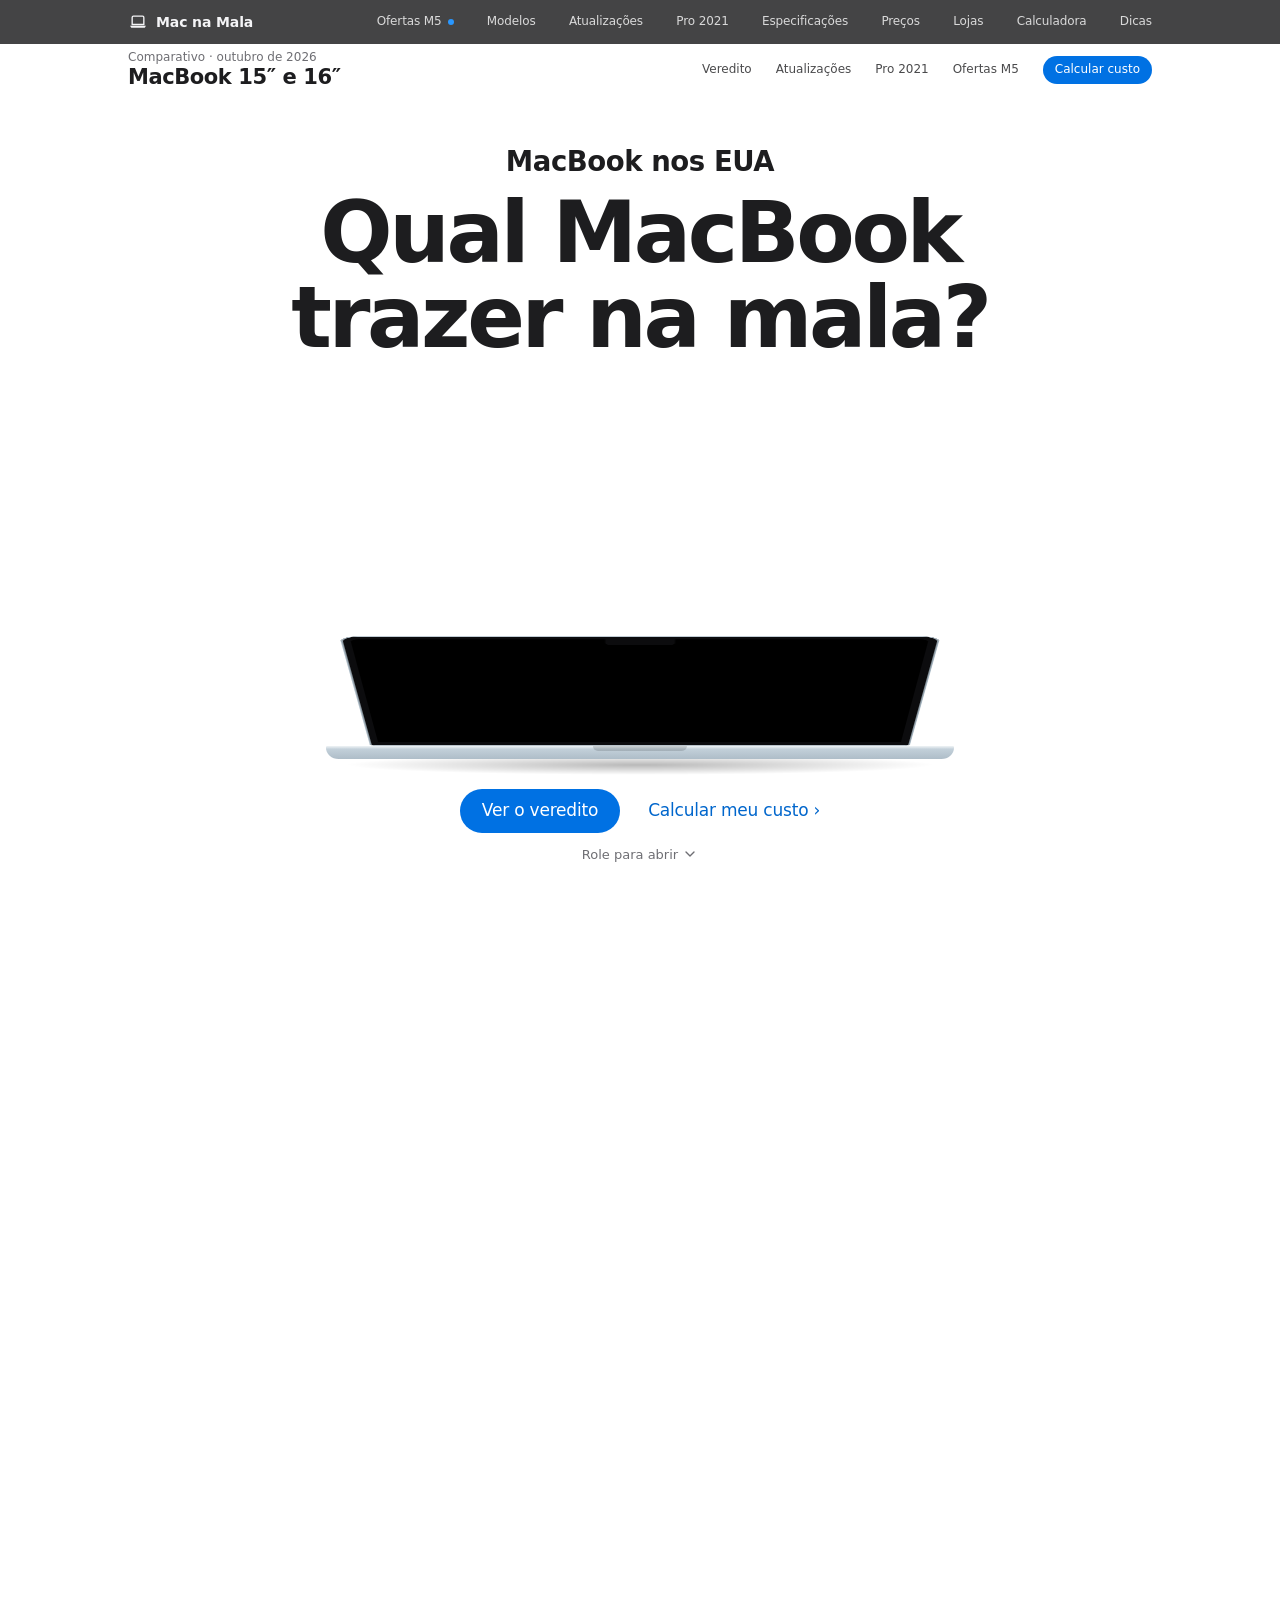
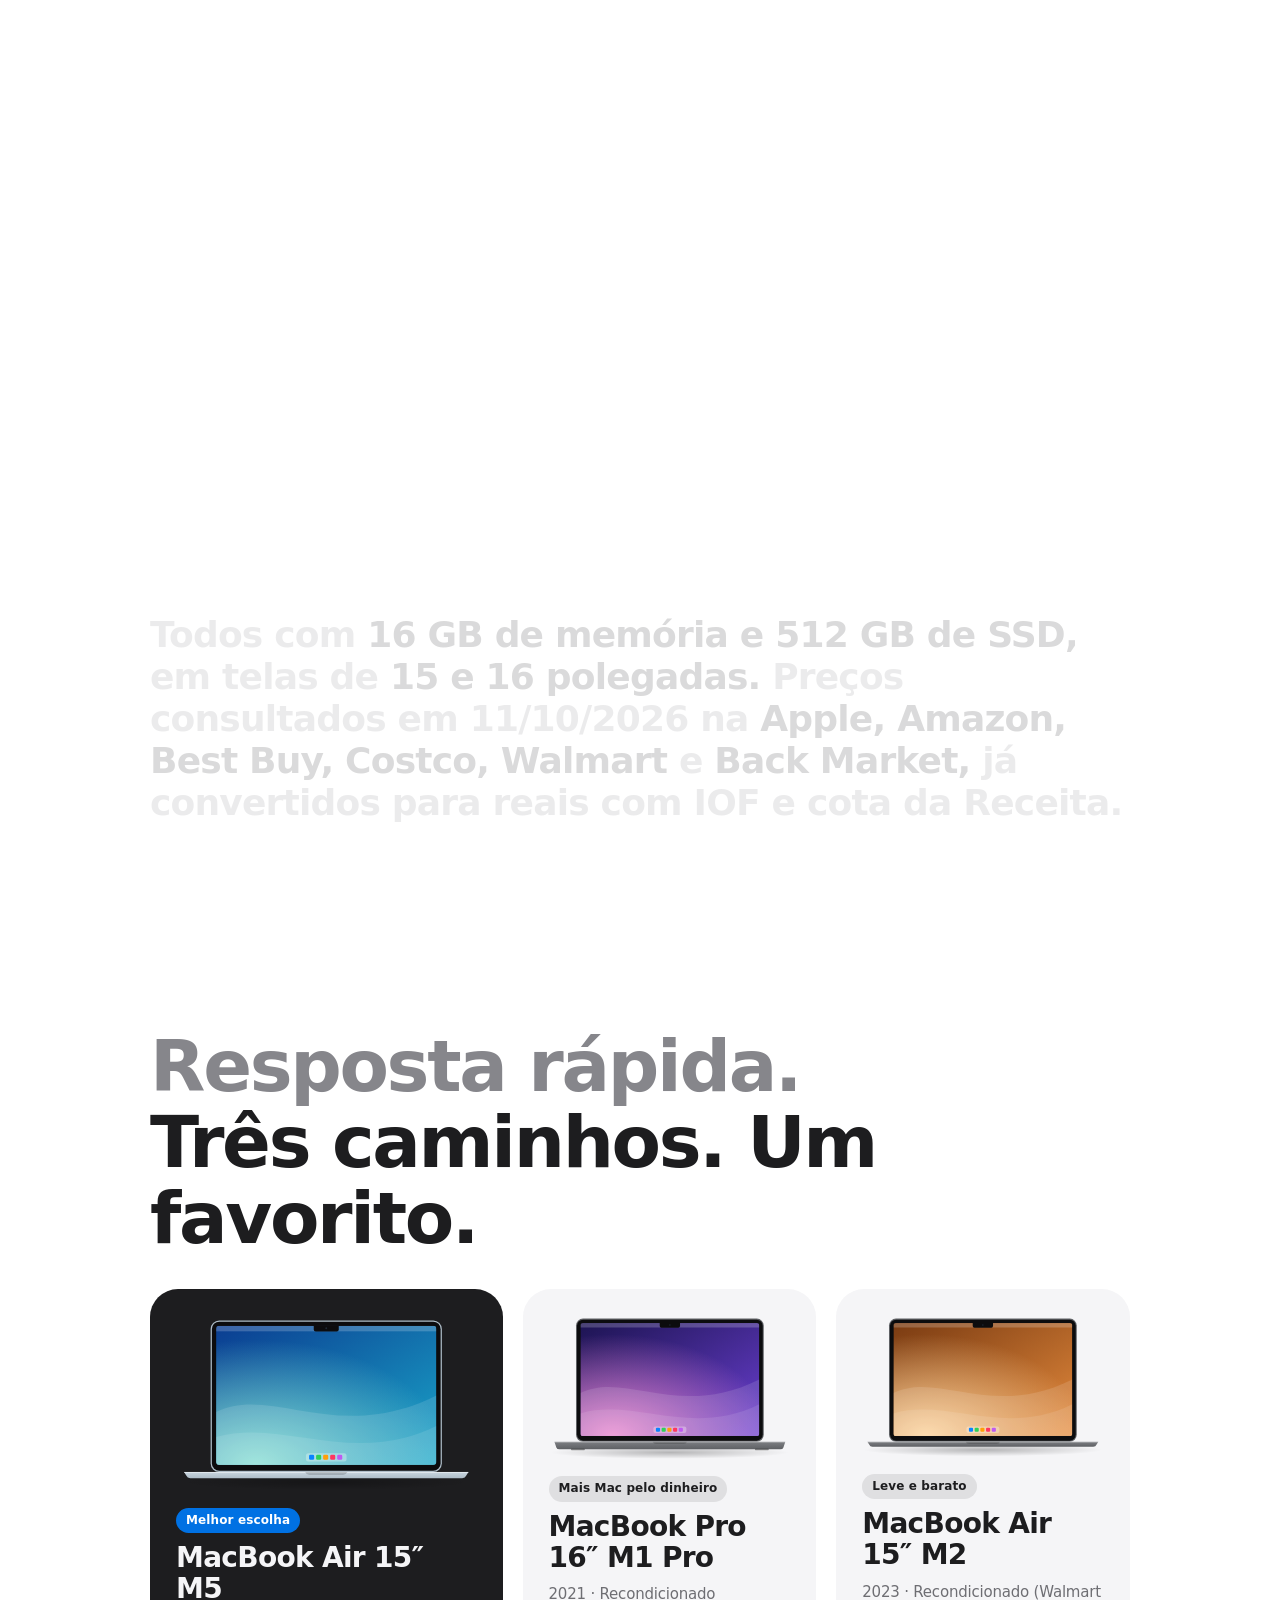
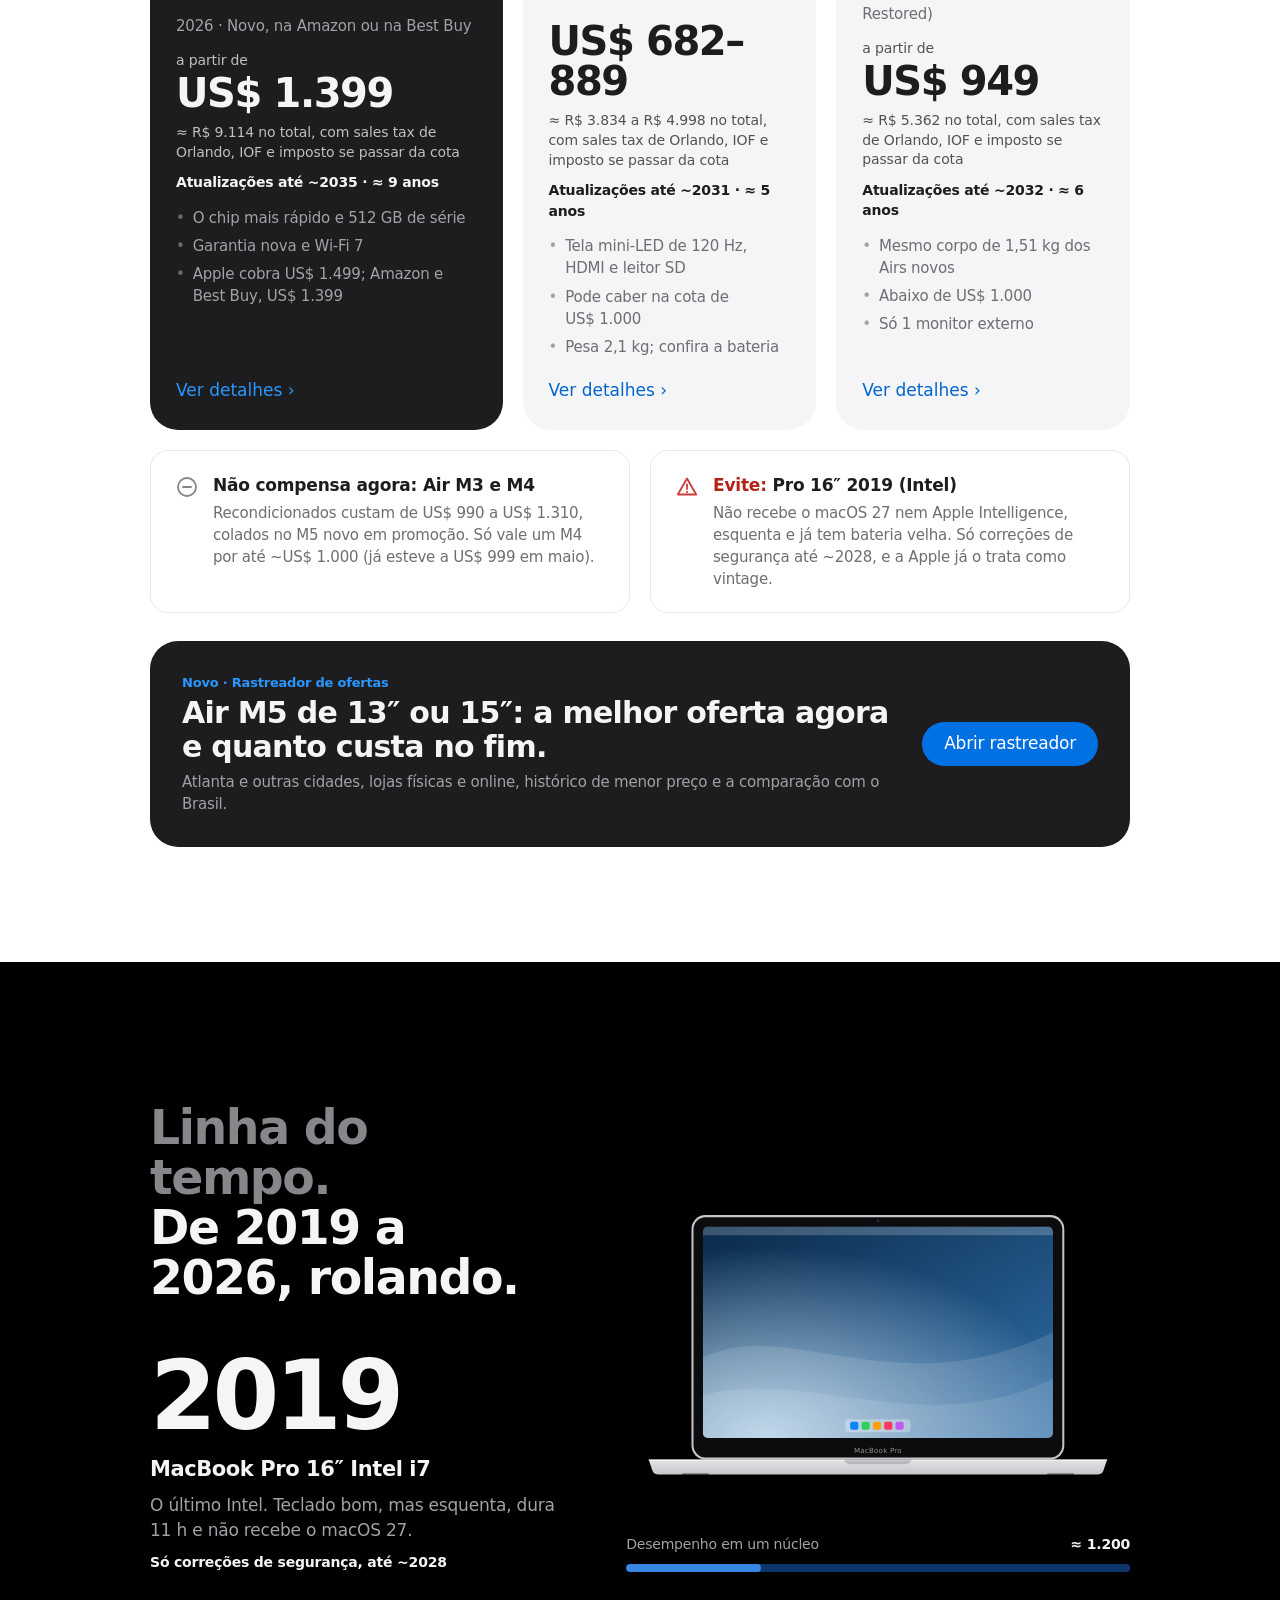
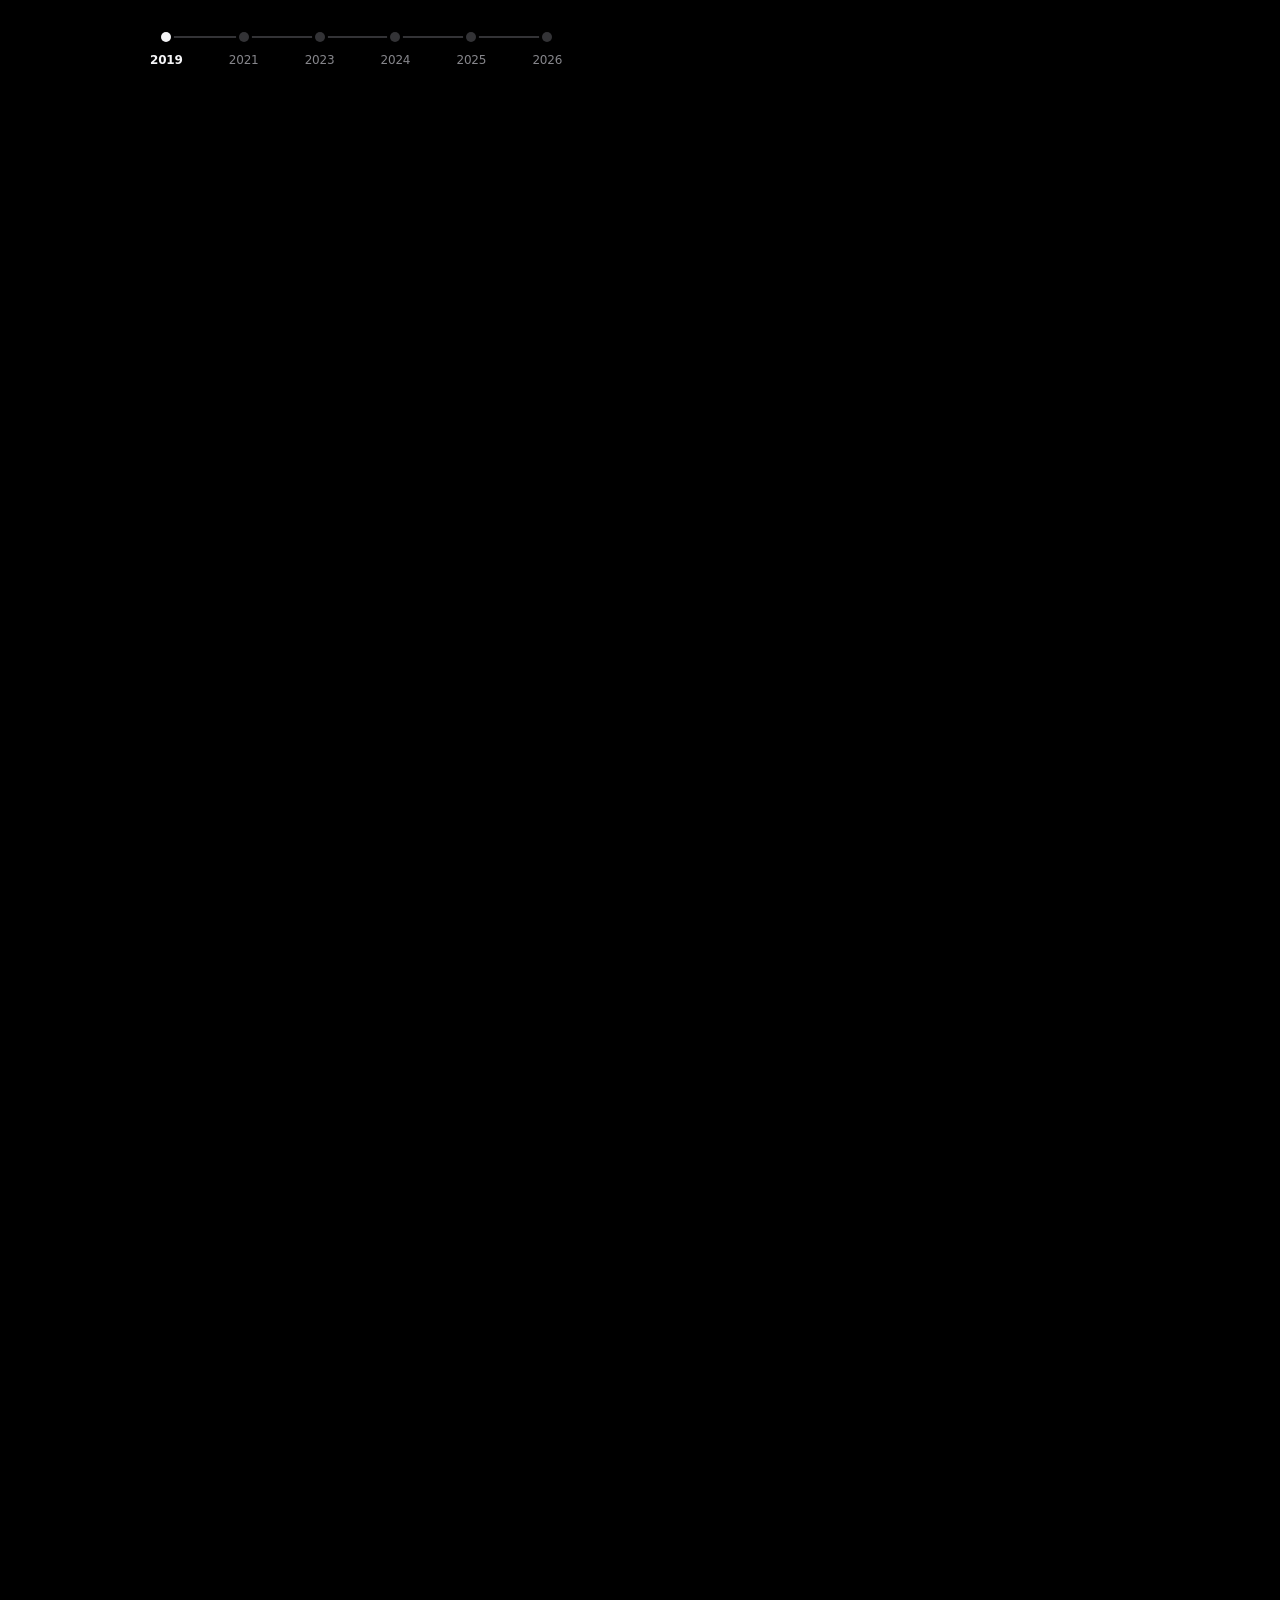
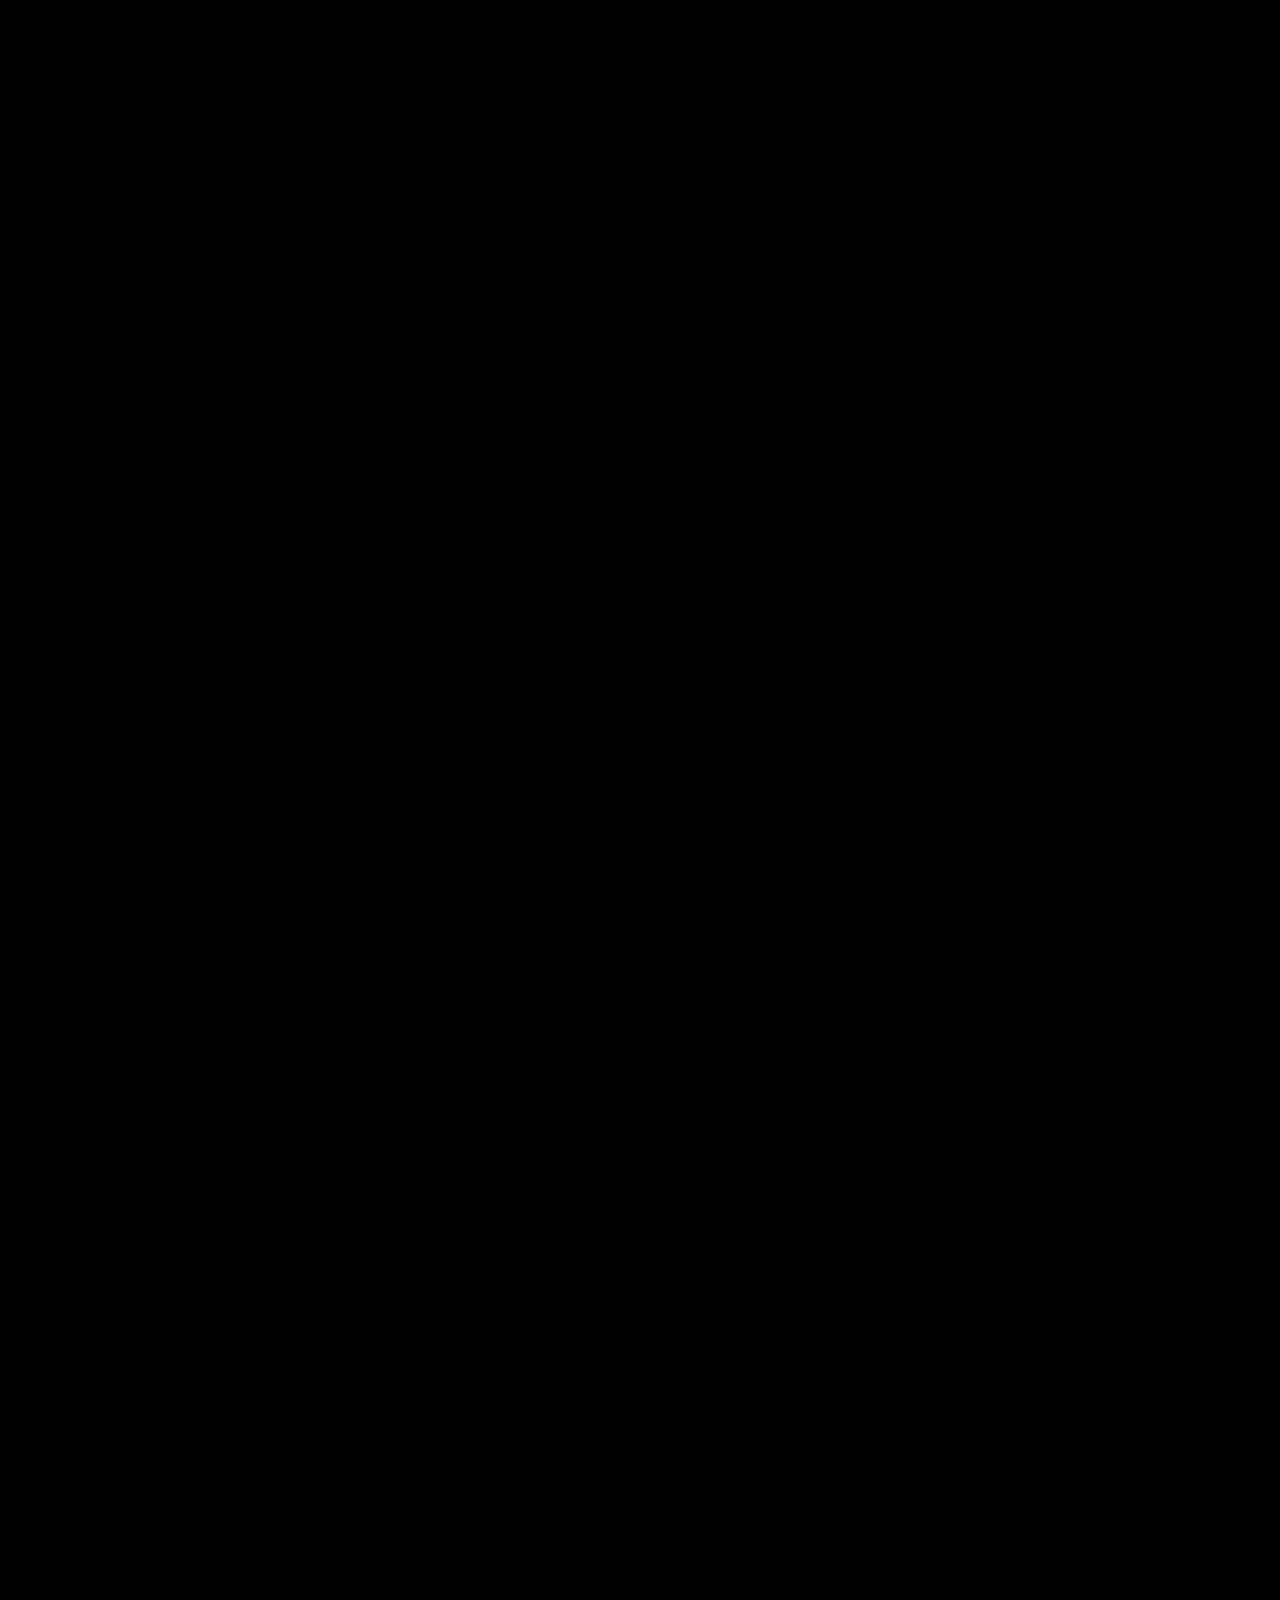
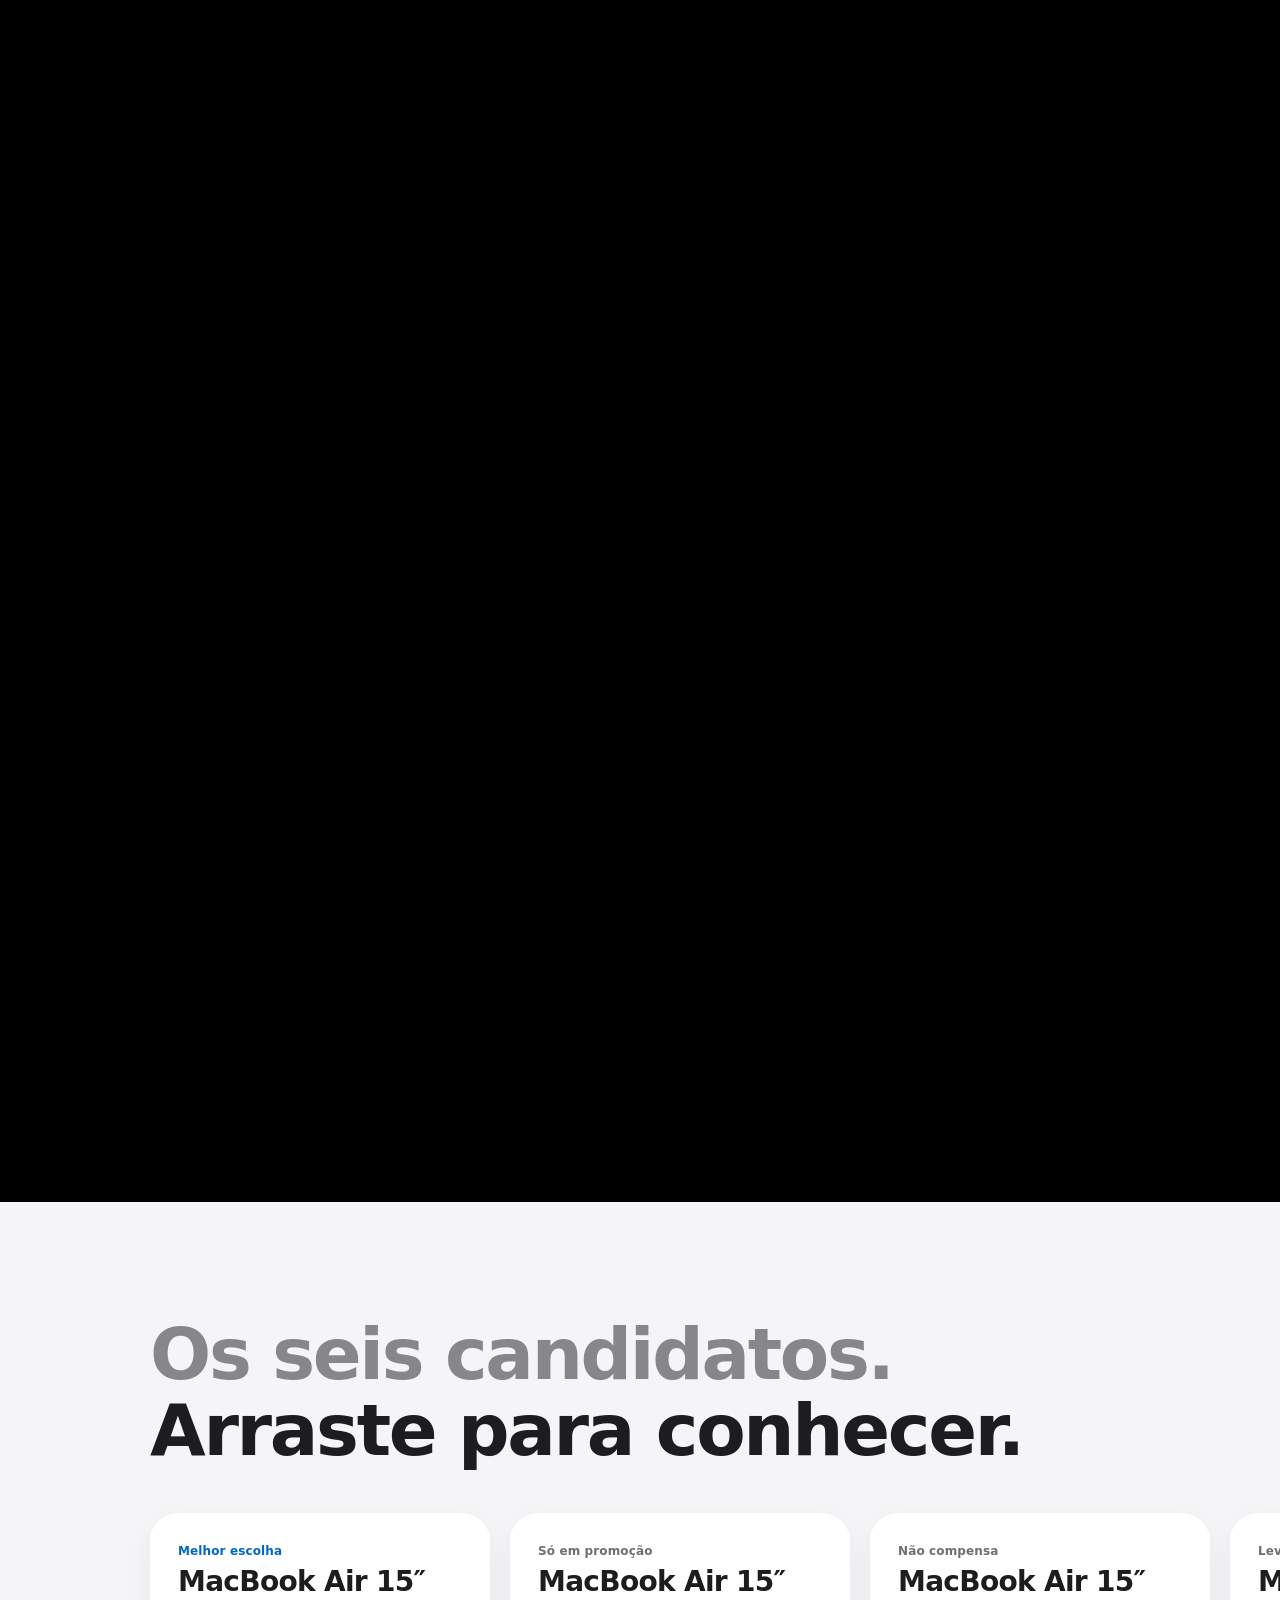
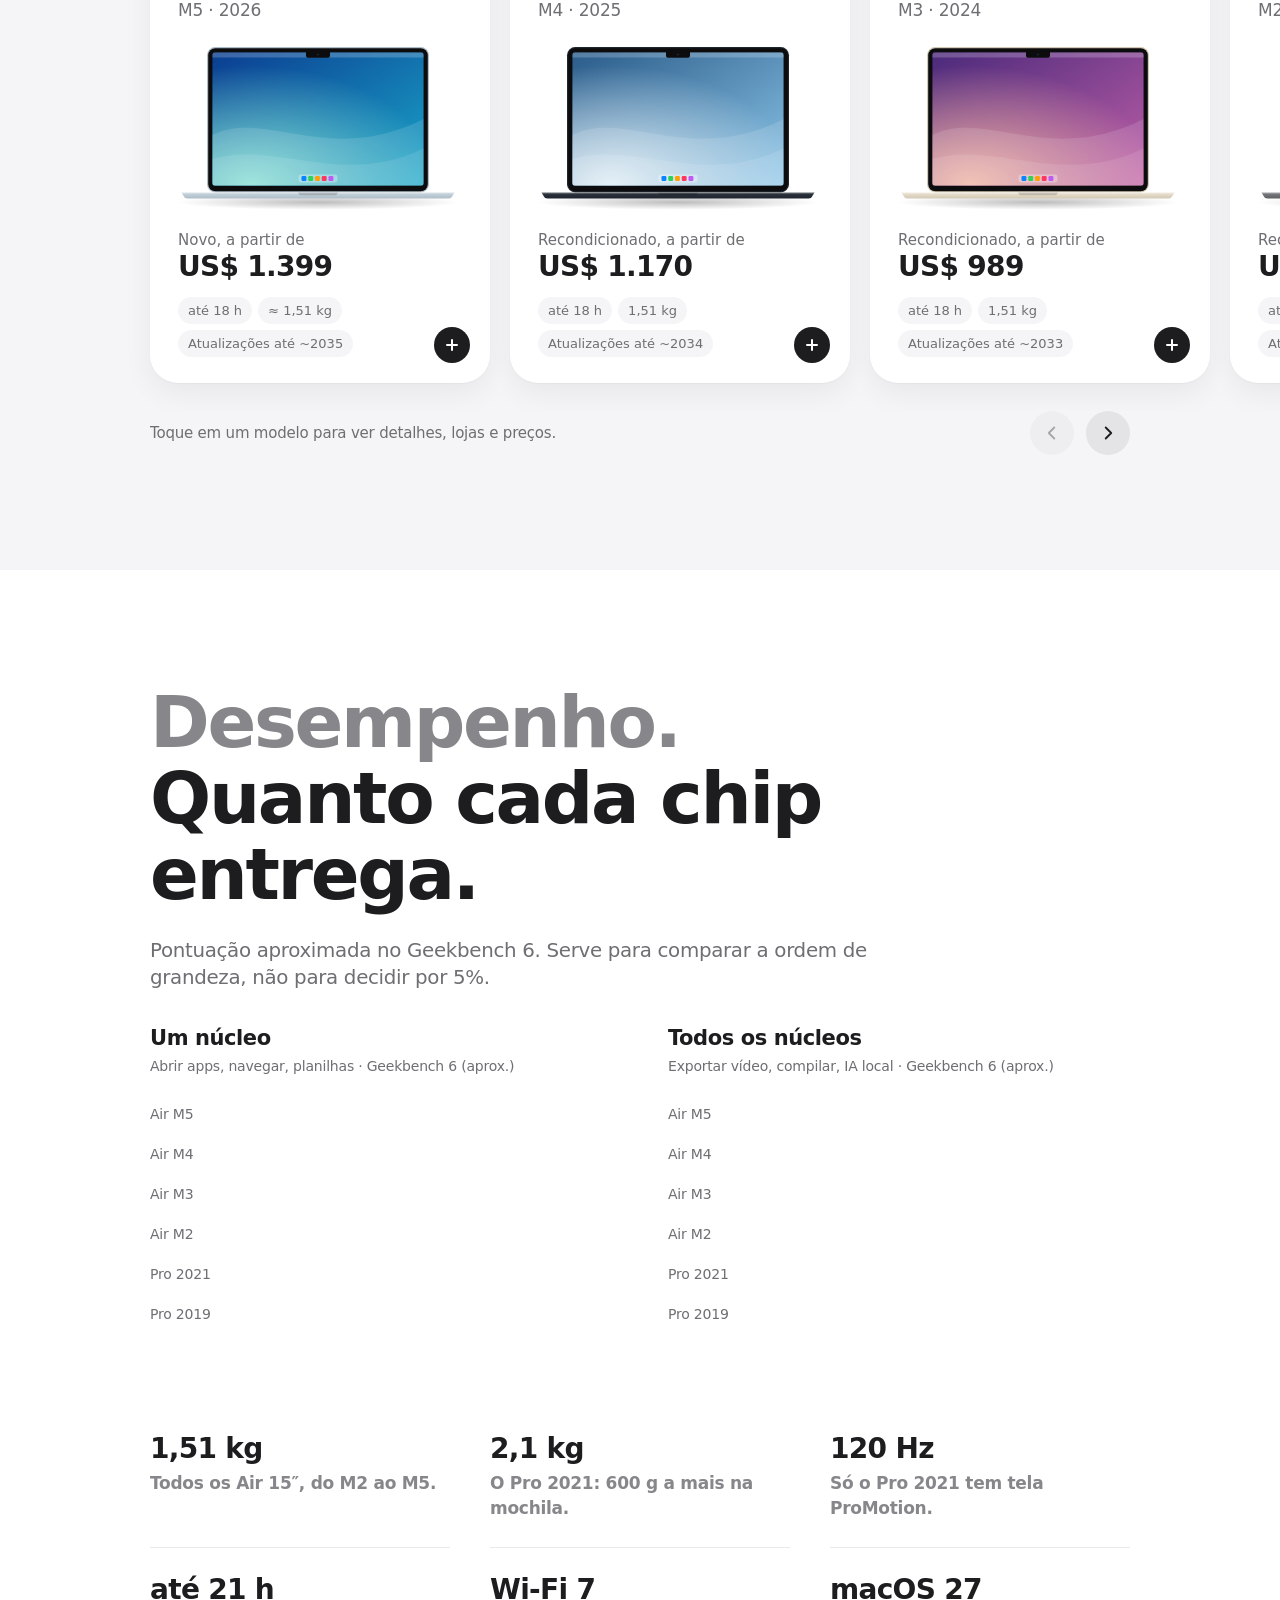
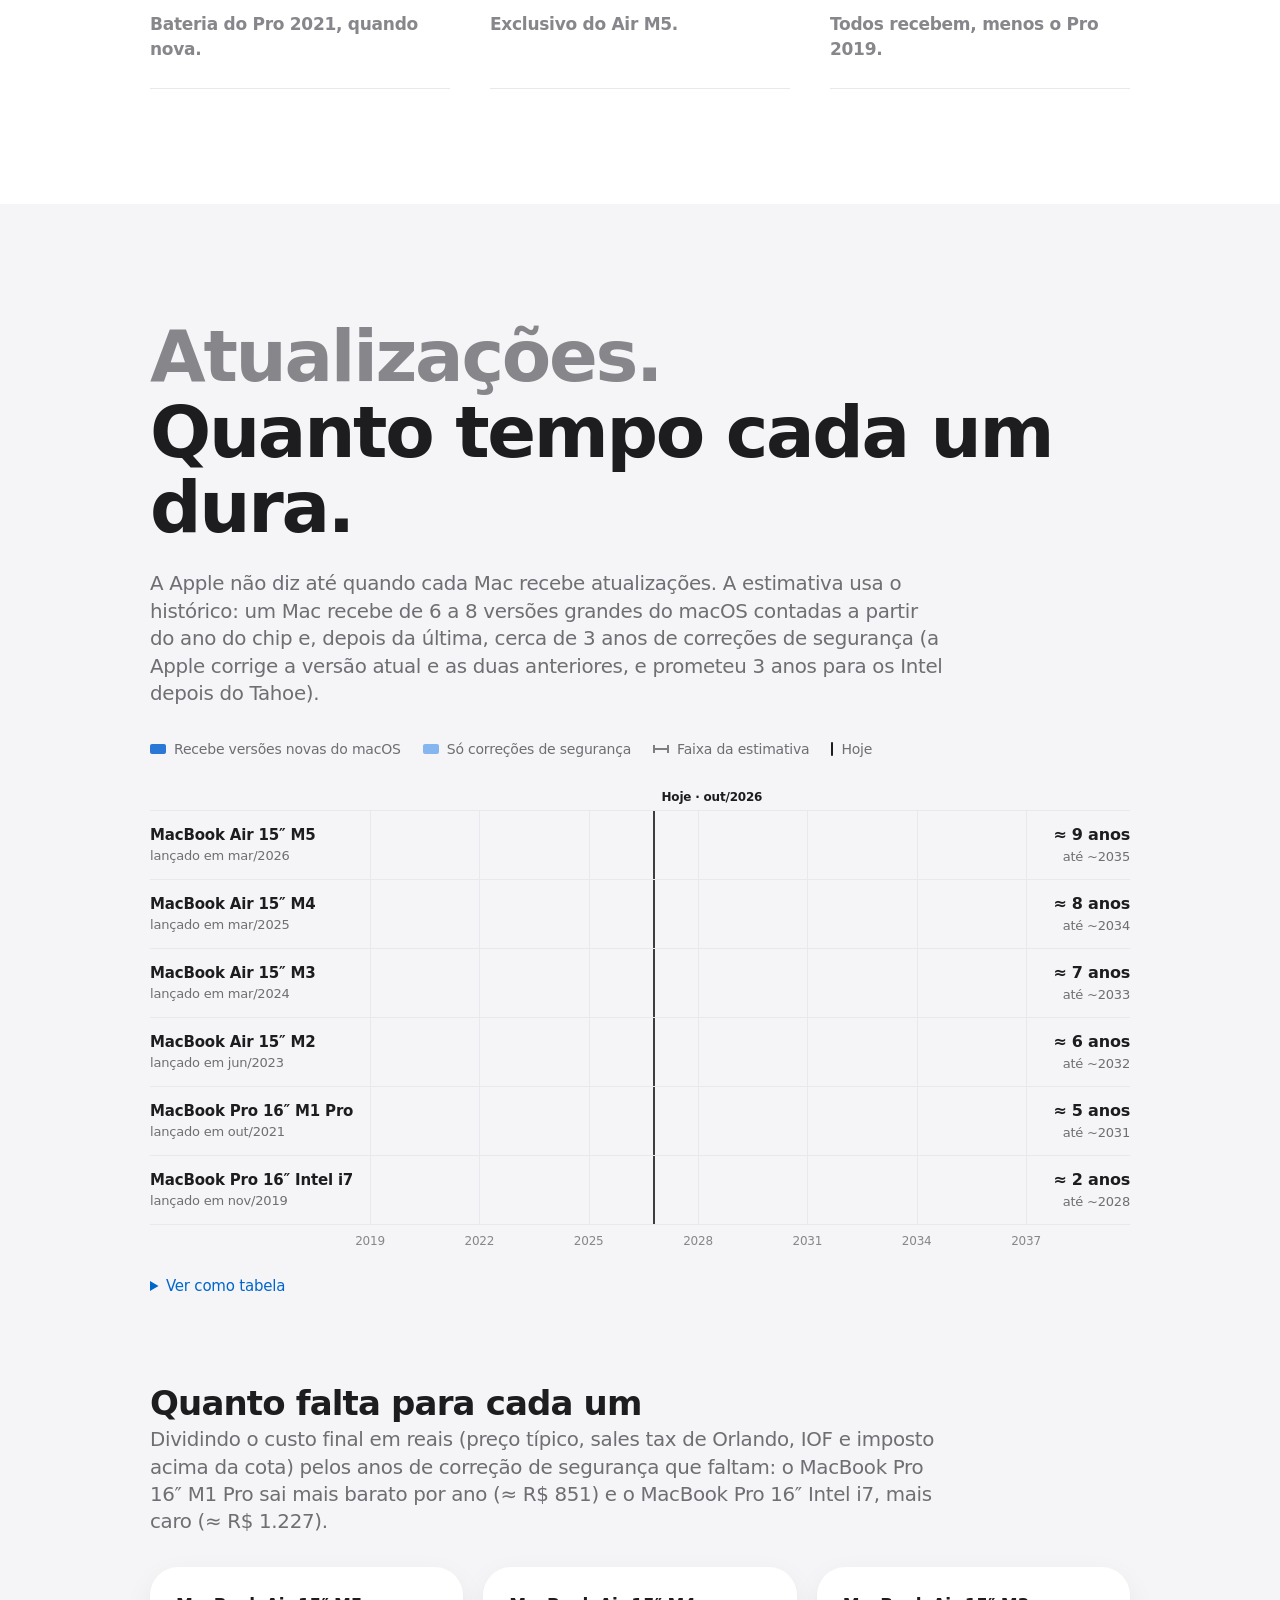
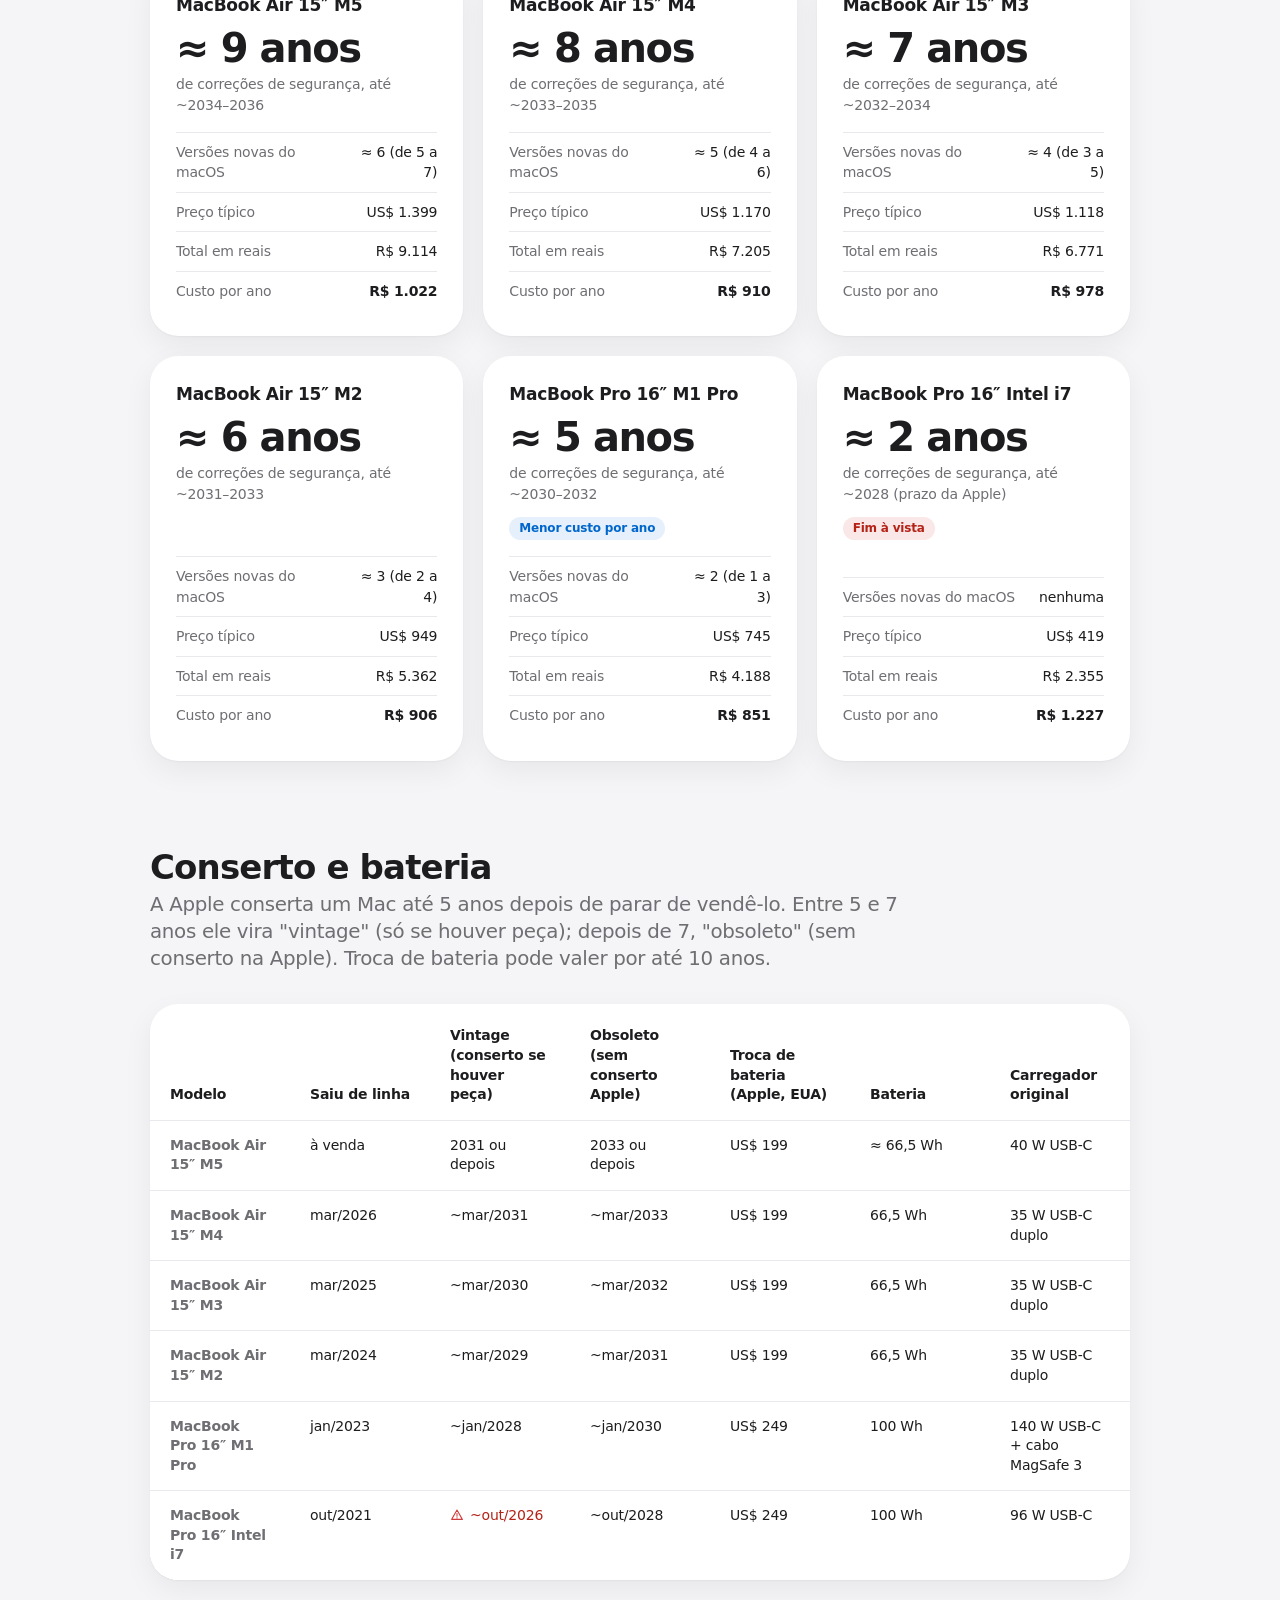
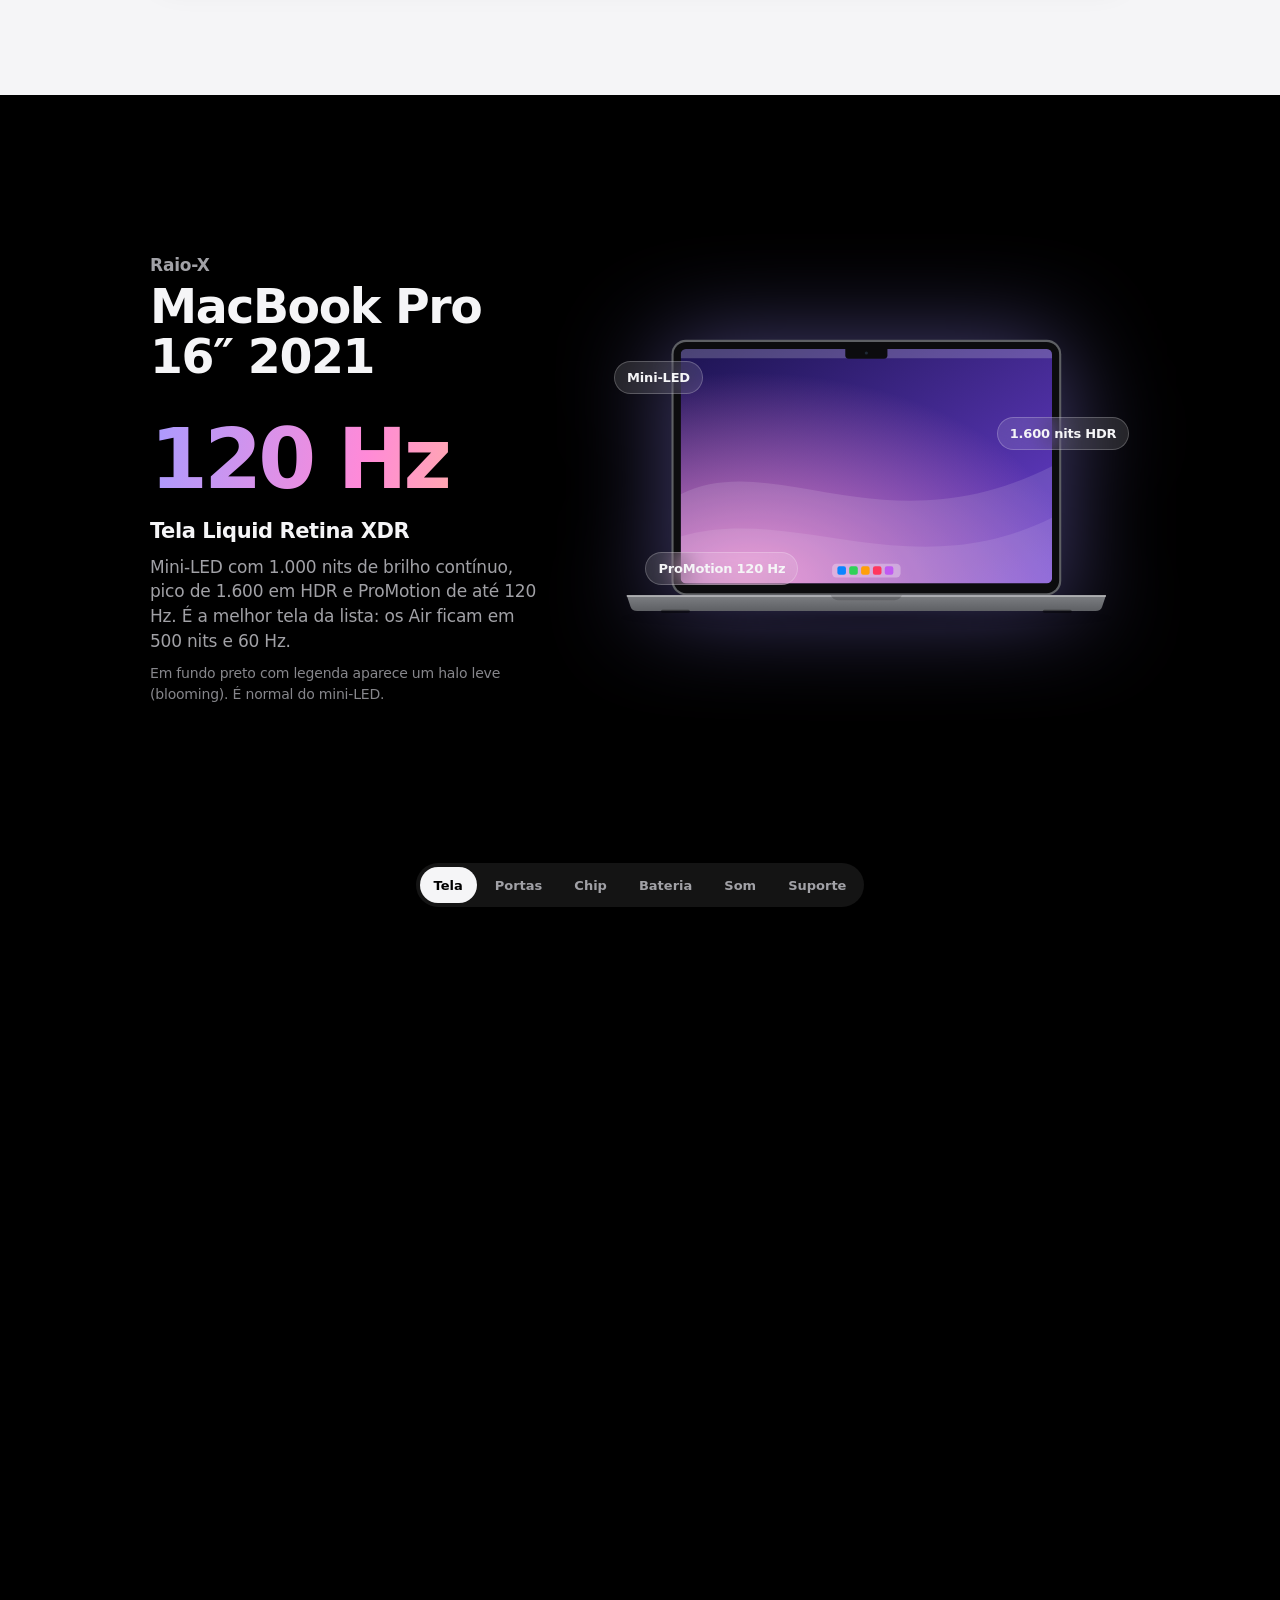
<file: index.html>
<!doctype html>
<html lang="pt-BR">
<head>
  <meta charset="utf-8">
  <meta name="viewport" content="width=device-width, initial-scale=1, viewport-fit=cover">
  <title>Mac na Mala · Qual MacBook comprar nos EUA</title>
  <meta name="description" content="Comparativo visual de seis MacBooks de 15 e 16 polegadas (Air M2, M3, M4, M5 e Pro 2019 e 2021) com preços nos EUA, lojas oficiais e de recondicionados e calculadora de custo em reais.">
  <meta property="og:title" content="Mac na Mala · Qual MacBook comprar nos EUA">
  <meta property="og:description" content="Seis MacBooks, preços reais em lojas americanas e o custo final em reais com IOF e cota da Receita.">
  <meta property="og:type" content="website">
  <meta name="theme-color" content="#161617">
  <script>document.documentElement.classList.add('js')</script>
  <link rel="icon" href="assets/img/favicon.svg" type="image/svg+xml">
  <link rel="stylesheet" href="assets/css/style.css">
  <script type="module" src="assets/js/app.js"></script>
</head>
<body>
  <a class="skip-link" href="#veredito">Pular para o veredito</a>

  <!-- Navegação global (escura e translúcida, como no site base) -->
  <header class="globalnav" id="globalnav">
    <div class="globalnav-inner">
      <a class="brand" href="#inicio" aria-label="Mac na Mala, início">
        <svg class="brand-mark" viewBox="0 0 24 24" aria-hidden="true"><path d="M5 6.5A1.5 1.5 0 0 1 6.5 5h11A1.5 1.5 0 0 1 19 6.5V15H5z" fill="none" stroke="currentColor" stroke-width="1.6"/><path d="M2.5 16.5h19l-1 1.8a1.5 1.5 0 0 1-1.3.7H4.8a1.5 1.5 0 0 1-1.3-.7z" fill="currentColor"/></svg>
        <span>Mac na Mala</span>
      </a>
      <nav class="globalnav-links" aria-label="Seções">
        <a class="globalnav-new" href="ofertas.html">Ofertas M5</a>
        <a href="#modelos">Modelos</a>
        <a href="#suporte">Atualizações</a>
        <a href="#pro-2021">Pro 2021</a>
        <a href="#comparar">Especificações</a>
        <a href="#precos">Preços</a>
        <a href="#lojas">Lojas</a>
        <a href="#calculadora">Calculadora</a>
        <a href="#dicas">Dicas</a>
      </nav>
      <button class="menu-button" type="button" aria-expanded="false" aria-controls="menu-panel" aria-label="Abrir menu">
        <span></span><span></span>
      </button>
    </div>
    <div class="menu-panel" id="menu-panel" hidden>
      <nav aria-label="Seções">
        <a href="ofertas.html">Rastreador de ofertas do Air M5<span class="new-badge">Novo</span></a>
        <a href="#veredito">Veredito</a>
        <a href="#modelos">Modelos</a>
        <a href="#desempenho">Desempenho</a>
        <a href="#suporte">Atualizações</a>
        <a href="#pro-2021">Raio-X do Pro 2021</a>
        <a href="#comparar">Especificações</a>
        <a href="#precos">Preços</a>
        <a href="#lojas">Lojas</a>
        <a href="#calculadora">Calculadora</a>
        <a href="#dicas">Dicas</a>
      </nav>
    </div>
  </header>

  <!-- Sub-navegação fixa com o botão azul, como o "Buy" do site base -->
  <nav class="localnav" id="localnav" aria-label="Atalhos do comparativo">
    <div class="localnav-inner">
      <a class="localnav-title" href="#inicio">
        <span class="localnav-eyebrow">Comparativo · outubro de 2026</span>
        <span class="localnav-name">MacBook 15″ e 16″</span>
      </a>
      <div class="localnav-actions">
        <a class="localnav-link" href="#veredito">Veredito</a>
        <a class="localnav-link" href="#suporte">Atualizações</a>
        <a class="localnav-link" href="#pro-2021">Pro 2021</a>
        <a class="localnav-link" href="ofertas.html">Ofertas M5</a>
        <a class="pill-button pill-button--small" href="#calculadora">Calcular custo</a>
      </div>
    </div>
  </nav>

  <main id="conteudo">
    <!-- HERO: a tampa abre conforme a rolagem -->
    <section class="hero" id="inicio" aria-labelledby="hero-title">
      <div class="hero-sticky">
        <div class="hero-copy">
          <p class="hero-eyebrow">MacBook nos EUA</p>
          <h1 id="hero-title" class="hero-title">Qual MacBook<br>trazer na mala?</h1>
        </div>
        <div class="hero-stage" aria-hidden="true">
          <div class="hero-mac" id="hero-mac">
            <div class="hm-lid">
              <div class="hm-face hm-front">
                <div class="hm-screen">
                  <div class="hm-wallpaper"></div>
                  <div class="hm-menubar"><b>Mac na Mala</b><span>Comparar</span><span>Preços</span><span>Lojas</span></div>
                  <div class="hm-widget">
                    <span class="hm-widget-eyebrow">16 GB · 512 GB</span>
                    <span class="hm-widget-title">6 modelos</span>
                    <span class="hm-widget-sub">8 lojas · preços de 11/10/2026</span>
                  </div>
                  <div class="hm-notch"></div>
                </div>
              </div>
              <div class="hm-face hm-back"><div class="hm-back-mark"></div></div>
            </div>
            <div class="hm-base"><div class="hm-base-lip"></div></div>
            <div class="hm-shadow"></div>
          </div>
        </div>
        <div class="hero-cta">
          <a class="pill-button" href="#veredito">Ver o veredito</a>
          <a class="text-link" href="#calculadora">Calcular meu custo <span aria-hidden="true">›</span></a>
        </div>
        <p class="hero-hint" id="hero-hint" aria-hidden="true">Role para abrir
          <svg viewBox="0 0 24 24"><path d="m6 9 6 6 6-6" fill="none" stroke="currentColor" stroke-width="2" stroke-linecap="round" stroke-linejoin="round"/></svg>
        </p>
      </div>
    </section>

    <section class="section section--tight" aria-label="Sobre o comparativo">
      <div class="container">
        <p class="lede" id="lede" data-scrub>
          <span class="muted">Todos com</span> 16 GB de memória e 512 GB de SSD,
          <span class="muted">em telas de</span> 15 e 16 polegadas.
          <span class="muted">Preços consultados em 11/10/2026 na</span> Apple, Amazon, Best Buy, Costco, Walmart <span class="muted">e</span> Back Market,
          <span class="muted">já convertidos para reais com IOF e cota da Receita.</span>
        </p>
      </div>
    </section>

    <!-- VEREDITO -->
    <section class="section" id="veredito" aria-labelledby="veredito-title">
      <div class="container">
        <h2 class="headline reveal" id="veredito-title"><span class="muted">Resposta rápida.</span><br>Três caminhos. Um favorito.</h2>
        <div class="verdict-grid" id="verdict-grid"></div>
        <div class="verdict-notes" id="verdict-notes"></div>
        <a class="tracker-promo reveal" href="ofertas.html">
          <div>
            <p class="tracker-promo-eyebrow">Novo · Rastreador de ofertas</p>
            <p class="tracker-promo-title">Air M5 de 13″ ou 15″: a melhor oferta agora e quanto custa no fim.</p>
            <p class="tracker-promo-text">Atlanta e outras cidades, lojas físicas e online, histórico de menor preço e a comparação com o Brasil.</p>
          </div>
          <span class="pill-button">Abrir rastreador</span>
        </a>
      </div>
    </section>

    <!-- LINHA DO TEMPO: seção fixa, cada rolada troca o modelo -->
    <section class="timeline" id="linha-do-tempo" aria-labelledby="tl-title" data-nav-dark>
      <div class="timeline-sticky">
        <div class="container timeline-grid">
          <div class="timeline-copy">
            <h2 class="timeline-heading" id="tl-title"><span class="tl-muted">Linha do tempo.</span><br>De 2019 a 2026, rolando.</h2>
            <div class="tl-steps" id="tl-steps"></div>
            <div class="tl-rail" id="tl-rail" aria-hidden="true"></div>
          </div>
          <div class="timeline-visual" aria-hidden="true">
            <div class="tl-macs" id="tl-macs"></div>
            <div class="tl-meter">
              <div class="tl-meter-head"><span>Desempenho em um núcleo</span><strong id="tl-score">≈ 0</strong></div>
              <div class="tl-meter-track"><span class="tl-meter-fill" id="tl-fill"></span></div>
            </div>
          </div>
        </div>
      </div>
    </section>

    <!-- MODELOS: carrossel arrastável -->
    <section class="section section--alt" id="modelos" aria-labelledby="modelos-title">
      <div class="container">
        <h2 class="headline reveal" id="modelos-title"><span class="muted">Os seis candidatos.</span><br>Arraste para conhecer.</h2>
      </div>
      <div class="carousel" id="carousel" role="region" aria-roledescription="carrossel" aria-label="Modelos de MacBook">
        <div class="carousel-viewport">
          <ul class="carousel-track" id="carousel-track"></ul>
        </div>
        <div class="container carousel-controls">
          <p class="carousel-hint">Toque em um modelo para ver detalhes, lojas e preços.</p>
          <div class="carousel-buttons">
            <button class="round-button" type="button" data-dir="-1" aria-label="Modelo anterior">
              <svg viewBox="0 0 24 24" aria-hidden="true"><path d="M14.5 6 8.5 12l6 6" fill="none" stroke="currentColor" stroke-width="2" stroke-linecap="round" stroke-linejoin="round"/></svg>
            </button>
            <button class="round-button" type="button" data-dir="1" aria-label="Próximo modelo">
              <svg viewBox="0 0 24 24" aria-hidden="true"><path d="m9.5 6 6 6-6 6" fill="none" stroke="currentColor" stroke-width="2" stroke-linecap="round" stroke-linejoin="round"/></svg>
            </button>
          </div>
        </div>
      </div>
    </section>

    <!-- DESEMPENHO -->
    <section class="section" id="desempenho" aria-labelledby="desempenho-title">
      <div class="container">
        <h2 class="headline reveal" id="desempenho-title"><span class="muted">Desempenho.</span><br>Quanto cada chip entrega.</h2>
        <p class="section-intro reveal">Pontuação aproximada no Geekbench 6. Serve para comparar a ordem de grandeza, não para decidir por 5%.</p>
        <div class="perf-grid" id="perf-grid"></div>
        <div class="feature-rows reveal" id="feature-rows"></div>
      </div>
    </section>

    <!-- ATUALIZAÇÕES: quanto tempo cada um dura -->
    <section class="section section--alt" id="suporte" aria-labelledby="suporte-title">
      <div class="container">
        <h2 class="headline reveal" id="suporte-title"><span class="muted">Atualizações.</span><br>Quanto tempo cada um dura.</h2>
        <p class="section-intro reveal" id="support-note"></p>
        <figure class="support-chart reveal" id="support-chart"></figure>
        <h3 class="subhead reveal">Quanto falta para cada um</h3>
        <p class="section-intro reveal" id="longevity-intro"></p>
        <div class="longevity" id="longevity"></div>
        <h3 class="subhead reveal">Conserto e bateria</h3>
        <p class="section-intro reveal">A Apple conserta um Mac até 5 anos depois de parar de vendê-lo. Entre 5 e 7 anos ele vira "vintage" (só se houver peça); depois de 7, "obsoleto" (sem conserto na Apple). Troca de bateria pode valer por até 10 anos.</p>
        <div class="spec-table-wrap" id="service-table" tabindex="0" aria-label="Tabela de conserto e bateria (role para o lado no celular)"></div>
      </div>
    </section>

    <!-- RAIO-X DO PRO 2021: seção fixa, cada rolada mostra uma parte -->
    <section class="xray" id="pro-2021" aria-labelledby="xray-title" data-nav-dark>
      <div class="xray-sticky">
        <div class="container xray-grid">
          <div class="xray-copy">
            <p class="xray-eyebrow">Raio-X</p>
            <h2 class="xray-heading" id="xray-title">MacBook Pro 16″ 2021</h2>
            <div class="xray-steps" id="xray-steps"></div>
          </div>
          <div class="xray-visual" id="xray-visual" aria-hidden="true"></div>
        </div>
        <div class="container">
          <nav class="xray-rail" id="xray-rail" aria-label="Partes do Raio-X"></nav>
        </div>
      </div>
    </section>

    <!-- PRO 2021: vale a pena? -->
    <section class="section" id="pro-2021-compra" aria-labelledby="pro-buy-title">
      <div class="container">
        <h2 class="headline reveal" id="pro-buy-title"><span class="muted">Gostou do Pro 2021?</span><br>O que saber antes de comprar.</h2>
        <p class="section-intro reveal">Ele contra o irmão mais novo no mesmo corpo (M2 Pro, 2023) e contra o favorito do veredito.</p>
        <div class="pro-compare reveal" id="pro-compare"></div>
        <p class="pro-verdict reveal" id="pro-verdict"></p>
        <h3 class="subhead reveal">Qual versão procurar</h3>
        <div class="variants" id="variants"></div>
        <h3 class="subhead reveal">Checklist na hora da compra</h3>
        <p class="section-intro reveal">Marque conforme for testando. Fica salvo neste aparelho.</p>
        <div class="checklist" id="checklist"></div>
      </div>
    </section>

    <!-- ESPECIFICAÇÕES -->
    <section class="section section--alt" id="comparar" aria-labelledby="comparar-title">
      <div class="container">
        <h2 class="headline reveal" id="comparar-title"><span class="muted">Especificações.</span><br>Lado a lado.</h2>
        <p class="section-intro reveal">Escolha até três modelos.</p>
        <div class="chip-picker" id="chip-picker" role="group" aria-label="Modelos na tabela"></div>
        <div class="spec-table-wrap" id="spec-table-wrap" tabindex="0" aria-label="Tabela de especificações (role para o lado no celular)"></div>
      </div>
    </section>

    <!-- PREÇOS -->
    <section class="section" id="precos" aria-labelledby="precos-title">
      <div class="container">
        <h2 class="headline reveal" id="precos-title"><span class="muted">Preços nos EUA.</span><br>Onde cada um sai mais barato.</h2>
        <p class="section-intro reveal">Cada ponto é um anúncio, sem sales tax. A linha marca a cota de US$ 1.000 da Receita.</p>
        <figure class="price-chart reveal" id="price-chart"></figure>
        <a class="tracker-promo reveal" href="ofertas.html">
          <div>
            <p class="tracker-promo-eyebrow">Novo · Rastreador de ofertas</p>
            <p class="tracker-promo-title">Air M5 de 13″ ou 15″: a melhor oferta agora e quanto custa no fim.</p>
            <p class="tracker-promo-text">Para o Air M5, acompanhe o preço de cada loja, o histórico desde o lançamento e o teto para entrar na cota.</p>
          </div>
          <span class="pill-button">Abrir rastreador</span>
        </a>
      </div>
    </section>

    <!-- LOJAS -->
    <section class="section section--alt" id="lojas" aria-labelledby="lojas-title">
      <div class="container">
        <h2 class="headline reveal" id="lojas-title"><span class="muted">Onde comprar.</span><br>Lojas oficiais e recondicionados.</h2>
        <div class="segmented" id="store-filter" role="radiogroup" aria-label="Filtrar lojas">
          <span class="segmented-pill" aria-hidden="true"></span>
          <button type="button" role="radio" aria-checked="true" data-value="all">Todas</button>
          <button type="button" role="radio" aria-checked="false" data-value="oficial">Oficiais</button>
          <button type="button" role="radio" aria-checked="false" data-value="varejo">Varejo</button>
          <button type="button" role="radio" aria-checked="false" data-value="refurb">Recondicionados</button>
        </div>
        <div class="store-grid" id="store-grid"></div>
      </div>
    </section>

    <!-- CALCULADORA -->
    <section class="section" id="calculadora" aria-labelledby="calc-title">
      <div class="container">
        <h2 class="headline reveal" id="calc-title"><span class="muted">Calculadora.</span><br>Quanto custa em reais.</h2>
        <div class="calc" id="calc">
          <form class="calc-form" id="calc-form" autocomplete="off">
            <div class="field">
              <label for="calc-model">Modelo</label>
              <select id="calc-model" name="model"></select>
            </div>
            <fieldset class="field">
              <legend>Preço na loja</legend>
              <div class="price-options" id="calc-prices"></div>
              <div class="field-inline" id="calc-custom-wrap" hidden>
                <label for="calc-custom">Outro valor (US$)</label>
                <input id="calc-custom" name="custom" type="number" inputmode="decimal" min="0" step="1" value="1000">
              </div>
            </fieldset>
            <div class="field">
              <label for="calc-state">Onde vai comprar (sales tax)</label>
              <select id="calc-state" name="state"></select>
            </div>
            <div class="field-pair">
              <div class="field">
                <label for="calc-fx">Dólar no cartão (R$)</label>
                <input id="calc-fx" name="fx" type="number" inputmode="decimal" min="1" max="20" step="0.01">
              </div>
              <div class="field">
                <label for="calc-iof">IOF (%)</label>
                <input id="calc-iof" name="iof" type="number" inputmode="decimal" min="0" max="10" step="0.01">
              </div>
            </div>
            <div class="field">
              <label for="calc-other">Outras compras na viagem <output id="calc-other-out" for="calc-other">US$ 0</output></label>
              <input id="calc-other" name="other" type="range" min="0" max="3000" step="50" value="0">
              <p class="field-hint">A cota de US$ 1.000 vale para tudo o que você trouxer, não só para o MacBook.</p>
            </div>
          </form>
          <div class="calc-result" id="calc-result" aria-live="polite"></div>
        </div>
      </div>
    </section>

    <!-- DICAS -->
    <section class="section section--alt" id="dicas" aria-labelledby="dicas-title">
      <div class="container">
        <h2 class="headline reveal" id="dicas-title"><span class="muted">Antes de passar o cartão.</span><br>O checklist da viagem.</h2>
        <div class="tips-grid" id="tips-grid"></div>
      </div>
    </section>
  </main>

  <footer class="footer" id="fontes">
    <div class="container">
      <h2 class="footer-title">Fontes</h2>
      <ol class="sources" id="sources"></ol>
      <p class="footer-note">Projeto pessoal, sem vínculo com a Apple ou com as lojas citadas. Preços consultados entre 11 e 18/10/2026 e mudam todos os dias: confira o anúncio antes de comprar. Pontuações de desempenho são aproximadas.</p>
      <p class="footer-note">Mac na Mala · versão 1.2 · estimativas de suporte baseadas no histórico da Apple, que não divulga prazos</p>
    </div>
  </footer>

  <!-- Painel de detalhes (arraste para baixo para fechar) -->
  <div class="sheet-root" id="sheet" hidden>
    <div class="sheet-scrim" data-close></div>
    <div class="sheet" role="dialog" aria-modal="true" aria-labelledby="sheet-title" tabindex="-1">
      <div class="sheet-header" id="sheet-header">
        <div class="sheet-grabber" aria-hidden="true"></div>
        <button class="sheet-close" type="button" data-close aria-label="Fechar detalhes">
          <svg viewBox="0 0 24 24" aria-hidden="true"><path d="m7 7 10 10M17 7 7 17" fill="none" stroke="currentColor" stroke-width="2" stroke-linecap="round"/></svg>
        </button>
        <div class="sheet-visual" id="sheet-visual"></div>
      </div>
      <div class="sheet-body" id="sheet-body"></div>
    </div>
  </div>

  <div class="tooltip" id="tooltip" role="tooltip" hidden></div>

  <noscript><p class="noscript">Este comparativo precisa de JavaScript para montar os gráficos e a calculadora.</p></noscript>
</body>
</html>
</file>
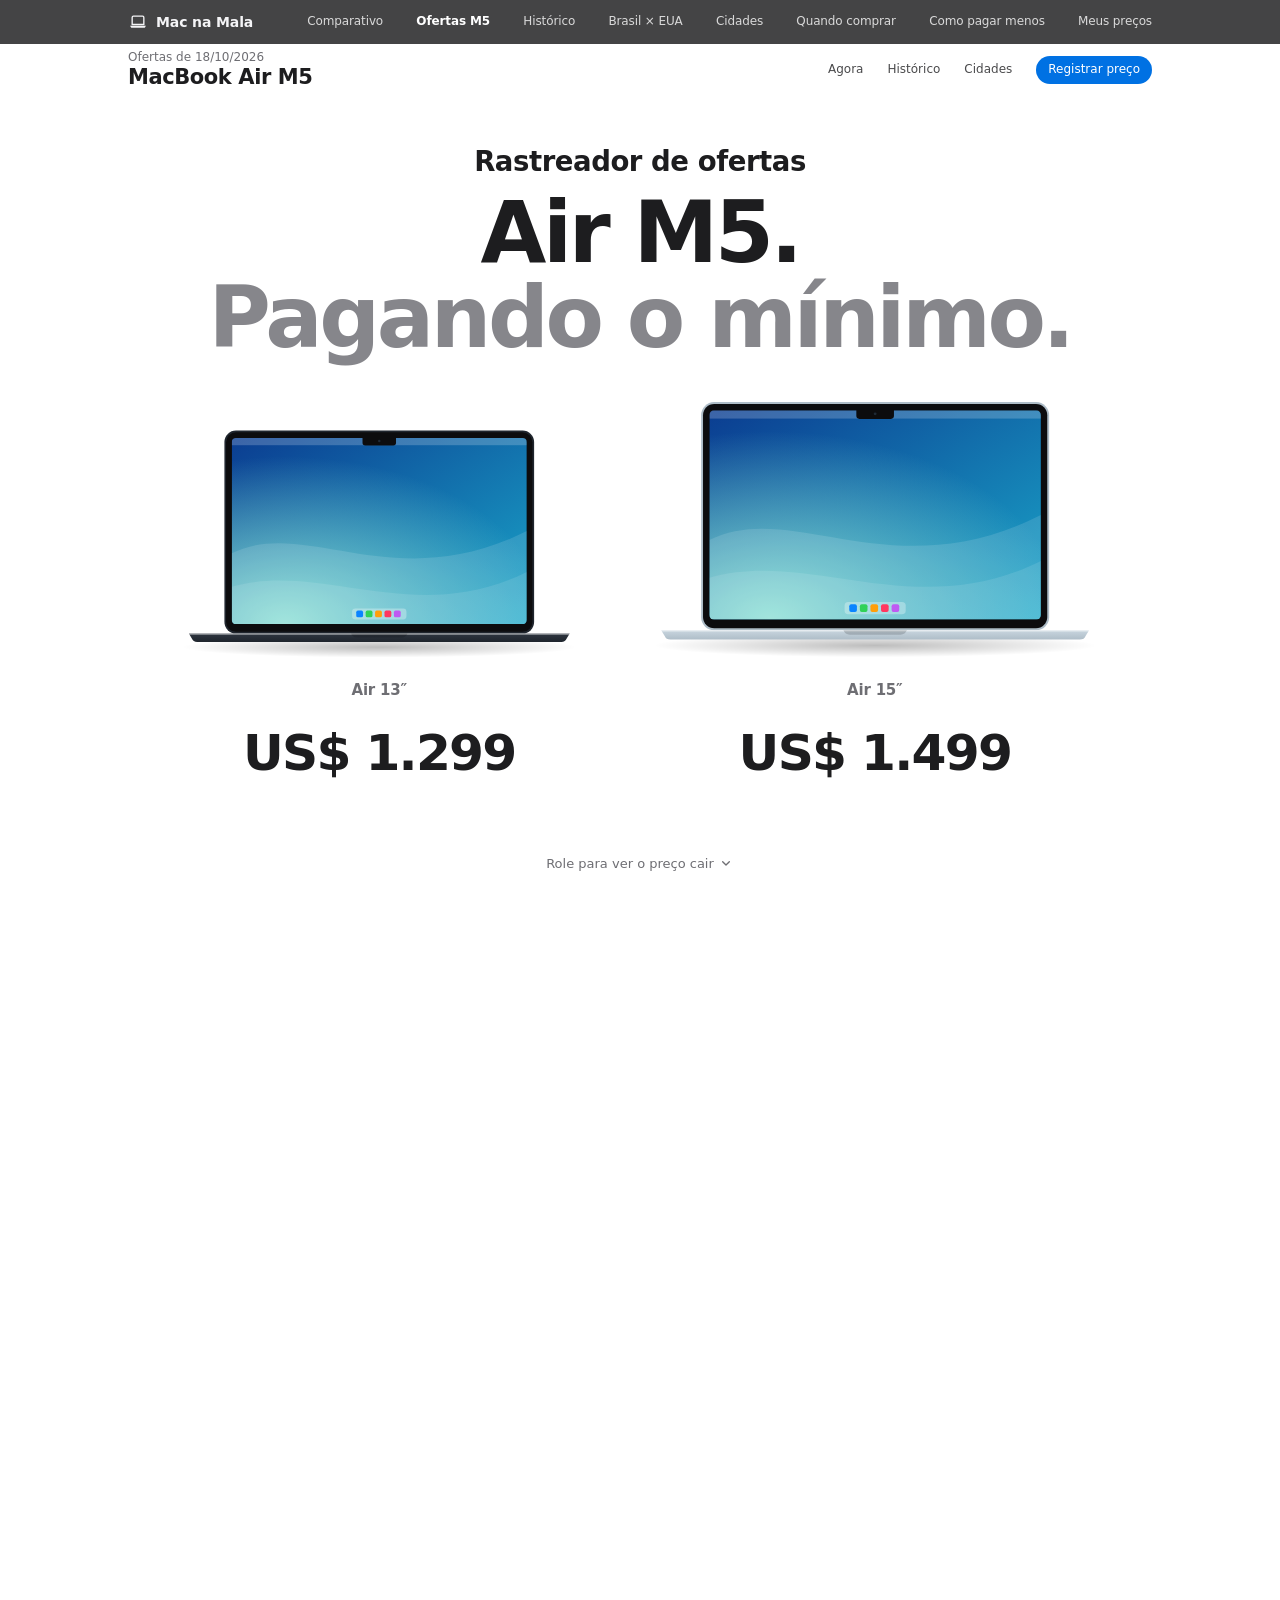
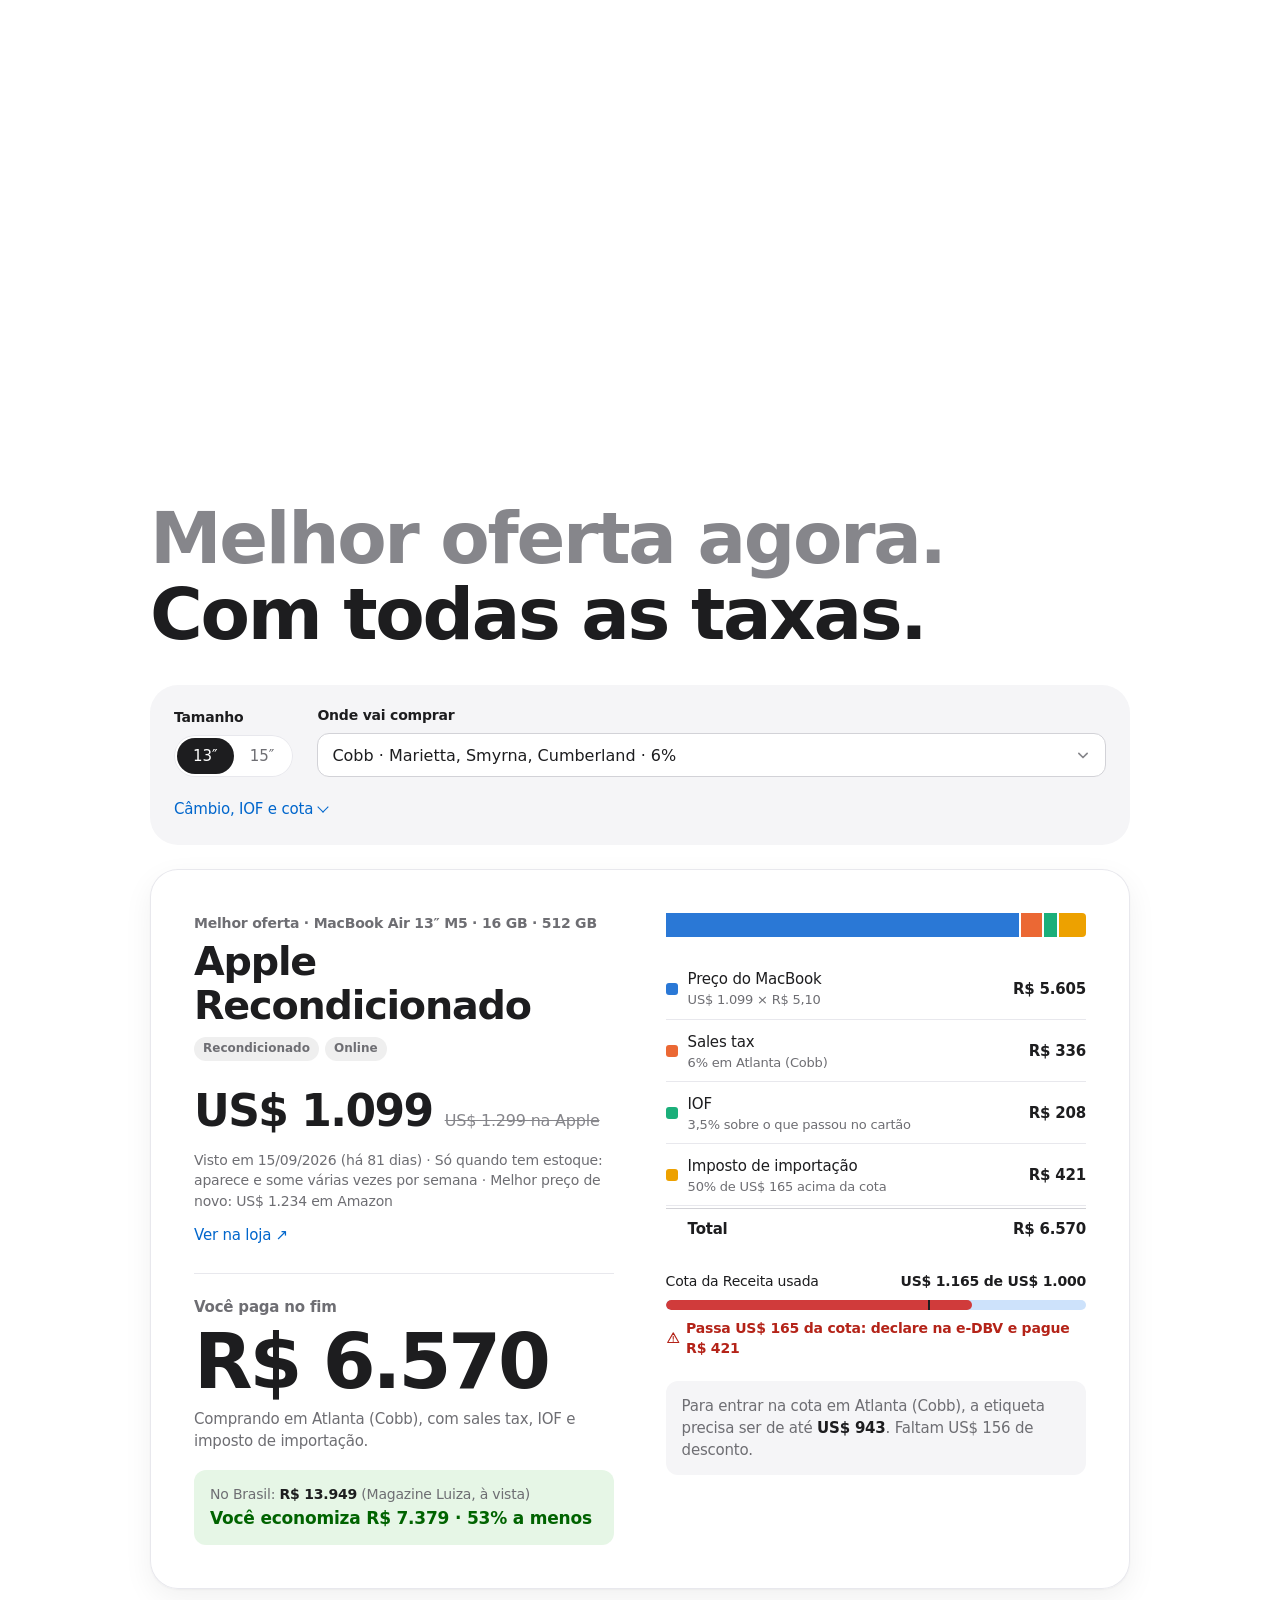
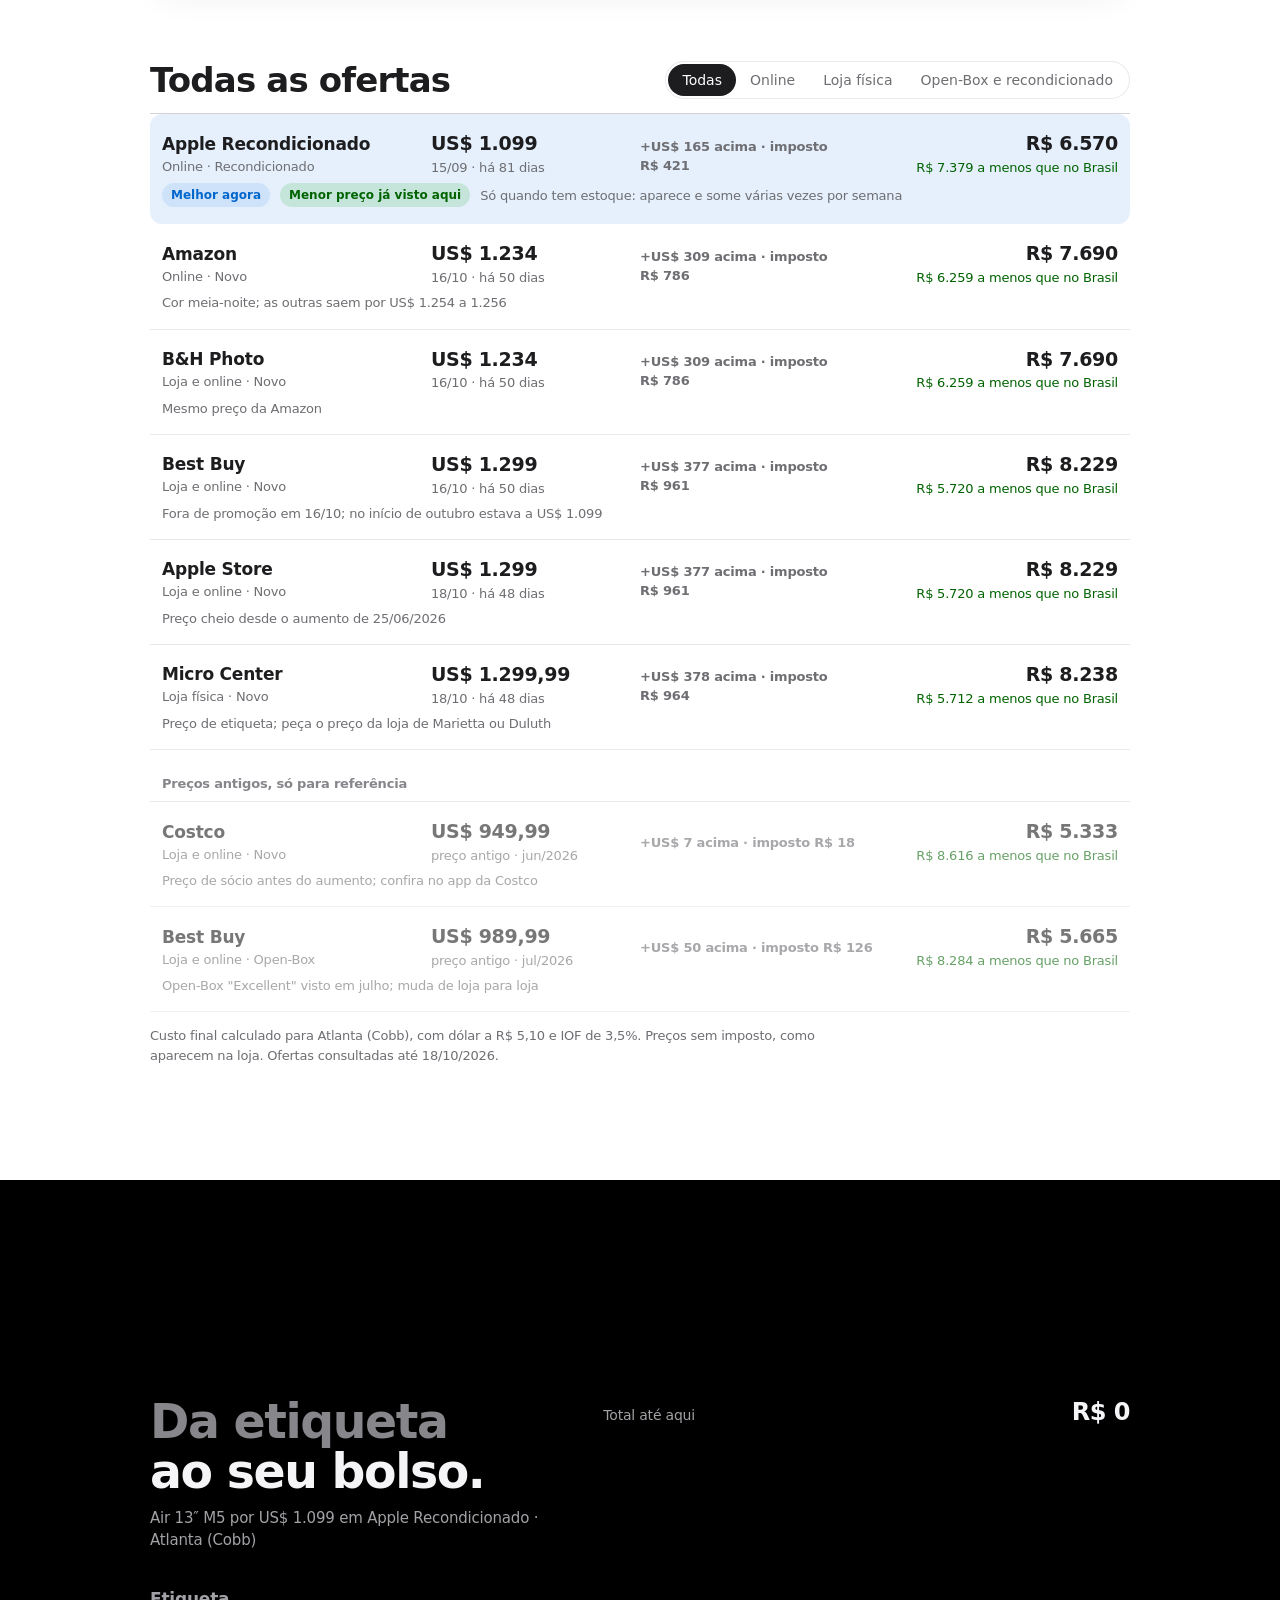
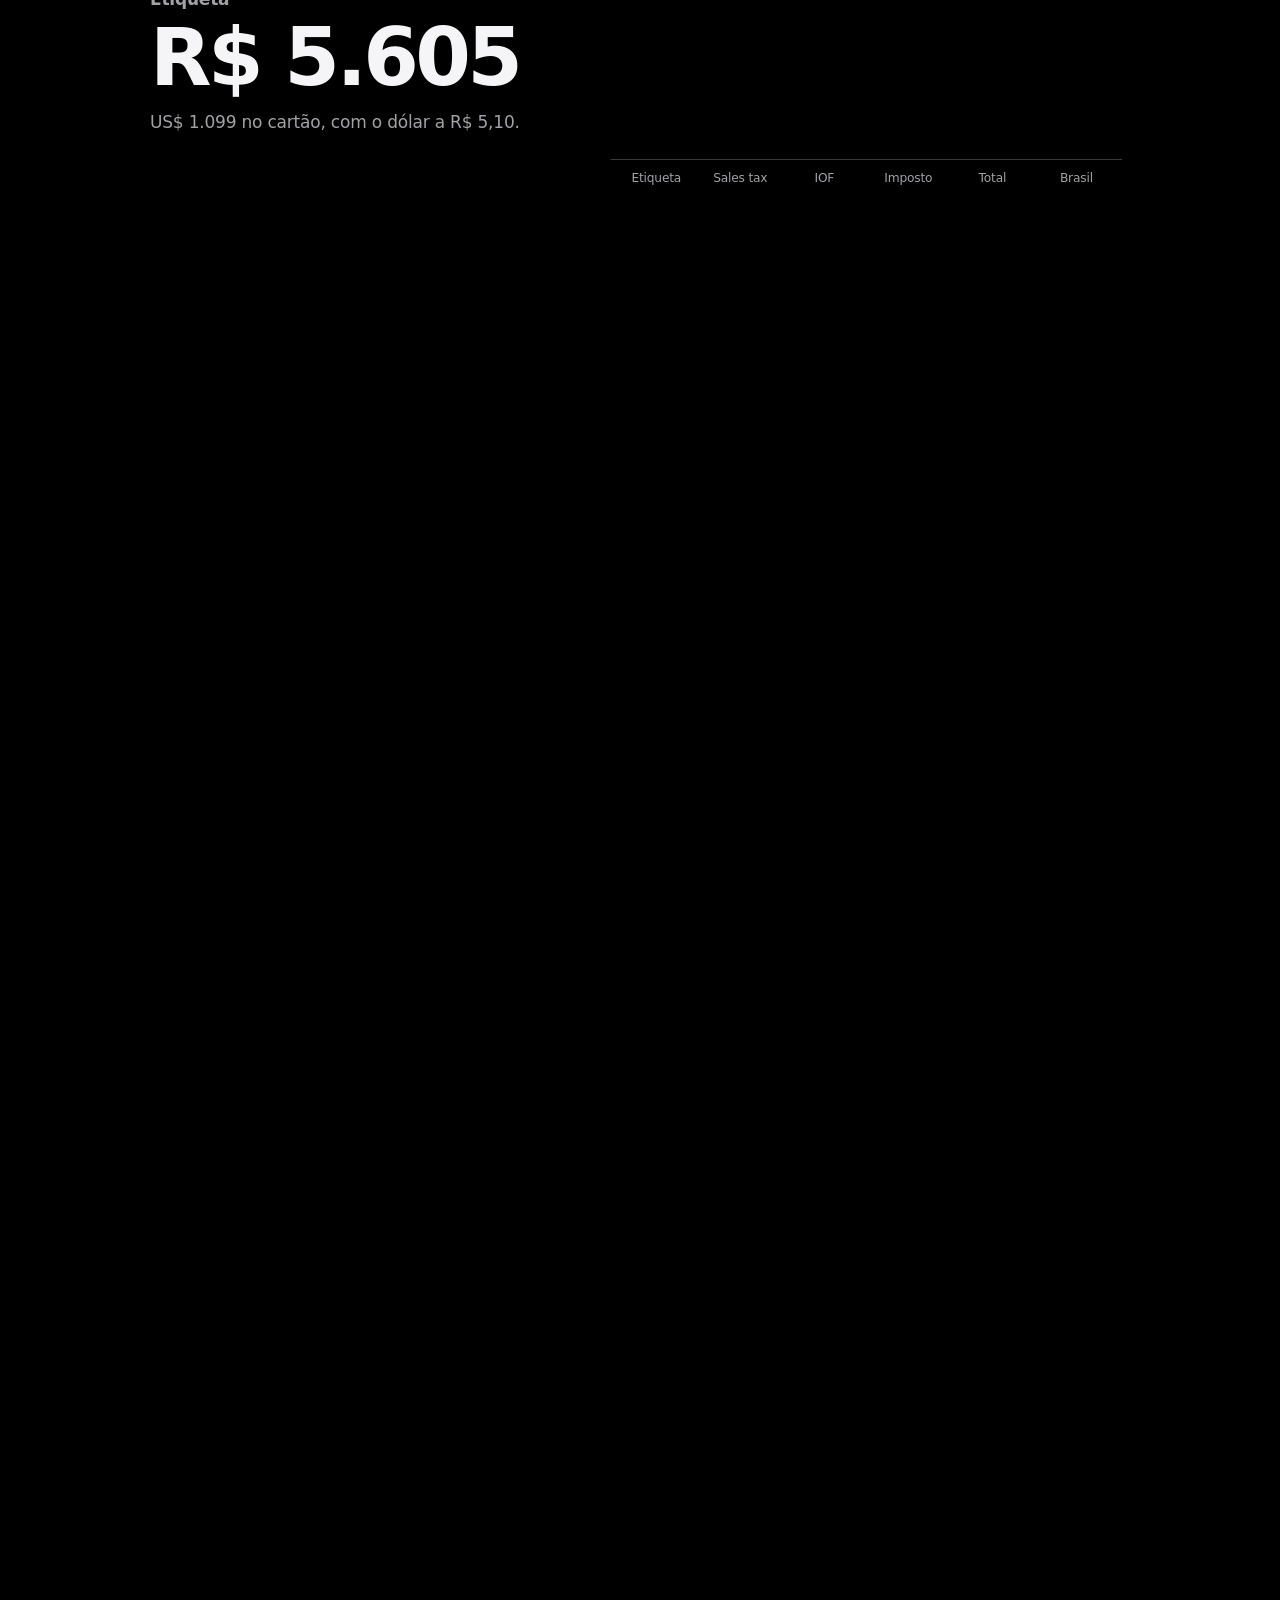
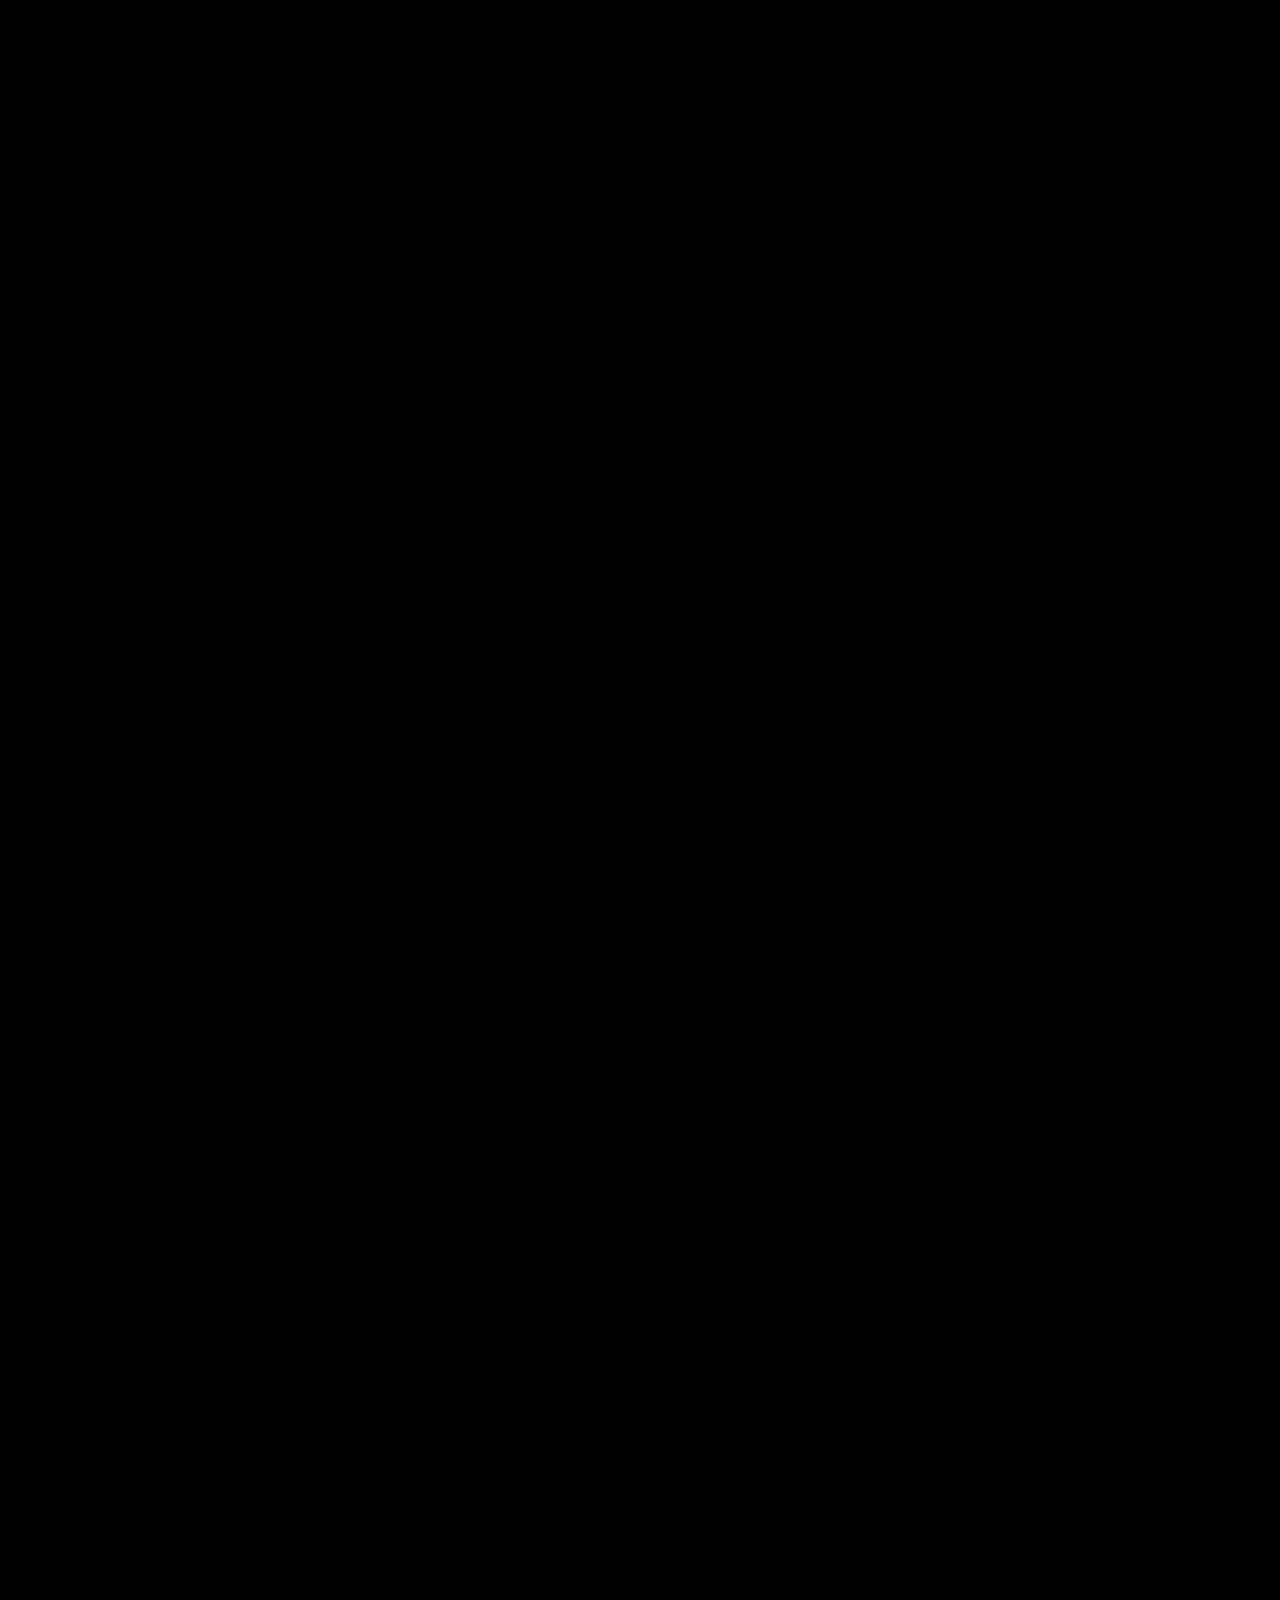
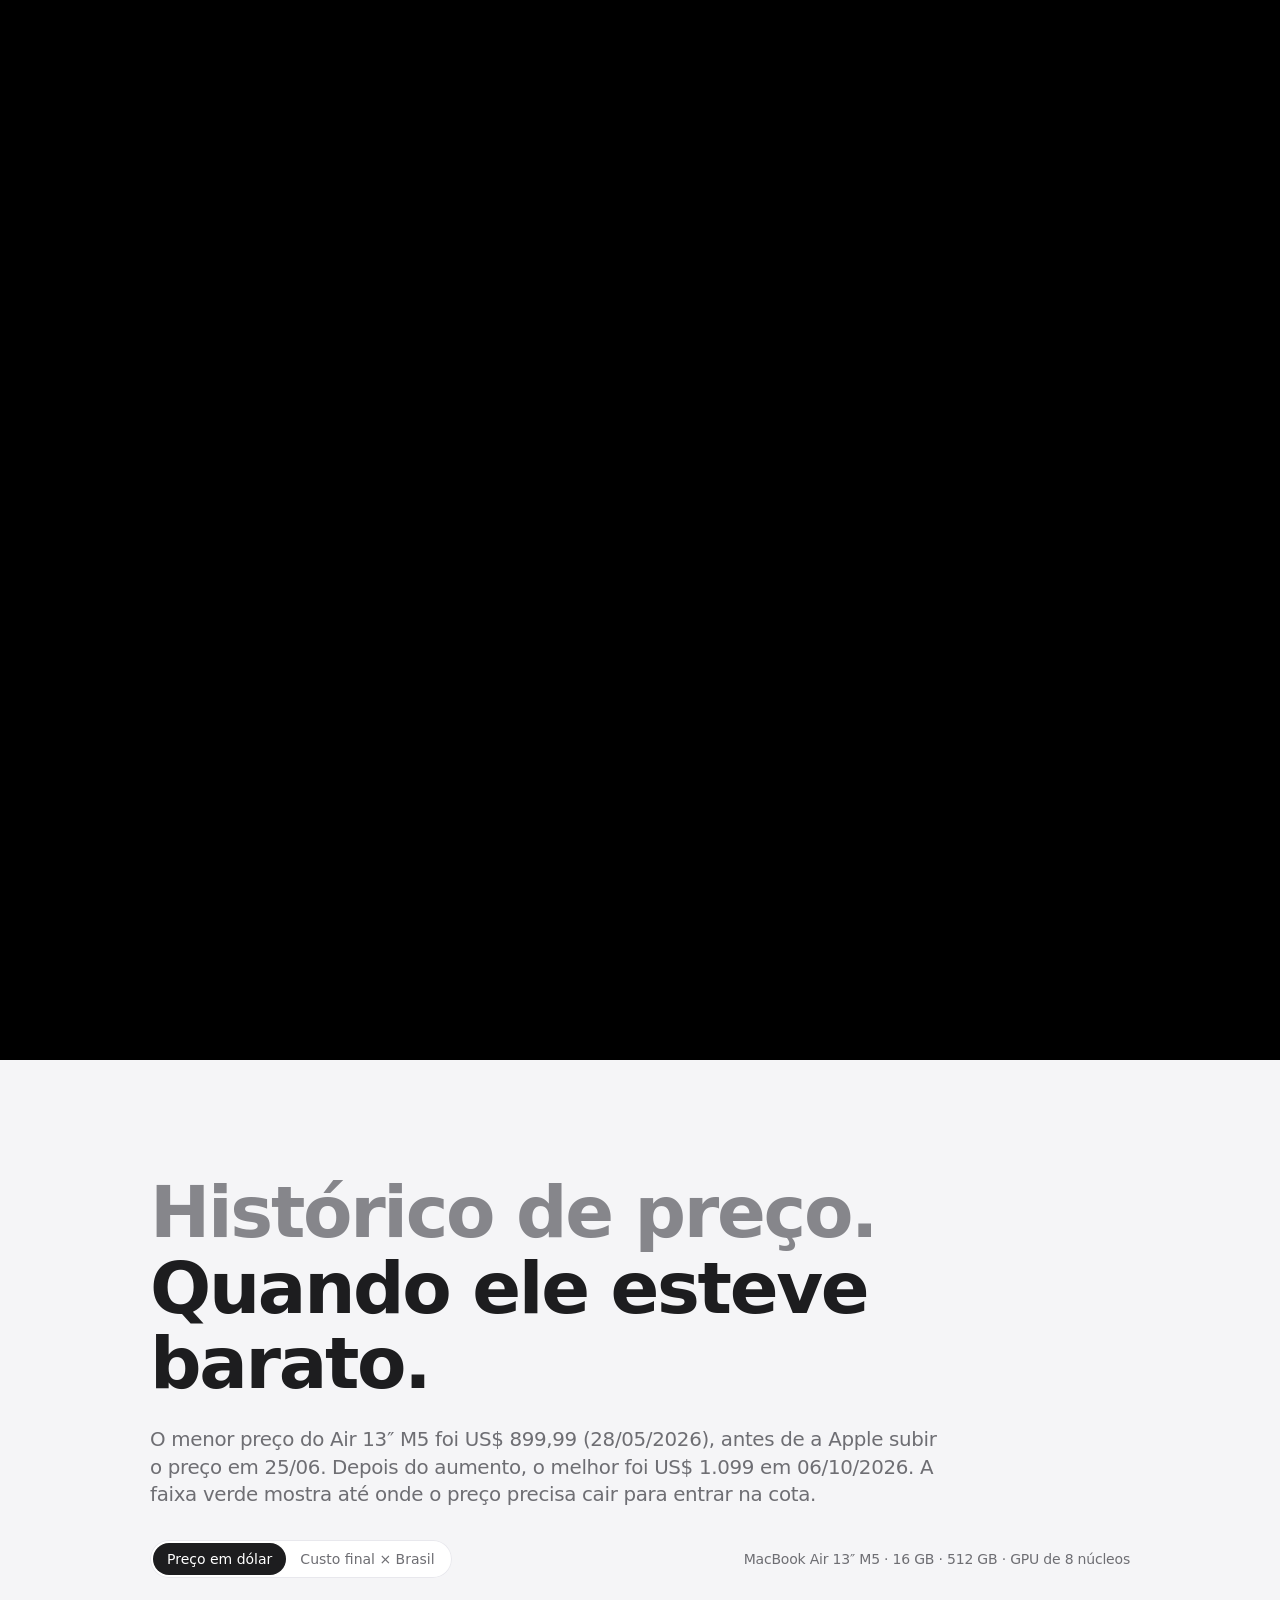
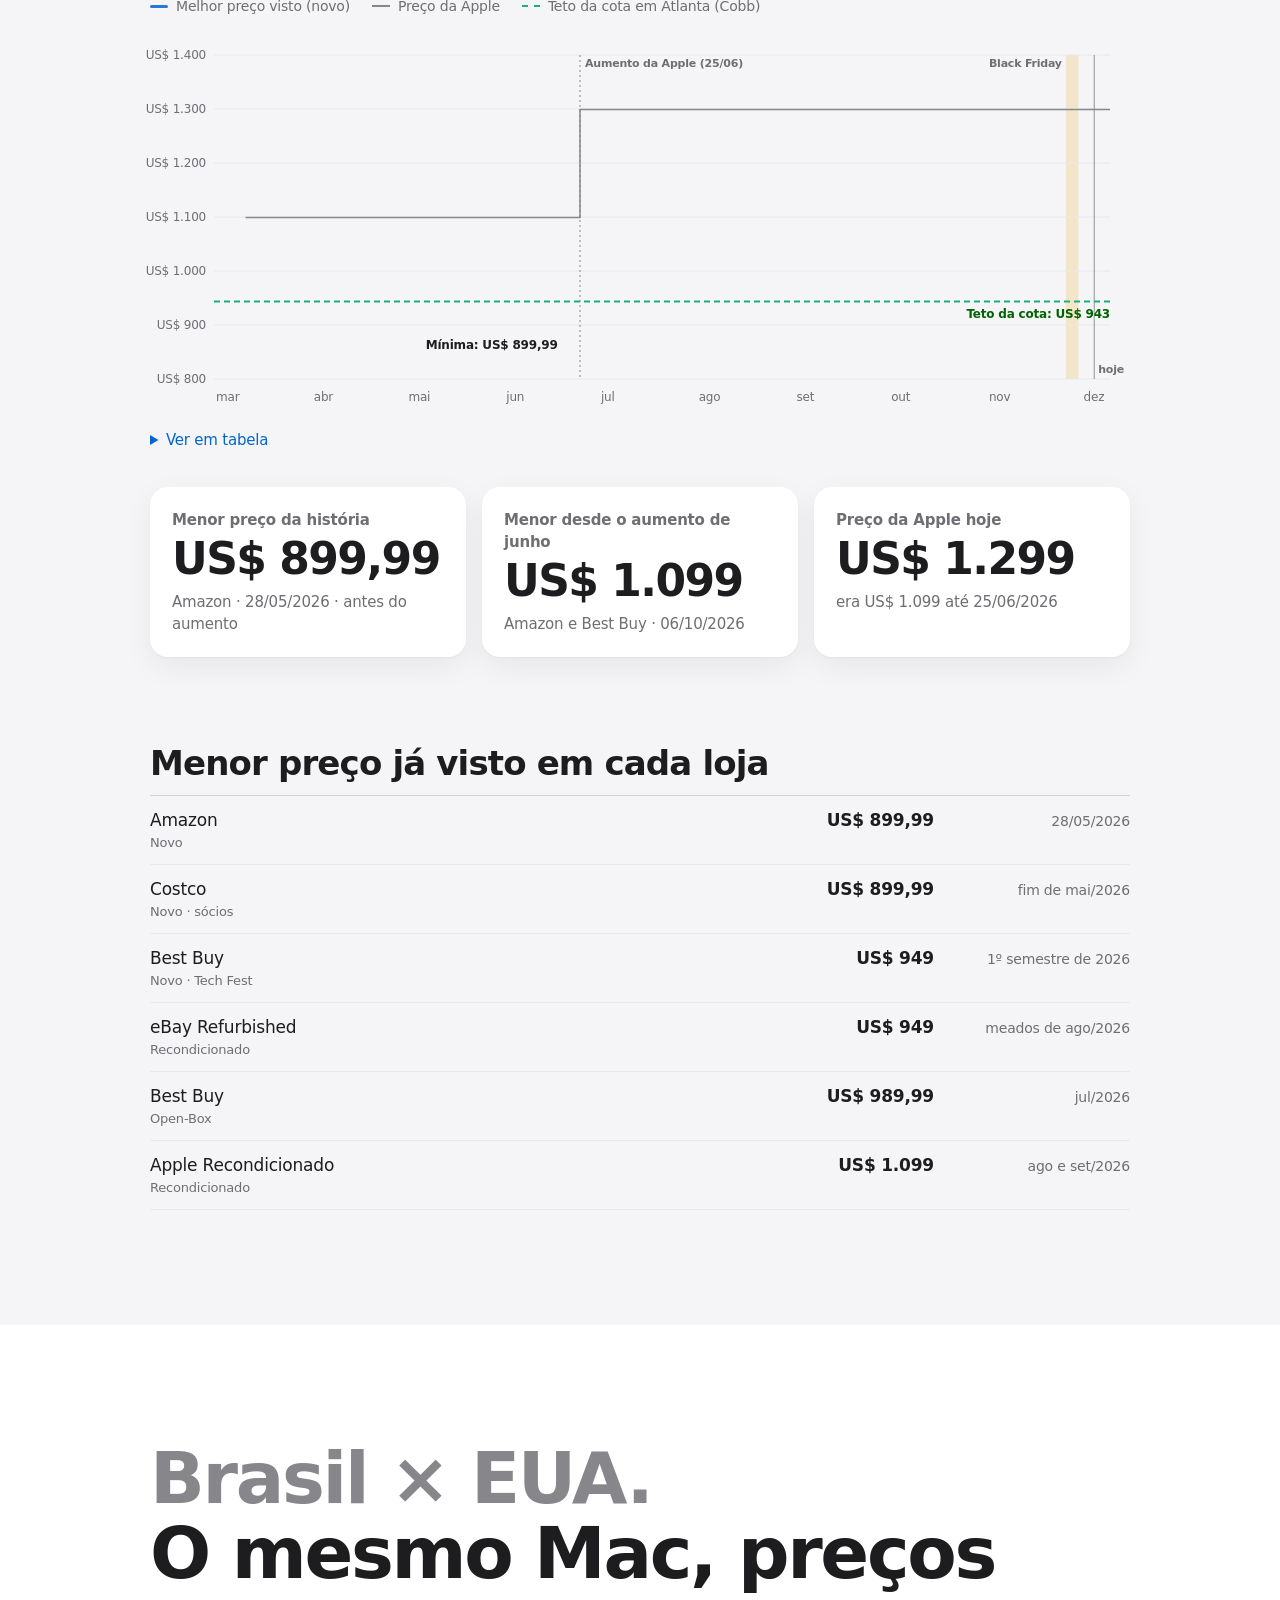
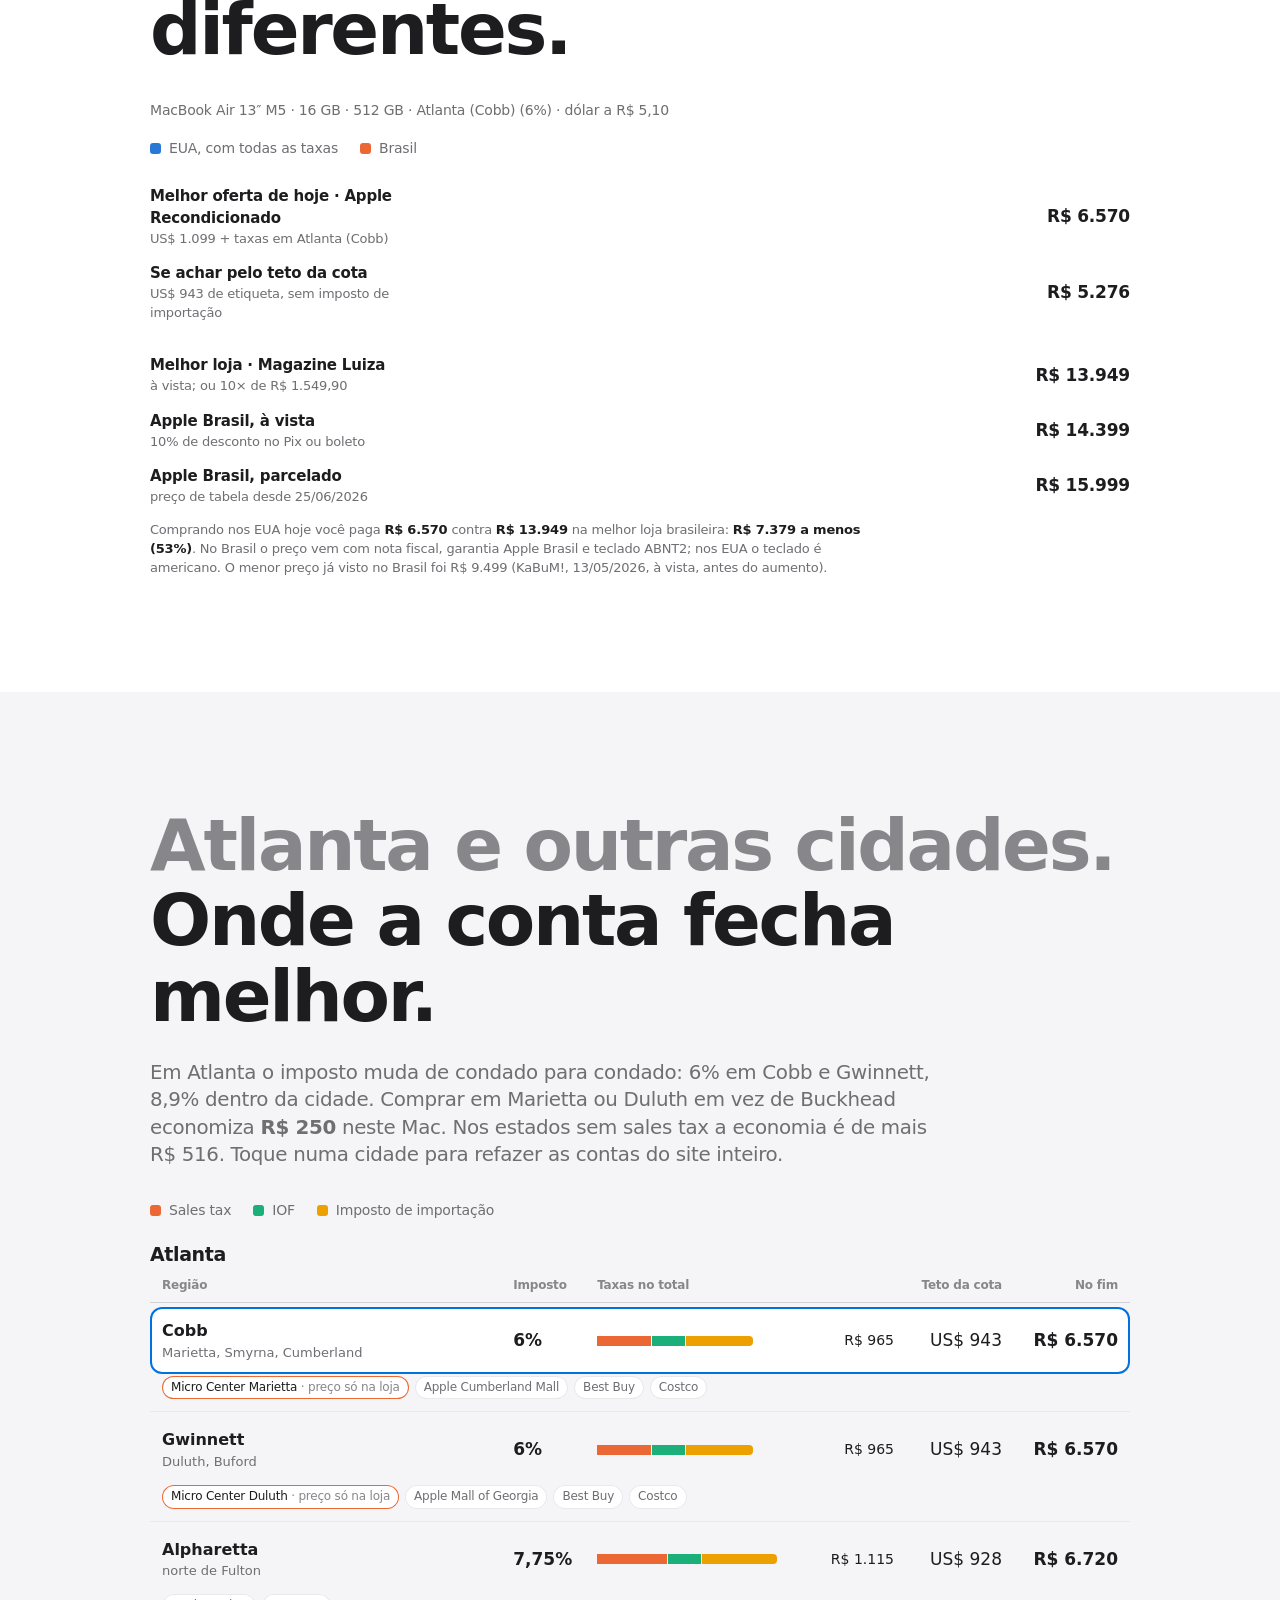
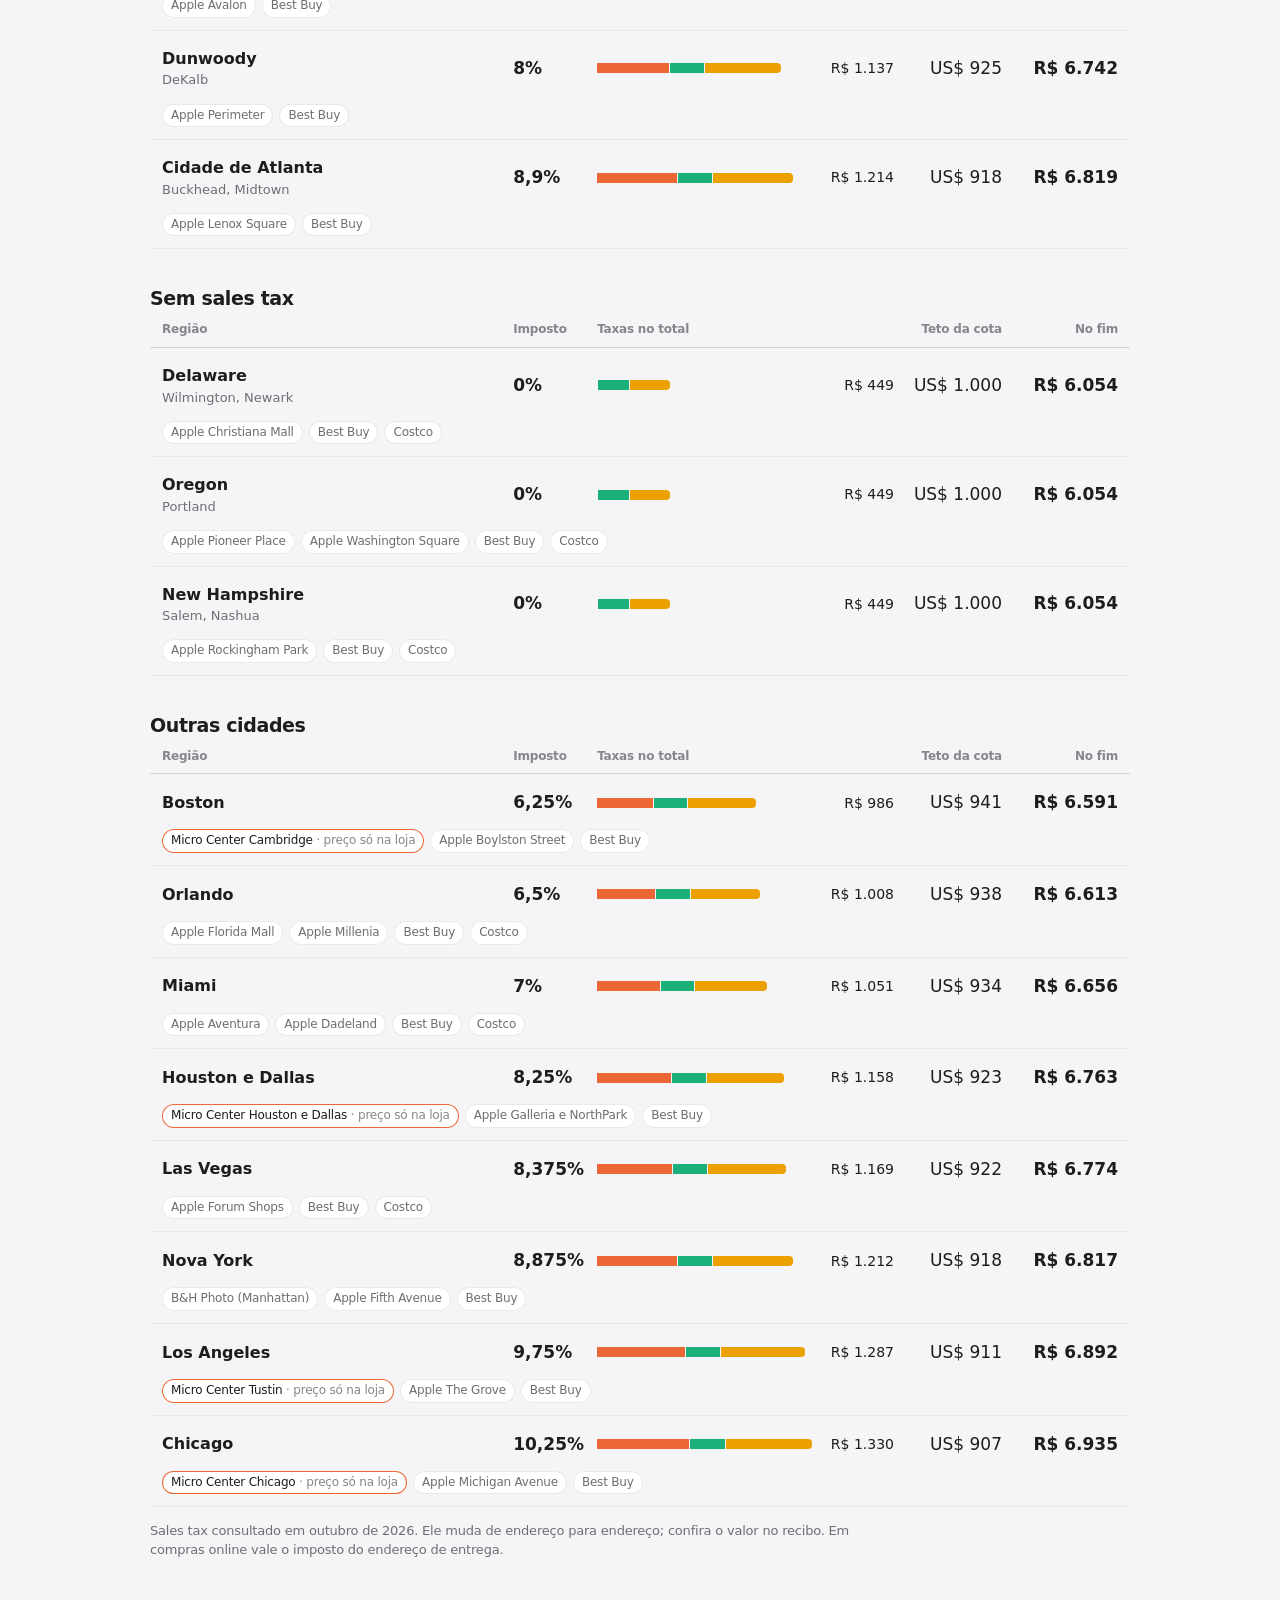
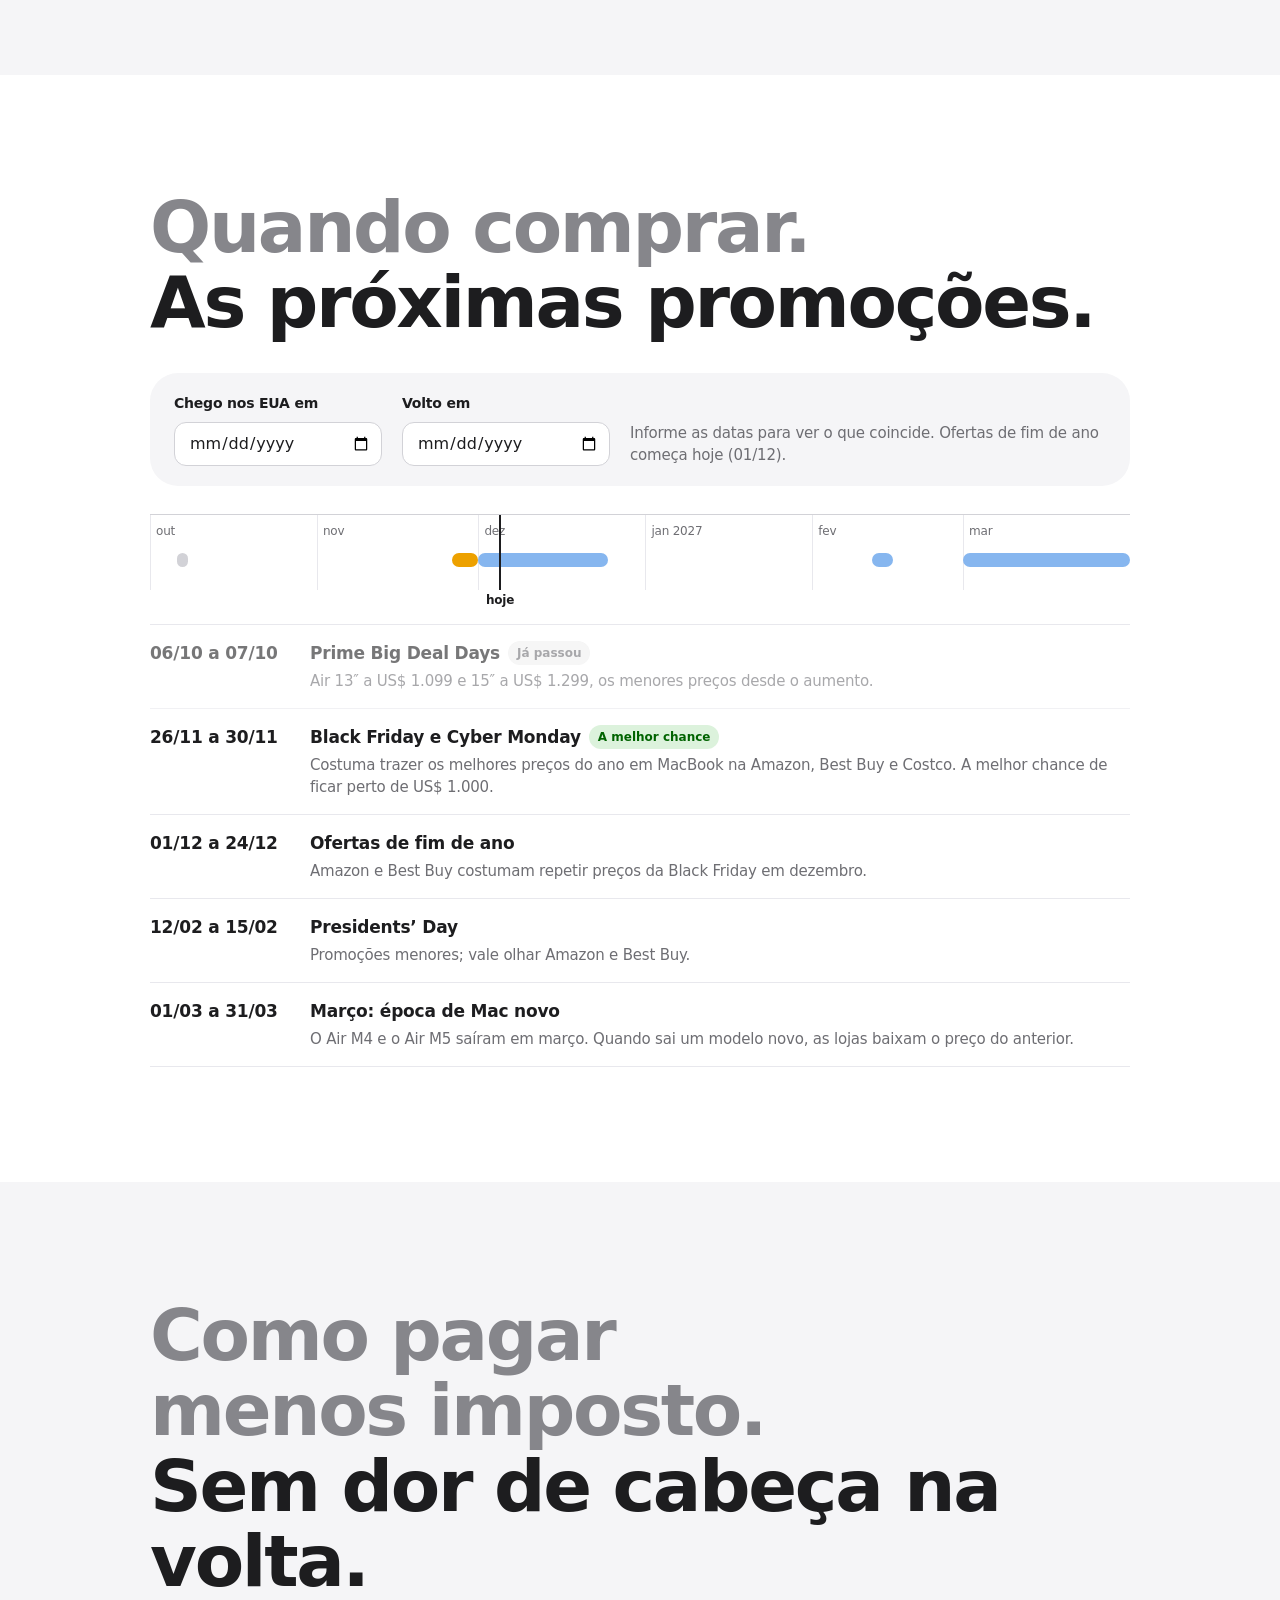
<file: ofertas.html>
<!doctype html>
<html lang="pt-BR">
<head>
  <meta charset="utf-8">
  <meta name="viewport" content="width=device-width, initial-scale=1, viewport-fit=cover">
  <title>Mac na Mala · Rastreador do Air M5</title>
  <meta name="description" content="Rastreador de ofertas do MacBook Air M5 de 13 e 15 polegadas nos EUA: lojas físicas e online em Atlanta e outras cidades, histórico de menor preço, custo final em reais com todas as taxas e comparação com o preço no Brasil.">
  <meta property="og:title" content="Mac na Mala · Rastreador do Air M5">
  <meta property="og:description" content="Melhor oferta do Air M5 agora, histórico de preço e quanto você paga no fim, com sales tax, IOF e cota da Receita.">
  <meta property="og:type" content="website">
  <meta name="theme-color" content="#161617">
  <script>document.documentElement.classList.add('js')</script>
  <link rel="icon" href="assets/img/favicon.svg" type="image/svg+xml">
  <link rel="stylesheet" href="assets/css/style.css">
  <script type="module" src="assets/js/tracker.js"></script>
</head>
<body class="page-tracker">
  <a class="skip-link" href="#agora">Pular para a melhor oferta</a>

  <header class="globalnav" id="globalnav">
    <div class="globalnav-inner">
      <a class="brand" href="index.html" aria-label="Mac na Mala, comparativo">
        <svg class="brand-mark" viewBox="0 0 24 24" aria-hidden="true"><path d="M5 6.5A1.5 1.5 0 0 1 6.5 5h11A1.5 1.5 0 0 1 19 6.5V15H5z" fill="none" stroke="currentColor" stroke-width="1.6"/><path d="M2.5 16.5h19l-1 1.8a1.5 1.5 0 0 1-1.3.7H4.8a1.5 1.5 0 0 1-1.3-.7z" fill="currentColor"/></svg>
        <span>Mac na Mala</span>
      </a>
      <nav class="globalnav-links" aria-label="Páginas e seções">
        <a href="index.html">Comparativo</a>
        <a href="ofertas.html" aria-current="page">Ofertas M5</a>
        <a href="#historico">Histórico</a>
        <a href="#brasil">Brasil × EUA</a>
        <a href="#cidades">Cidades</a>
        <a href="#calendario">Quando comprar</a>
        <a href="#estrategias">Como pagar menos</a>
        <a href="#meus-precos">Meus preços</a>
      </nav>
      <button class="menu-button" type="button" aria-expanded="false" aria-controls="menu-panel" aria-label="Abrir menu">
        <span></span><span></span>
      </button>
    </div>
    <div class="menu-panel" id="menu-panel" hidden>
      <nav aria-label="Páginas e seções">
        <a href="index.html">Comparativo dos seis MacBooks</a>
        <a href="#agora">Melhor oferta agora</a>
        <a href="#conta">A conta completa</a>
        <a href="#historico">Histórico de preço</a>
        <a href="#brasil">Brasil × EUA</a>
        <a href="#cidades">Cidades e lojas</a>
        <a href="#calendario">Quando comprar</a>
        <a href="#estrategias">Como pagar menos imposto</a>
        <a href="#meus-precos">Meus preços</a>
      </nav>
    </div>
  </header>

  <nav class="localnav" id="localnav" aria-label="Atalhos do rastreador">
    <div class="localnav-inner">
      <a class="localnav-title" href="#inicio">
        <span class="localnav-eyebrow" id="tk-checked">Rastreador de ofertas</span>
        <span class="localnav-name">MacBook Air M5</span>
      </a>
      <div class="localnav-actions">
        <a class="localnav-link" href="#agora">Agora</a>
        <a class="localnav-link" href="#historico">Histórico</a>
        <a class="localnav-link" href="#cidades">Cidades</a>
        <a class="pill-button pill-button--small" href="#meus-precos">Registrar preço</a>
      </div>
    </div>
  </nav>

  <main id="conteudo">
    <!-- HERO: o preço cai com a rolagem -->
    <section class="tk-hero" id="inicio" aria-labelledby="tk-hero-title">
      <div class="tk-hero-sticky">
        <div class="hero-copy">
          <p class="hero-eyebrow">Rastreador de ofertas</p>
          <h1 class="hero-title" id="tk-hero-title">Air M5.<br><span class="muted">Pagando o mínimo.</span></h1>
        </div>
        <div class="tk-hero-stage" id="tk-hero-stage"></div>
        <p class="hero-hint" id="tk-hero-hint" aria-hidden="true">Role para ver o preço cair
          <svg viewBox="0 0 24 24"><path d="m7 10 5 5 5-5" fill="none" stroke="currentColor" stroke-width="2" stroke-linecap="round" stroke-linejoin="round"/></svg>
        </p>
      </div>
    </section>

    <!-- AGORA -->
    <section class="section" id="agora" aria-labelledby="agora-title">
      <div class="container">
        <h2 class="headline reveal" id="agora-title"><span class="muted">Melhor oferta agora.</span><br>Com todas as taxas.</h2>
        <form class="tk-controls" id="tk-controls" autocomplete="off">
          <div class="tk-control">
            <span class="tk-control-label" id="tk-size-label">Tamanho</span>
            <div class="segmented segmented--flush" role="radiogroup" aria-labelledby="tk-size-label" id="tk-size">
              <span class="segmented-pill" aria-hidden="true"></span>
              <button type="button" role="radio" data-value="13" aria-checked="true">13″</button>
              <button type="button" role="radio" data-value="15" aria-checked="false">15″</button>
            </div>
          </div>
          <div class="tk-control tk-control--grow">
            <label class="tk-control-label" for="tk-city">Onde vai comprar</label>
            <select class="tk-select" id="tk-city"></select>
          </div>
          <details class="tk-settings" id="tk-settings">
            <summary>Câmbio, IOF e cota</summary>
            <div class="tk-settings-body">
              <div class="field">
                <label for="tk-fx">Dólar no cartão (R$)</label>
                <input class="tk-input" id="tk-fx" type="number" inputmode="decimal" min="1" max="20" step="0.01">
              </div>
              <div class="field">
                <label for="tk-iof">IOF (%)</label>
                <input class="tk-input" id="tk-iof" type="number" inputmode="decimal" min="0" max="10" step="0.01">
              </div>
              <div class="field">
                <label for="tk-other">Outras compras na viagem <output id="tk-other-out" for="tk-other">US$ 0</output></label>
                <input id="tk-other" type="range" min="0" max="1000" step="25" value="0">
              </div>
              <label class="tk-check">
                <input id="tk-taxquota" type="checkbox" checked>
                <span>Contar o sales tax na cota<span class="field-hint">A Receita olha o valor da nota, que já vem com o imposto. Deixe marcado para não ter surpresa.</span></span>
              </label>
            </div>
          </details>
        </form>

        <div class="tk-best" id="tk-best" aria-live="polite"></div>

        <div class="tk-offers-head">
          <h3 class="subhead" id="tk-offers-title">Todas as ofertas</h3>
          <div class="segmented segmented--flush segmented--small" role="radiogroup" aria-label="Filtrar ofertas" id="tk-filter">
            <span class="segmented-pill" aria-hidden="true"></span>
            <button type="button" role="radio" data-value="all" aria-checked="true">Todas</button>
            <button type="button" role="radio" data-value="online" aria-checked="false">Online</button>
            <button type="button" role="radio" data-value="loja" aria-checked="false">Loja física</button>
            <button type="button" role="radio" data-value="usado" aria-checked="false">Open-Box e recondicionado</button>
          </div>
        </div>
        <ol class="tk-offers" id="tk-offers" aria-labelledby="tk-offers-title"></ol>
        <p class="tk-footnote" id="tk-offers-note"></p>
      </div>
    </section>

    <!-- A CONTA: cascata fixa, cada rolada soma uma taxa -->
    <section class="wf" id="conta" data-nav-dark aria-labelledby="wf-title">
      <div class="wf-sticky">
        <div class="container wf-grid">
          <div class="wf-copy">
            <h2 class="wf-heading" id="wf-title"><span class="wf-muted">Da etiqueta</span><br>ao seu bolso.</h2>
            <p class="wf-context" id="wf-context"></p>
            <div class="wf-steps" id="wf-steps"></div>
          </div>
          <figure class="wf-visual" id="wf-visual"></figure>
        </div>
      </div>
    </section>

    <!-- HISTÓRICO -->
    <section class="section section--alt" id="historico" aria-labelledby="hist-title">
      <div class="container">
        <h2 class="headline reveal" id="hist-title"><span class="muted">Histórico de preço.</span><br>Quando ele esteve barato.</h2>
        <p class="section-intro reveal" id="hist-intro"></p>
        <div class="tk-hist-tools">
          <div class="segmented segmented--flush segmented--small" role="radiogroup" aria-label="Unidade do gráfico" id="tk-unit">
            <span class="segmented-pill" aria-hidden="true"></span>
            <button type="button" role="radio" data-value="usd" aria-checked="true">Preço em dólar</button>
            <button type="button" role="radio" data-value="brl" aria-checked="false">Custo final × Brasil</button>
          </div>
          <p class="tk-context" id="hist-context"></p>
        </div>
        <figure class="tk-chart" id="tk-chart"></figure>
        <div class="tk-records" id="tk-records"></div>
      </div>
    </section>

    <!-- BRASIL × EUA -->
    <section class="section" id="brasil" aria-labelledby="br-title">
      <div class="container">
        <h2 class="headline reveal" id="br-title"><span class="muted">Brasil × EUA.</span><br>O mesmo Mac, preços diferentes.</h2>
        <p class="tk-context" id="br-context"></p>
        <div class="tk-bars" id="tk-bars"></div>
        <p class="tk-footnote" id="br-note"></p>
      </div>
    </section>

    <!-- CIDADES -->
    <section class="section section--alt" id="cidades" aria-labelledby="city-title">
      <div class="container">
        <h2 class="headline reveal" id="city-title"><span class="muted">Atlanta e outras cidades.</span><br>Onde a conta fecha melhor.</h2>
        <p class="section-intro reveal" id="city-intro"></p>
        <div class="tk-cities" id="tk-cities"></div>
        <p class="tk-footnote">Sales tax consultado em outubro de 2026. Ele muda de endereço para endereço; confira o valor no recibo. Em compras online vale o imposto do endereço de entrega.</p>
      </div>
    </section>

    <!-- CALENDÁRIO -->
    <section class="section" id="calendario" aria-labelledby="cal-title">
      <div class="container">
        <h2 class="headline reveal" id="cal-title"><span class="muted">Quando comprar.</span><br>As próximas promoções.</h2>
        <form class="tk-trip" id="tk-trip" autocomplete="off">
          <div class="field">
            <label for="tk-trip-from">Chego nos EUA em</label>
            <input class="tk-input" id="tk-trip-from" type="date" min="2026-10-01" max="2027-12-31">
          </div>
          <div class="field">
            <label for="tk-trip-to">Volto em</label>
            <input class="tk-input" id="tk-trip-to" type="date" min="2026-10-01" max="2027-12-31">
          </div>
          <p class="tk-trip-status" id="tk-trip-status" aria-live="polite"></p>
        </form>
        <div class="tk-cal" id="tk-cal"></div>
      </div>
    </section>

    <!-- ESTRATÉGIAS -->
    <section class="section section--alt" id="estrategias" aria-labelledby="strat-title">
      <div class="container">
        <h2 class="headline reveal" id="strat-title"><span class="muted">Como pagar menos imposto.</span><br>Sem dor de cabeça na volta.</h2>
        <div class="tips-grid tk-strats" id="tk-strats"></div>
        <h3 class="subhead">Mitos que custam caro</h3>
        <div class="tk-myths" id="tk-myths"></div>
      </div>
    </section>

    <!-- MEUS PREÇOS -->
    <section class="section" id="meus-precos" aria-labelledby="mine-title">
      <div class="container">
        <h2 class="headline reveal" id="mine-title"><span class="muted">Meus preços.</span><br>Viu uma oferta? Anote aqui.</h2>
        <p class="section-intro reveal">O que você registrar entra na lista de ofertas e no gráfico, com a conta completa. Fica salvo só neste aparelho.</p>
        <div class="tk-mine">
          <form class="tk-mine-form" id="tk-mine-form" autocomplete="off">
            <div class="field-pair">
              <div class="field">
                <label for="mine-size">Tamanho</label>
                <select class="tk-select" id="mine-size"><option value="13">Air 13″</option><option value="15">Air 15″</option></select>
              </div>
              <div class="field">
                <label for="mine-condition">Estado</label>
                <select class="tk-select" id="mine-condition"></select>
              </div>
            </div>
            <div class="field-pair">
              <div class="field">
                <label for="mine-store">Loja</label>
                <select class="tk-select" id="mine-store"></select>
              </div>
              <div class="field">
                <label for="mine-channel">Onde</label>
                <select class="tk-select" id="mine-channel"><option value="loja">Loja física</option><option value="online">Online</option></select>
              </div>
            </div>
            <div class="field-pair">
              <div class="field">
                <label for="mine-price">Preço (US$, sem imposto)</label>
                <input class="tk-input" id="mine-price" type="number" inputmode="decimal" min="100" max="5000" step="0.01" required placeholder="999">
              </div>
              <div class="field">
                <label for="mine-date">Data</label>
                <input class="tk-input" id="mine-date" type="date" required>
              </div>
            </div>
            <div class="field">
              <label for="mine-note">Observação <span class="field-hint">opcional</span></label>
              <input class="tk-input" id="mine-note" type="text" maxlength="80" placeholder="Ex.: Micro Center Duluth, cor prateada">
            </div>
            <button class="pill-button" type="submit">Adicionar ao rastreador</button>
          </form>
          <div class="tk-mine-side">
            <ol class="tk-mine-list" id="tk-mine-list"></ol>
            <h3 class="subhead">Alertas automáticos</h3>
            <p class="tk-footnote">Este site não consulta as lojas sozinho. Para receber aviso quando o preço cair, crie alertas nestes serviços:</p>
            <ul class="tk-alerts" id="tk-alerts"></ul>
          </div>
        </div>
      </div>
    </section>
  </main>

  <footer class="footer" id="fontes">
    <div class="container">
      <h2 class="footer-title">Fontes</h2>
      <ol class="sources" id="sources"></ol>
      <p class="footer-note" id="tk-footer-note">Projeto pessoal, sem vínculo com a Apple ou com as lojas citadas. Preços mudam todos os dias: confira o anúncio antes de comprar. O imposto de importação é estimado pelo câmbio do cartão; a Receita usa o câmbio oficial do dia.</p>
      <p class="footer-note"><a class="text-link" href="index.html">← Voltar ao comparativo dos seis MacBooks</a></p>
    </div>
  </footer>

  <div class="tooltip" id="tooltip" role="tooltip" hidden></div>

  <noscript><p class="noscript">Este rastreador precisa de JavaScript para montar as ofertas, os gráficos e a conta.</p></noscript>
</body>
</html>
</file>
<file: assets/css/style.css>
/* Mac na Mala — estilos
   Base visual: o clone da página do MacBook Pro 16″ (Webflow) — fundo branco, cinza #86868b,
   preto #1d1d1f, azul #0071e3, títulos grandes com a primeira linha em cinza. */

/* ---------- Tokens ---------- */
:root {
  color-scheme: light;
  --bg: #ffffff;
  --bg-alt: #f5f5f7;
  --card: #ffffff;
  --ink: #1d1d1f;
  --ink-2: #6e6e73;
  --ink-3: #86868b;
  --hairline: #d2d2d7;
  --hairline-soft: #e8e8ed;
  --accent: #0071e3;
  --accent-hover: #0077ed;
  --accent-tint: rgba(0, 113, 227, 0.1);
  --link: #0066cc;
  --focus: #0071e3;
  --globalnav-bg: rgba(22, 22, 23, 0.8);
  --globalnav-solid: #161617;
  --localnav-bg: rgba(255, 255, 255, 0.72);
  --scrim: rgba(0, 0, 0, 0.42);
  --shadow-card: 0 1px 2px rgba(0, 0, 0, 0.04), 0 10px 30px rgba(0, 0, 0, 0.06);
  --shadow-float: 0 4px 12px rgba(0, 0, 0, 0.08), 0 18px 48px rgba(0, 0, 0, 0.16);
  --best-bg: #1d1d1f;
  --best-ink: #f5f5f7;
  --best-ink-2: #a1a1a6;

  /* Gráficos (paleta validada para daltonismo; ver README) */
  --series-1: #2a78d6;
  --series-2: #eb6834;
  --series-3: #1baf7a;
  --series-4: #eda100;
  --grid: #e8e8ed;
  --axis: #c7c7cc;
  --meter-track: #cde2fb;
  --seq-soft: #86b6ef;

  /* Status: sempre com ícone + texto */
  --good: #0ca30c;
  --good-text: #006300;
  --critical: #d03b3b;
  --critical-text: #b42318;

  --radius-lg: 28px;
  --radius-md: 18px;
  --radius-sm: 12px;
  --gutter: clamp(16px, 4vw, 24px);
  --content: 980px;
  --globalnav-h: 44px;
  --localnav-h: 52px;
  --ease-out: cubic-bezier(0.22, 1, 0.36, 1);
}

@media (prefers-color-scheme: dark) {
  :root:not([data-theme="light"]) {
    color-scheme: dark;
    --bg: #000000;
    --bg-alt: #111113;
    --card: #1d1d1f;
    --ink: #f5f5f7;
    --ink-2: #a1a1a6;
    --ink-3: #86868b;
    --hairline: #424245;
    --hairline-soft: #2c2c2e;
    --accent-tint: rgba(41, 151, 255, 0.16);
    --link: #2997ff;
    --focus: #2997ff;
    --localnav-bg: rgba(22, 22, 23, 0.72);
    --scrim: rgba(0, 0, 0, 0.6);
    --shadow-card: 0 0 0 1px rgba(255, 255, 255, 0.06);
    --shadow-float: 0 0 0 1px rgba(255, 255, 255, 0.08), 0 18px 48px rgba(0, 0, 0, 0.6);
    --best-bg: #f5f5f7;
    --best-ink: #1d1d1f;
    --best-ink-2: #6e6e73;
    --series-1: #3987e5;
    --series-2: #d95926;
    --series-3: #199e70;
    --series-4: #c98500;
    --grid: #2c2c2e;
    --axis: #48484a;
    --meter-track: #184f95;
    --seq-soft: #184f95;
    --good-text: #0ca30c;
    --critical-text: #ff6b6b;
  }
}
:root[data-theme="dark"] {
  color-scheme: dark;
  --bg: #000000;
  --bg-alt: #111113;
  --card: #1d1d1f;
  --ink: #f5f5f7;
  --ink-2: #a1a1a6;
  --ink-3: #86868b;
  --hairline: #424245;
  --hairline-soft: #2c2c2e;
  --accent-tint: rgba(41, 151, 255, 0.16);
  --link: #2997ff;
  --focus: #2997ff;
  --localnav-bg: rgba(22, 22, 23, 0.72);
  --scrim: rgba(0, 0, 0, 0.6);
  --shadow-card: 0 0 0 1px rgba(255, 255, 255, 0.06);
  --shadow-float: 0 0 0 1px rgba(255, 255, 255, 0.08), 0 18px 48px rgba(0, 0, 0, 0.6);
  --best-bg: #f5f5f7;
  --best-ink: #1d1d1f;
  --best-ink-2: #6e6e73;
  --series-1: #3987e5;
  --series-2: #d95926;
  --series-3: #199e70;
  --series-4: #c98500;
  --grid: #2c2c2e;
  --axis: #48484a;
  --meter-track: #184f95;
  --seq-soft: #184f95;
  --good-text: #0ca30c;
  --critical-text: #ff6b6b;
}

/* ---------- Base ---------- */
*,
*::before,
*::after { box-sizing: border-box; }

html {
  -webkit-text-size-adjust: 100%;
  scroll-behavior: smooth;
  scroll-padding-top: calc(var(--localnav-h) + 12px);
  background: var(--bg);
}
html.sheet-open { overflow: hidden; }

body {
  margin: 0;
  background: var(--bg);
  color: var(--ink);
  font: 400 1.0625rem/1.47 system-ui, -apple-system, BlinkMacSystemFont, "SF Pro Text", "Segoe UI", Roboto, "Helvetica Neue", Arial, sans-serif;
  letter-spacing: -0.012em;
  -webkit-font-smoothing: antialiased;
  -moz-osx-font-smoothing: grayscale;
  font-optical-sizing: auto;
  overflow-x: clip;
}

h1, h2, h3, h4, p { margin: 0; }
[hidden]:not(.menu-panel) { display: none !important; }
a { color: var(--link); }
img, svg { display: block; max-width: 100%; }
button { font: inherit; color: inherit; }
:focus-visible { outline: 2px solid var(--focus); outline-offset: 3px; border-radius: 6px; }

.skip-link {
  position: absolute;
  left: 12px;
  top: -60px;
  z-index: 200;
  padding: 10px 16px;
  border-radius: 999px;
  background: var(--accent);
  color: #fff;
  text-decoration: none;
}
.skip-link:focus { top: 8px; }

.container {
  width: min(var(--content), 100% - 2 * var(--gutter));
  margin-inline: auto;
}

.muted { color: var(--ink-3); }

.visually-hidden {
  position: absolute !important;
  width: 1px;
  height: 1px;
  margin: -1px;
  padding: 0;
  overflow: hidden;
  clip: rect(0 0 0 0);
  white-space: nowrap;
  border: 0;
}

/* ---------- Tipografia: tracking e entrelinha por tamanho ---------- */
.hero-title {
  font-size: clamp(2.75rem, 1rem + 5.4vw, 5.5rem);
  line-height: 1;
  letter-spacing: -0.04em;
  font-weight: 700;
}
.headline {
  font-size: clamp(2.5rem, 1.4rem + 4.6vw, 4.5rem);
  line-height: 1.05;
  letter-spacing: -0.032em;
  font-weight: 700;
  margin-bottom: 0.45em;
  text-wrap: balance;
}
.lede {
  font-size: clamp(1.375rem, 0.95rem + 1.9vw, 2.25rem);
  line-height: 1.17;
  letter-spacing: -0.022em;
  font-weight: 600;
  text-wrap: pretty;
}
.section-intro {
  font-size: clamp(1.0625rem, 1rem + 0.3vw, 1.3125rem);
  line-height: 1.38;
  letter-spacing: -0.016em;
  color: var(--ink-2);
  max-width: 40em;
  margin: -0.4em 0 1.6em;
}

/* ---------- Botões ---------- */
.pill-button {
  position: relative;
  display: inline-flex;
  align-items: center;
  justify-content: center;
  min-height: 44px;
  padding: 0 22px;
  border-radius: 999px;
  background: var(--accent);
  color: #fff;
  font-size: 1.0625rem;
  font-weight: 500;
  text-decoration: none;
  white-space: nowrap;
  transition: background-color 0.2s ease, transform 0.1s ease-out;
}
.pill-button:hover { background: var(--accent-hover); }
.pill-button:active { transform: scale(0.97); }
.pill-button--small {
  min-height: 28px;
  padding: 0 12px;
  font-size: 0.75rem;
  font-weight: 400;
  letter-spacing: 0;
}
.pill-button--small::after { content: ""; position: absolute; inset: -8px -4px; }

.text-link {
  color: var(--link);
  font-size: 1.0625rem;
  text-decoration: none;
}
.text-link:hover { text-decoration: underline; }

.round-button {
  display: grid;
  place-items: center;
  width: 44px;
  height: 44px;
  border: 0;
  border-radius: 50%;
  background: color-mix(in srgb, var(--ink) 8%, transparent);
  color: var(--ink);
  cursor: pointer;
  transition: background-color 0.2s ease, opacity 0.2s ease, transform 0.1s ease-out;
}
.round-button svg { width: 22px; height: 22px; }
.round-button:hover { background: color-mix(in srgb, var(--ink) 14%, transparent); }
.round-button:active { transform: scale(0.94); }
.round-button[disabled] { opacity: 0.36; cursor: default; }
.round-button[disabled]:active { transform: none; }

/* ---------- Navegação global ---------- */
.globalnav {
  position: relative;
  z-index: 60;
  background: var(--globalnav-bg);
  -webkit-backdrop-filter: saturate(180%) blur(20px);
  backdrop-filter: saturate(180%) blur(20px);
  color: #e8e8ed;
}
.globalnav-inner {
  display: flex;
  align-items: center;
  justify-content: space-between;
  gap: 16px;
  height: var(--globalnav-h);
  width: min(1024px, 100% - 2 * var(--gutter));
  margin-inline: auto;
  font-size: 0.75rem;
  letter-spacing: -0.01em;
}
.brand {
  display: inline-flex;
  align-items: center;
  gap: 8px;
  color: #f5f5f7;
  text-decoration: none;
  font-size: 0.875rem;
  font-weight: 600;
}
.brand-mark { width: 20px; height: 20px; }
.globalnav-links { display: flex; gap: clamp(12px, 2.6vw, 34px); }
.globalnav-links a {
  color: rgba(255, 255, 255, 0.8);
  text-decoration: none;
  transition: color 0.2s ease;
  padding: 12px 0;
}
.globalnav-links a:hover { color: #fff; }

.menu-button {
  display: none;
  position: relative;
  width: 44px;
  height: 44px;
  margin-right: -12px;
  border: 0;
  background: none;
  cursor: pointer;
}
.menu-button span {
  position: absolute;
  left: 14px;
  width: 16px;
  height: 1.5px;
  border-radius: 1px;
  background: #f5f5f7;
  transition: transform 0.3s var(--ease-out);
}
.menu-button span:first-child { top: 18px; }
.menu-button span:last-child { top: 25px; }
.menu-button[aria-expanded="true"] span:first-child { transform: translateY(3.5px) rotate(45deg); }
.menu-button[aria-expanded="true"] span:last-child { transform: translateY(-3.5px) rotate(-45deg); }

.menu-panel {
  position: absolute;
  left: 0;
  right: 0;
  top: var(--globalnav-h);
  background: var(--globalnav-solid);
  padding: 8px var(--gutter) 28px;
  transform-origin: top center;
  transition: opacity 0.25s ease, transform 0.35s var(--ease-out);
}
.menu-panel[hidden] { display: block; visibility: hidden; opacity: 0; transform: translateY(-8px) scaleY(0.98); pointer-events: none; }
.menu-panel nav { display: grid; gap: 2px; }
.menu-panel a {
  color: #f5f5f7;
  text-decoration: none;
  font-size: 1.5rem;
  font-weight: 600;
  letter-spacing: -0.02em;
  padding: 8px 0;
}

/* ---------- Sub-navegação ---------- */
.localnav {
  position: sticky;
  top: 0;
  z-index: 50;
  height: var(--localnav-h);
  background: var(--localnav-bg);
  -webkit-backdrop-filter: saturate(180%) blur(20px);
  backdrop-filter: saturate(180%) blur(20px);
}
/* Borda só quando há conteúdo passando por baixo (efeito de borda de rolagem) */
.localnav::after {
  content: "";
  position: absolute;
  left: 0;
  right: 0;
  bottom: 0;
  height: 1px;
  background: var(--hairline);
  opacity: 0;
  transition: opacity 0.3s ease;
}
.localnav.is-stuck::after { opacity: 1; }
.localnav { transition: background-color 0.3s ease, color 0.3s ease; }
.localnav--dark { background: rgba(22, 22, 23, 0.72); }
.localnav--dark::after { background: rgba(255, 255, 255, 0.12); }
.localnav--dark .localnav-title,
.localnav--dark .localnav-link { color: #f5f5f7; }
.localnav--dark .localnav-eyebrow { color: #a1a1a6; }
.localnav-inner {
  display: flex;
  align-items: center;
  justify-content: space-between;
  gap: 16px;
  height: 100%;
  width: min(1024px, 100% - 2 * var(--gutter));
  margin-inline: auto;
}
.localnav-title {
  display: grid;
  color: var(--ink);
  text-decoration: none;
  line-height: 1.15;
}
.localnav-eyebrow { font-size: 0.75rem; color: var(--ink-2); letter-spacing: 0; }
.localnav-name { font-size: 1.3125rem; font-weight: 600; letter-spacing: -0.02em; }
.localnav-actions { display: flex; align-items: center; gap: 24px; }
.localnav-link {
  color: var(--ink);
  font-size: 0.75rem;
  text-decoration: none;
  opacity: 0.8;
  letter-spacing: 0;
}
.localnav-link:hover { color: var(--link); opacity: 1; }

/* ---------- Hero ---------- */
.hero { position: relative; height: 230vh; }
.hero-sticky {
  position: sticky;
  top: var(--localnav-h);
  /* Cabe inteiro na primeira tela, com a navegação global ainda visível */
  height: calc(100vh - var(--localnav-h) - var(--globalnav-h));
  height: calc(100svh - var(--localnav-h) - var(--globalnav-h));
  display: grid;
  grid-template-rows: auto minmax(0, 1fr) auto auto;
  justify-items: center;
  align-items: center;
  gap: 12px;
  padding: clamp(20px, 5vh, 56px) var(--gutter) clamp(20px, 4vh, 40px);
  overflow: hidden;
}
.hero-copy { text-align: center; }
.hero-eyebrow {
  font-size: clamp(1.1875rem, 1rem + 0.9vw, 1.75rem);
  font-weight: 600;
  letter-spacing: -0.016em;
  margin-bottom: 0.3em;
}
.hero-stage {
  width: 100%;
  height: 100%;
  min-height: 0;
  display: grid;
  place-items: center;
  container-type: size;
}
.hero-mac {
  --open: 0;
  --screen: 0;
  --widget: 0;
  --lid: #c9d6df;
  --edge: #aebdc8;
  position: relative;
  width: min(820px, 100cqw, 100cqh * 1.55);
  container-type: inline-size;
  perspective: 3200px;
  perspective-origin: 50% -10%;
  transform-style: preserve-3d;
}
.hm-lid {
  position: relative;
  width: 86cqw;
  height: 56.5cqw;
  margin: 0 auto;
  transform-origin: 50% 100%;
  transform: rotateX(calc((1 - var(--open)) * -86deg));
  transform-style: preserve-3d;
  will-change: transform;
}
.hm-face {
  position: absolute;
  inset: 0;
  border-radius: 2.6cqw 2.6cqw 0.8cqw 0.8cqw;
  -webkit-backface-visibility: hidden;
  backface-visibility: hidden;
}
.hm-front {
  background: #0c0c0e;
  box-shadow: inset 0 0 0 0.28cqw var(--edge);
  padding: 1.5cqw 1.5cqw 2cqw;
}
.hm-back {
  transform: rotateX(180deg);
  background:
    radial-gradient(120% 90% at 50% 0%, rgba(255, 255, 255, 0.45), rgba(255, 255, 255, 0) 60%),
    linear-gradient(180deg, var(--lid), var(--edge));
  display: grid;
  place-items: center;
}
.hm-back-mark {
  width: 6cqw;
  height: 6cqw;
  border-radius: 50%;
  background: radial-gradient(circle at 35% 35%, rgba(255, 255, 255, 0.55), rgba(255, 255, 255, 0.1));
  opacity: 0.7;
}
.hm-screen {
  position: relative;
  height: 100%;
  border-radius: 1.2cqw 1.2cqw 0.3cqw 0.3cqw;
  overflow: hidden;
  background: #000;
}
.hm-wallpaper {
  position: absolute;
  inset: 0;
  background:
    radial-gradient(70% 90% at 85% 0%, rgba(143, 227, 213, 0.9), rgba(143, 227, 213, 0) 60%),
    radial-gradient(90% 120% at 10% 100%, #1aa6c9 0%, rgba(26, 166, 201, 0) 65%),
    linear-gradient(160deg, #0b3d91 0%, #0d5bb5 45%, #1aa6c9 100%);
  opacity: var(--screen);
  transform: scale(calc(1.08 - var(--screen) * 0.08));
}
.hm-menubar {
  position: absolute;
  inset: 0 0 auto 0;
  height: 2.6cqw;
  display: flex;
  align-items: center;
  gap: 2.4cqw;
  padding: 0 2cqw;
  font-size: 1.15cqw;
  letter-spacing: 0;
  color: rgba(255, 255, 255, 0.92);
  background: rgba(255, 255, 255, 0.14);
  -webkit-backdrop-filter: blur(10px);
  backdrop-filter: blur(10px);
  opacity: var(--screen);
}
.hm-menubar span { opacity: 0.85; }
.hm-widget {
  position: absolute;
  left: 50%;
  top: 52%;
  display: grid;
  justify-items: center;
  gap: 0.6cqw;
  padding: 3cqw 5cqw;
  border-radius: 2.4cqw;
  background: rgba(255, 255, 255, 0.16);
  border: 1px solid rgba(255, 255, 255, 0.28);
  -webkit-backdrop-filter: blur(16px) saturate(160%);
  backdrop-filter: blur(16px) saturate(160%);
  color: #fff;
  text-align: center;
  white-space: nowrap;
  opacity: var(--widget);
  transform: translate(-50%, -50%) scale(calc(0.94 + var(--widget) * 0.06));
  filter: blur(calc((1 - var(--widget)) * 6px));
}
.hm-widget-eyebrow { font-size: 1.5cqw; font-weight: 600; opacity: 0.85; letter-spacing: 0.02em; }
.hm-widget-title { font-size: 5.6cqw; font-weight: 700; letter-spacing: -0.04em; line-height: 1; }
.hm-widget-sub { font-size: 1.4cqw; opacity: 0.85; }
.hm-notch {
  position: absolute;
  left: 50%;
  top: 0;
  width: 10cqw;
  height: 2.6cqw;
  transform: translateX(-50%);
  border-radius: 0 0 1cqw 1cqw;
  background: #0c0c0e;
}
.hm-base {
  position: relative;
  width: 100cqw;
  height: 2.1cqw;
  border-radius: 0.2cqw 0.2cqw 2cqw 2cqw / 0.2cqw 0.2cqw 1.8cqw 1.8cqw;
  background:
    linear-gradient(180deg, rgba(255, 255, 255, 0.7) 0, rgba(255, 255, 255, 0) 0.5cqw),
    linear-gradient(180deg, var(--lid), var(--edge));
}
.hm-base-lip {
  position: absolute;
  left: 50%;
  top: 0;
  width: 15cqw;
  height: 0.8cqw;
  transform: translateX(-50%);
  border-radius: 0 0 1.2cqw 1.2cqw;
  background: rgba(0, 0, 0, 0.14);
}
.hm-shadow {
  position: absolute;
  left: 3cqw;
  right: 3cqw;
  bottom: -2.6cqw;
  height: 3.2cqw;
  background: radial-gradient(closest-side, rgba(0, 0, 0, 0.28), rgba(0, 0, 0, 0));
  transform: translateZ(-1px);
}
.hero-cta {
  display: flex;
  flex-wrap: wrap;
  align-items: center;
  justify-content: center;
  gap: 12px 28px;
}

.hero-hint {
  display: flex;
  align-items: center;
  gap: 4px;
  font-size: 0.8125rem;
  color: var(--ink-2);
  letter-spacing: 0;
}
.hero-hint svg { width: 16px; height: 16px; }

/* Parágrafo que acende palavra por palavra com a rolagem */
.lede .w { opacity: var(--o, 1); }

/* ---------- Linha do tempo (seção fixa, sempre escura) ---------- */
.timeline {
  position: relative;
  height: 560vh;
  background: #000;
  color: #f5f5f7;
}
.timeline-sticky {
  position: sticky;
  top: var(--localnav-h);
  height: calc(100vh - var(--localnav-h));
  height: calc(100svh - var(--localnav-h));
  display: grid;
  align-items: center;
  overflow: hidden;
}
.timeline-grid {
  display: grid;
  grid-template-columns: minmax(0, 0.9fr) minmax(0, 1.1fr);
  gap: clamp(24px, 5vw, 72px);
  align-items: center;
}
.timeline-heading {
  font-size: clamp(2rem, 1.2rem + 2.2vw, 3rem);
  line-height: 1.06;
  letter-spacing: -0.03em;
  font-weight: 700;
  margin-bottom: clamp(20px, 5vh, 48px);
}
.tl-muted { color: #86868b; }
.tl-steps { position: relative; min-height: 15.5rem; }
.tl-step { position: absolute; inset: 0 0 auto 0; will-change: opacity, transform; }
.tl-year {
  font-size: clamp(3.5rem, 2rem + 5vw, 6.5rem);
  line-height: 1;
  letter-spacing: -0.045em;
  font-weight: 700;
  font-variant-numeric: tabular-nums;
}
.tl-name { font-size: 1.3125rem; font-weight: 600; letter-spacing: -0.02em; margin-top: 10px; }
.tl-text { font-size: 1.0625rem; line-height: 1.45; color: #a1a1a6; margin-top: 8px; max-width: 28em; }
.tl-rail { position: relative; display: flex; justify-content: space-between; margin-top: clamp(16px, 4vh, 36px); }
.tl-rail-line,
.tl-rail-fill { position: absolute; top: 4px; height: 2px; border-radius: 1px; }
.tl-rail-line { background: #333336; }
.tl-rail-fill { background: #f5f5f7; width: 0; }
.tl-tick {
  position: relative;
  display: grid;
  justify-items: center;
  gap: 10px;
  font-size: 0.75rem;
  color: #86868b;
  font-variant-numeric: tabular-nums;
}
.tl-tick::before {
  content: "";
  width: 10px;
  height: 10px;
  border-radius: 50%;
  background: #333336;
  box-shadow: 0 0 0 3px #000;
}
.tl-tick.is-past::before { background: #f5f5f7; }
.tl-tick.is-active { color: #f5f5f7; font-weight: 600; }
.timeline-visual { min-width: 0; }
.tl-macs { position: relative; aspect-ratio: 400 / 236; }
.tl-mac { position: absolute; inset: 0; will-change: opacity, transform; }
.tl-meter { margin-top: clamp(16px, 4vh, 36px); }
.tl-meter-head { display: flex; justify-content: space-between; gap: 12px; font-size: 0.875rem; color: #a1a1a6; }
.tl-meter-head strong { color: #f5f5f7; font-variant-numeric: tabular-nums; }
.tl-meter-track { height: 8px; margin-top: 10px; border-radius: 4px; background: #0d366b; overflow: hidden; }
.tl-meter-fill { display: block; height: 100%; width: 0; border-radius: 4px; background: #3987e5; }

/* ---------- Seções ---------- */
.section { padding-block: clamp(72px, 9vw, 140px); }
.section--tight { padding-block: clamp(24px, 4vw, 48px) clamp(56px, 7vw, 100px); }
.section--alt { background: var(--bg-alt); }

.js .reveal {
  opacity: 0;
  transform: translateY(28px);
  transition: opacity 0.9s var(--ease-out), transform 0.9s var(--ease-out);
}
.js .reveal.is-visible { opacity: 1; transform: none; }

/* ---------- Veredito ---------- */
.verdict-grid {
  display: grid;
  grid-template-columns: 1.2fr 1fr 1fr;
  gap: 20px;
  margin-top: 8px;
}
.vcard {
  position: relative;
  display: flex;
  flex-direction: column;
  gap: 10px;
  padding: 28px 26px 26px;
  border-radius: var(--radius-lg);
  background: var(--bg-alt);
  color: var(--ink);
  min-width: 0;
}
.vcard--best { background: var(--best-bg); color: var(--best-ink); }
.vcard--best .vcard-sub,
.vcard--best .vcard-list { color: var(--best-ink-2); }
.vcard-from { display: block; font-size: 0.875rem; font-weight: 400; letter-spacing: -0.01em; opacity: 0.75; margin-bottom: 6px; }
.vcard-visual { margin: -6px -6px 6px; }
.vcard-badge {
  align-self: flex-start;
  padding: 4px 10px;
  border-radius: 999px;
  font-size: 0.75rem;
  font-weight: 600;
  letter-spacing: 0.01em;
  background: color-mix(in srgb, currentColor 10%, transparent);
}
.vcard--best .vcard-badge { background: var(--accent); color: #fff; }
.vcard-name { font-size: 1.75rem; line-height: 1.1; letter-spacing: -0.025em; font-weight: 700; }
.vcard-sub { font-size: 0.9375rem; color: var(--ink-2); }
.vcard-price { font-size: 2.5rem; line-height: 1; letter-spacing: -0.035em; font-weight: 700; margin-top: 6px; }
.vcard-price small { display: block; font-size: 0.875rem; line-height: 1.4; font-weight: 400; letter-spacing: -0.01em; margin-top: 10px; opacity: 0.75; }
.vcard-list { margin: 4px 0 0; padding: 0; list-style: none; font-size: 0.9375rem; color: var(--ink-2); display: grid; gap: 6px; }
.vcard-list li { display: flex; gap: 8px; }
.vcard-list li::before { content: "•"; opacity: 0.6; }
.vcard-more {
  margin-top: auto;
  padding-top: 10px;
  align-self: flex-start;
  border: 0;
  background: none;
  padding-inline: 0;
  color: var(--link);
  font-size: 1.0625rem;
  cursor: pointer;
}
.vcard--best .vcard-more { color: #2997ff; }
:root[data-theme="dark"] .vcard--best .vcard-more { color: var(--accent); }
@media (prefers-color-scheme: dark) {
  :root:not([data-theme="light"]) .vcard--best .vcard-more { color: var(--accent); }
}
.vcard-more:hover { text-decoration: underline; }

.verdict-notes { display: grid; grid-template-columns: 1fr 1fr; gap: 20px; margin-top: 20px; }
.vnote {
  display: grid;
  grid-template-columns: auto 1fr;
  gap: 14px;
  align-items: start;
  padding: 22px 24px;
  border-radius: var(--radius-md);
  border: 1px solid var(--hairline-soft);
}
.vnote svg { width: 24px; height: 24px; margin-top: 2px; }
.vnote--avoid svg { color: var(--critical); }
.vnote--skip svg { color: var(--ink-3); }
.vnote strong { display: block; font-size: 1.0625rem; margin-bottom: 4px; }
.vnote p { font-size: 0.9375rem; color: var(--ink-2); }
.status-label { font-weight: 600; }
.vnote--avoid .status-label { color: var(--critical-text); }

/* ---------- Carrossel ---------- */
.carousel { margin-top: 12px; }
.carousel-viewport {
  overflow: hidden;
  touch-action: pan-y pinch-zoom;
  cursor: grab;
  padding-block: 12px 28px;
}
.carousel.is-dragging .carousel-viewport { cursor: grabbing; }
.carousel.is-dragging .mcard-hit { pointer-events: none; }
.carousel-track {
  display: flex;
  gap: 20px;
  margin: 0;
  padding: 0 max(var(--gutter), (100% - var(--content)) / 2);
  list-style: none;
  width: max-content;
  will-change: transform;
}
.mcard { width: min(340px, 78vw); flex: none; }
.mcard-hit {
  position: relative;
  display: flex;
  flex-direction: column;
  width: 100%;
  min-height: 470px;
  height: 100%;
  padding: 30px 28px 26px;
  border: 0;
  border-radius: var(--radius-lg);
  background: var(--card);
  box-shadow: var(--shadow-card);
  color: var(--ink);
  text-align: left;
  cursor: inherit;
  -webkit-user-select: none;
  user-select: none;
  -webkit-touch-callout: none;
  transition: transform 0.12s ease-out;
}
.mcard-hit:active { transform: scale(0.98); }
.mcard-tag {
  align-self: flex-start;
  font-size: 0.75rem;
  font-weight: 600;
  letter-spacing: 0.01em;
  color: var(--ink-2);
}
.mcard-tag--best { color: var(--link); }
.mcard-tag--avoid { color: var(--critical-text); }
.mcard-name { font-size: 1.75rem; line-height: 1.1; letter-spacing: -0.025em; font-weight: 700; margin-top: 6px; }
.mcard-name span { display: block; font-size: 1.0625rem; font-weight: 500; letter-spacing: -0.012em; color: var(--ink-2); margin-top: 4px; }
.mcard-visual { margin: 18px -10px 8px; pointer-events: none; }
.mcard-price { font-size: 0.9375rem; color: var(--ink-2); margin-top: auto; }
.mcard-price strong { display: block; font-size: 1.75rem; color: var(--ink); letter-spacing: -0.025em; line-height: 1.15; }
.mcard-facts {
  display: flex;
  flex-wrap: wrap;
  gap: 6px;
  margin-top: 14px;
  padding-right: 44px;
}
.mcard-facts > span {
  padding: 4px 10px;
  border-radius: 999px;
  background: var(--bg-alt);
  font-size: 0.8125rem;
  color: var(--ink-2);
  white-space: nowrap;
}
.mcard-plus {
  position: absolute;
  right: 20px;
  bottom: 20px;
  display: grid;
  place-items: center;
  width: 36px;
  height: 36px;
  border-radius: 50%;
  background: var(--ink);
  color: var(--bg);
  transition: transform 0.2s var(--ease-out);
}
.mcard-plus svg { width: 16px; height: 16px; }
.mcard-hit:hover .mcard-plus { transform: scale(1.08); }

.carousel-controls {
  display: flex;
  align-items: center;
  justify-content: space-between;
  gap: 16px;
}
.carousel-hint { font-size: 0.9375rem; color: var(--ink-2); }
.carousel-buttons { display: flex; gap: 12px; }

/* ---------- Desempenho ---------- */
.perf-grid {
  display: grid;
  grid-template-columns: 1fr 1fr;
  gap: 32px 56px;
}
.bars-title { font-size: 1.3125rem; font-weight: 600; letter-spacing: -0.02em; }
.bars-sub { font-size: 0.875rem; color: var(--ink-2); margin: 2px 0 18px; }
.bar-row {
  display: grid;
  grid-template-columns: 88px minmax(0, 1fr);
  align-items: center;
  gap: 14px;
  min-height: 40px;
}
.bar-label { font-size: 0.875rem; color: var(--ink-2); white-space: nowrap; }
.bar-track { position: relative; height: 22px; margin-right: 64px; }
.bar {
  position: absolute;
  left: 0;
  top: 1px;
  height: 20px;
  width: 0;
  border-radius: 0 4px 4px 0;
  background: var(--series-1);
}
.bar-value {
  position: absolute;
  top: 50%;
  left: 0;
  transform: translate(8px, -50%);
  font-size: 0.875rem;
  font-weight: 600;
  font-variant-numeric: tabular-nums;
  white-space: nowrap;
}

.feature-rows {
  display: grid;
  grid-template-columns: repeat(3, 1fr);
  gap: 0 40px;
  margin-top: 72px;
}
.feature-row {
  padding: 26px 0;
  border-bottom: 1px solid var(--hairline-soft);
}
.feature-row strong {
  display: block;
  font-size: 1.75rem;
  line-height: 1.15;
  letter-spacing: -0.025em;
}
.feature-row span { display: block; font-size: 1.0625rem; color: var(--ink-3); margin-top: 6px; font-weight: 600; letter-spacing: -0.016em; }

/* ---------- Especificações ---------- */
.chip-picker { display: flex; flex-wrap: wrap; gap: 10px; margin-bottom: 28px; }
.chip {
  display: inline-flex;
  align-items: center;
  gap: 8px;
  min-height: 40px;
  padding: 0 16px;
  border: 1px solid var(--hairline);
  border-radius: 999px;
  background: var(--card);
  color: var(--ink);
  font-size: 0.9375rem;
  cursor: pointer;
  transition: background-color 0.2s ease, color 0.2s ease, border-color 0.2s ease, transform 0.1s ease-out;
}
.chip:active { transform: scale(0.96); }
.chip[aria-pressed="true"] { background: var(--ink); border-color: var(--ink); color: var(--bg); }
.chip-check { width: 14px; height: 14px; margin-left: -4px; }
.chip:not([aria-pressed="true"]) .chip-check { display: none; }

.spec-table-wrap {
  overflow-x: auto;
  border-radius: var(--radius-lg);
  background: var(--card);
  box-shadow: var(--shadow-card);
  -webkit-overflow-scrolling: touch;
}
.spec {
  width: 100%;
  min-width: 680px;
  border-collapse: separate;
  border-spacing: 0;
  table-layout: fixed;
}
.spec th,
.spec td {
  padding: 15px 20px;
  border-top: 1px solid var(--hairline-soft);
  vertical-align: top;
  text-align: left;
  font-size: 0.9375rem;
  line-height: 1.4;
}
.spec col.spec-col-label { width: 22%; }
.spec thead th { border-top: 0; padding-top: 22px; vertical-align: bottom; }
.spec th[scope="row"] {
  position: sticky;
  left: 0;
  z-index: 1;
  background: var(--card);
  font-size: 0.875rem;
  font-weight: 600;
  color: var(--ink-2);
}
.spec-head-name { display: block; font-size: 1.0625rem; font-weight: 700; letter-spacing: -0.016em; color: var(--ink); }
.spec-head-sub { display: block; font-size: 0.8125rem; font-weight: 400; color: var(--ink-2); }
.spec-head-visual { width: 120px; margin-bottom: 6px; }
.flag { display: inline-flex; gap: 6px; align-items: baseline; }
.flag svg { width: 14px; height: 14px; flex: none; transform: translateY(2px); }
.flag--good svg { color: var(--good); }
.flag--bad { color: var(--critical-text); }
.flag--bad svg { color: var(--critical); }
.spec-cell { transition: opacity 0.35s ease; }

/* ---------- Gráfico de preços ---------- */
.price-chart { margin: 0; position: relative; }
.pc-legend {
  display: flex;
  flex-wrap: wrap;
  gap: 8px 22px;
  font-size: 0.875rem;
  color: var(--ink-2);
  margin-bottom: 18px;
}
.pc-key { display: inline-flex; align-items: center; gap: 8px; }
.pc-swatch { width: 12px; height: 12px; border-radius: 50%; box-shadow: 0 0 0 2px var(--bg); }
.pc-swatch--quota { width: 2px; height: 14px; border-radius: 1px; background: var(--ink); box-shadow: none; }
.pc-rows { position: relative; }
.pc-row,
.pc-axis {
  display: grid;
  grid-template-columns: 220px minmax(0, 1fr);
  align-items: center;
}
.pc-row { border-top: 1px solid var(--hairline-soft); }
.pc-row:last-child { border-bottom: 1px solid var(--hairline-soft); }
.pc-label { padding: 12px 12px 12px 0; }
.pc-label strong { display: block; font-size: 0.9375rem; letter-spacing: -0.012em; }
.pc-label span { display: block; font-size: 0.8125rem; color: var(--ink-2); font-variant-numeric: tabular-nums; }
.pc-track { position: relative; height: 68px; }
.pc-grid { position: absolute; top: 0; bottom: 0; width: 1px; background: var(--grid); }
.pc-quota { position: absolute; top: 0; bottom: 0; width: 2px; margin-left: -1px; background: var(--ink); opacity: 0.85; }
.pc-quota-label {
  position: absolute;
  top: 10px;
  transform: translateX(8px);
  font-size: 0.75rem;
  font-weight: 600;
  color: var(--ink);
  white-space: nowrap;
}
.pc-range {
  position: absolute;
  top: 50%;
  height: 6px;
  margin-top: -3px;
  border-radius: 3px;
  background: color-mix(in srgb, var(--ink) 12%, transparent);
  transform-origin: left center;
}
.pc-dot {
  position: absolute;
  top: 50%;
  width: 14px;
  height: 14px;
  margin: -7px 0 0 -7px;
  padding: 0;
  border: 0;
  border-radius: 50%;
  background: var(--c);
  box-shadow: 0 0 0 2px var(--bg);
  cursor: pointer;
  transition: transform 0.18s var(--ease-out);
}
.pc-dot::before { content: ""; position: absolute; inset: -12px; border-radius: 50%; }
.pc-dot:hover,
.pc-dot:focus-visible,
.pc-dot.is-active { transform: scale(1.3); }
.pc-dot:focus-visible { outline-offset: 4px; border-radius: 50%; }
.pc-ticks { position: relative; height: 30px; }
.pc-tick {
  position: absolute;
  top: 8px;
  transform: translateX(-50%);
  font-size: 0.75rem;
  color: var(--ink-3);
  font-variant-numeric: tabular-nums;
  white-space: nowrap;
}
.pc-head { height: 32px; }
.pc-table { margin-top: 20px; }
.pc-table summary {
  cursor: pointer;
  color: var(--link);
  font-size: 0.9375rem;
  width: max-content;
}
.data-table { width: 100%; border-collapse: collapse; margin-top: 14px; font-size: 0.875rem; }
.data-table th, .data-table td { text-align: left; padding: 10px 12px 10px 0; border-bottom: 1px solid var(--hairline-soft); }
.data-table td.num, .data-table th.num { text-align: right; font-variant-numeric: tabular-nums; }
.data-table-wrap { overflow-x: auto; }

.tooltip {
  position: fixed;
  z-index: 120;
  left: 0;
  top: 0;
  max-width: 260px;
  padding: 10px 12px;
  border-radius: 12px;
  background: var(--card);
  box-shadow: var(--shadow-float);
  color: var(--ink);
  font-size: 0.8125rem;
  line-height: 1.4;
  pointer-events: none;
}
.tooltip strong { display: block; font-size: 0.9375rem; }
.tooltip .tt-price { font-size: 1.25rem; font-weight: 700; letter-spacing: -0.02em; font-variant-numeric: tabular-nums; }
.tooltip .tt-meta { color: var(--ink-2); }
.tooltip .tt-row { display: flex; align-items: center; gap: 6px; }
.tooltip .tt-swatch { width: 8px; height: 8px; border-radius: 50%; }

/* ---------- Segmented control ---------- */
.segmented {
  position: relative;
  display: inline-flex;
  max-width: 100%;
  padding: 3px;
  margin: 4px 0 32px;
  border-radius: 999px;
  background: var(--card);
  box-shadow: inset 0 0 0 1px var(--hairline-soft);
  overflow-x: auto;
  scrollbar-width: none;
}
.segmented::-webkit-scrollbar { display: none; }
.segmented button {
  position: relative;
  z-index: 1;
  flex: none;
  min-height: 36px;
  padding: 0 16px;
  border: 0;
  border-radius: 999px;
  background: none;
  color: var(--ink-2);
  font-size: 0.9375rem;
  font-weight: 500;
  cursor: pointer;
  transition: color 0.25s ease;
}
.segmented button[aria-checked="true"] { color: var(--bg); }
.segmented button:active { transform: scale(0.97); }
.segmented-pill {
  position: absolute;
  top: 3px;
  bottom: 3px;
  left: 0;
  width: 0;
  border-radius: 999px;
  background: var(--ink);
  will-change: transform, width;
}

/* ---------- Lojas ---------- */
.store-grid {
  display: grid;
  grid-template-columns: repeat(auto-fill, minmax(290px, 1fr));
  gap: 20px;
}
.store {
  display: flex;
  flex-direction: column;
  gap: 14px;
  padding: 26px;
  border-radius: var(--radius-lg);
  background: var(--card);
  box-shadow: var(--shadow-card);
  transition: opacity 0.35s ease, transform 0.45s var(--ease-out);
}
.store.is-hidden { display: none; }
.store.is-entering { opacity: 0; transform: translateY(12px) scale(0.98); }
.store-kind {
  align-self: flex-start;
  padding: 3px 10px;
  border-radius: 999px;
  font-size: 0.75rem;
  font-weight: 600;
  background: var(--bg-alt);
  color: var(--ink-2);
}
.store-kind--oficial { background: var(--accent-tint); color: var(--link); }
.store-name { font-size: 1.5rem; line-height: 1.1; letter-spacing: -0.022em; font-weight: 700; }
.store-sells { font-size: 0.875rem; color: var(--ink-2); margin-top: -8px; }
.store-facts { display: grid; margin: 0; padding: 4px 14px; border-radius: var(--radius-sm); background: var(--bg-alt); }
.store-facts div { display: grid; grid-template-columns: 76px 1fr; gap: 10px; padding: 9px 0; }
.store-facts div + div { border-top: 1px solid var(--hairline-soft); }
.store-facts dt { font-size: 0.8125rem; color: var(--ink-2); font-weight: 600; }
.store-facts dd { margin: 0; font-size: 0.875rem; line-height: 1.4; }
.store-tip { font-size: 0.9375rem; color: var(--ink-2); }
.store-list { margin: 0; padding: 0; list-style: none; display: grid; gap: 6px; font-size: 0.875rem; }
.store-list li { display: grid; grid-template-columns: 16px 1fr; gap: 8px; align-items: start; }
.store-list svg { width: 14px; height: 14px; margin-top: 3px; }
.store-list .pro svg { color: var(--good); }
.store-list .con svg { color: var(--ink-3); }
.store-link { margin-top: auto; padding-top: 4px; font-size: 1.0625rem; text-decoration: none; color: var(--link); }
.store-link:hover { text-decoration: underline; }

/* ---------- Calculadora ---------- */
.calc {
  display: grid;
  grid-template-columns: minmax(0, 1fr) minmax(0, 1.08fr);
  gap: clamp(24px, 4vw, 48px);
  align-items: start;
  margin-top: 12px;
}
.calc-form {
  display: grid;
  gap: 22px;
  padding: 28px;
  border-radius: var(--radius-lg);
  background: var(--bg-alt);
}
.field { display: grid; gap: 8px; border: 0; margin: 0; padding: 0; min-width: 0; }
.field > label,
.field > legend {
  display: flex;
  justify-content: space-between;
  gap: 12px;
  padding: 0;
  font-size: 0.875rem;
  font-weight: 600;
}
.field > legend { margin-bottom: 8px; }
.field output { font-weight: 600; color: var(--ink); font-variant-numeric: tabular-nums; }
.field-pair { display: grid; grid-template-columns: 1fr 1fr; gap: 16px; }
.field-inline { display: grid; gap: 6px; margin-top: 12px; font-size: 0.875rem; }
.field-hint { font-size: 0.8125rem; color: var(--ink-2); }
.calc select,
.calc input[type="number"] {
  width: 100%;
  min-height: 48px;
  padding: 0 14px;
  border: 1px solid var(--hairline);
  border-radius: var(--radius-sm);
  background: var(--card);
  color: var(--ink);
  font: inherit;
  font-size: 1.0625rem;
  appearance: none;
  -webkit-appearance: none;
}
.calc select {
  padding-right: 40px;
  background-image: url("data:image/svg+xml,%3Csvg xmlns='http://www.w3.org/2000/svg' viewBox='0 0 24 24'%3E%3Cpath d='m7 10 5 5 5-5' fill='none' stroke='%2386868b' stroke-width='2' stroke-linecap='round' stroke-linejoin='round'/%3E%3C/svg%3E");
  background-repeat: no-repeat;
  background-position: right 12px center;
  background-size: 20px;
}
.calc select:focus-visible,
.calc input:focus-visible { outline: 2px solid var(--focus); outline-offset: 1px; }
.calc input[type="range"] { width: 100%; accent-color: var(--accent); margin: 6px 0 0; }
.price-options { display: flex; flex-wrap: wrap; gap: 8px; }
.price-option {
  display: inline-flex;
  flex-direction: column;
  align-items: flex-start;
  min-height: 48px;
  padding: 8px 14px;
  border: 1px solid var(--hairline);
  border-radius: var(--radius-sm);
  background: var(--card);
  color: var(--ink);
  font-size: 0.8125rem;
  line-height: 1.25;
  text-align: left;
  cursor: pointer;
  transition: border-color 0.2s ease, box-shadow 0.2s ease, transform 0.1s ease-out;
}
.price-option strong { font-size: 1rem; font-variant-numeric: tabular-nums; }
.price-option span { color: var(--ink-2); }
.price-option:active { transform: scale(0.97); }
.price-option[aria-checked="true"] { border-color: var(--accent); box-shadow: inset 0 0 0 1px var(--accent); }

.calc-result {
  position: sticky;
  top: calc(var(--localnav-h) + 20px);
  display: grid;
  gap: 22px;
}
.result-label { font-size: 0.9375rem; color: var(--ink-2); font-weight: 600; }
.result-total {
  font-size: clamp(3rem, 2rem + 4vw, 4.75rem);
  line-height: 1;
  letter-spacing: -0.04em;
  font-weight: 700;
  margin-top: 6px;
}
.result-sub { font-size: 0.9375rem; color: var(--ink-2); margin-top: 8px; }
.stack {
  display: flex;
  gap: 2px;
  height: 24px;
}
.stack-seg { height: 100%; min-width: 0; background: var(--c); transition: none; }
.stack-seg:last-child { border-radius: 0 4px 4px 0; }
.stack-legend { margin: 0; padding: 0; list-style: none; display: grid; gap: 2px; }
.stack-legend li {
  display: grid;
  grid-template-columns: 12px 1fr auto;
  gap: 10px;
  align-items: center;
  padding: 9px 0;
  border-bottom: 1px solid var(--hairline-soft);
  font-size: 0.9375rem;
}
.stack-legend li:last-child { border-bottom: 0; }
.stack-legend .sw { width: 12px; height: 12px; border-radius: 3px; background: var(--c); }
.stack-legend .val { font-variant-numeric: tabular-nums; font-weight: 600; }
.stack-legend .hint { display: block; font-size: 0.8125rem; color: var(--ink-2); }
.meter { display: grid; gap: 8px; }
.meter-head { display: flex; justify-content: space-between; gap: 12px; font-size: 0.875rem; }
.meter-head strong { font-variant-numeric: tabular-nums; }
.meter-track { position: relative; height: 10px; border-radius: 5px; background: var(--meter-track); overflow: hidden; }
.meter-fill { position: absolute; inset: 0 auto 0 0; width: 0; border-radius: 5px; background: var(--series-1); }
.meter.is-over .meter-fill { background: var(--critical); }
.meter-mark { position: absolute; top: -3px; bottom: -3px; width: 2px; background: var(--ink); }
.meter-status { display: flex; align-items: center; gap: 6px; font-size: 0.875rem; font-weight: 600; }
.meter-status svg { width: 16px; height: 16px; }
.meter-status--ok { color: var(--good-text); }
.meter-status--over { color: var(--critical-text); }
.compare-br {
  padding: 18px 20px;
  border-radius: var(--radius-md);
  background: var(--bg-alt);
  font-size: 0.9375rem;
  display: grid;
  gap: 4px;
}
.compare-br strong { font-size: 1.25rem; letter-spacing: -0.02em; }
.calc-note { font-size: 0.8125rem; color: var(--ink-2); }

/* ---------- Dicas ---------- */
.tips-grid {
  display: grid;
  grid-template-columns: repeat(auto-fill, minmax(280px, 1fr));
  gap: 20px;
  margin-top: 8px;
}
.tip {
  padding: 28px 26px;
  border-radius: var(--radius-lg);
  background: var(--card);
  box-shadow: var(--shadow-card);
}
.tip-icon { width: 34px; height: 34px; color: var(--accent); }
.tip h3 { font-size: 1.1875rem; letter-spacing: -0.02em; margin: 16px 0 6px; }
.tip p { font-size: 0.9375rem; color: var(--ink-2); }
.tip p + p { margin-top: 8px; }

/* ---------- Rodapé ---------- */
.footer { padding: 56px 0 72px; background: var(--bg-alt); border-top: 1px solid var(--hairline-soft); font-size: 0.8125rem; color: var(--ink-2); }
.section--alt + .footer { border-top-color: var(--hairline); }
.footer-title { font-size: 0.875rem; font-weight: 600; color: var(--ink); margin-bottom: 12px; }
.sources { margin: 0 0 24px; padding-left: 1.4em; display: grid; gap: 6px; }
.sources a { color: var(--link); text-decoration: none; }
.sources a:hover { text-decoration: underline; }
.footer-note + .footer-note { margin-top: 8px; }
.noscript { padding: 24px; text-align: center; }

/* ---------- Painel (sheet) ---------- */
.sheet-root { position: fixed; inset: 0; z-index: 100; }
.sheet-root[hidden] { display: none; }
.sheet-scrim { position: absolute; inset: 0; background: var(--scrim); opacity: 0; }
.sheet {
  position: absolute;
  left: 50%;
  bottom: 0;
  display: flex;
  flex-direction: column;
  width: min(760px, 100%);
  max-height: calc(100svh - 32px);
  margin-left: calc(min(760px, 100%) / -2);
  border-radius: 28px 28px 0 0;
  background: var(--card);
  box-shadow: var(--shadow-float);
  transform: translate3d(0, 110%, 0);
  will-change: transform;
  outline: none;
}
.sheet-header {
  position: relative;
  flex: none;
  padding: 8px 24px 0;
  touch-action: none;
  cursor: grab;
  -webkit-user-select: none;
  user-select: none;
}
.sheet-header:active { cursor: grabbing; }
.sheet-grabber { width: 40px; height: 5px; border-radius: 3px; background: var(--hairline); margin: 0 auto; }
.sheet-close {
  position: absolute;
  top: 14px;
  right: 16px;
  z-index: 2;
  display: grid;
  place-items: center;
  width: 36px;
  height: 36px;
  border: 0;
  border-radius: 50%;
  background: var(--bg-alt);
  color: var(--ink-2);
  cursor: pointer;
  transition: transform 0.1s ease-out;
}
.sheet-close::after { content: ""; position: absolute; inset: -4px; }
.sheet-close:active { transform: scale(0.92); }
.sheet-close svg { width: 18px; height: 18px; }
.sheet-visual { width: min(360px, 80%); margin: 6px auto 0; }
.sheet-body {
  flex: 1;
  overflow-y: auto;
  overscroll-behavior: contain;
  padding: 4px 28px calc(32px + env(safe-area-inset-bottom));
}
.sheet-finishes { display: flex; justify-content: center; gap: 12px; margin: 4px 0 18px; }
.finish {
  position: relative;
  width: 22px;
  height: 22px;
  padding: 0;
  border: 0;
  border-radius: 50%;
  background: var(--sw);
  box-shadow: inset 0 0 0 1px rgba(0, 0, 0, 0.12);
  cursor: pointer;
  transition: transform 0.1s ease-out;
}
.finish::after { content: ""; position: absolute; inset: -8px; }
.finish:active { transform: scale(0.9); }
.finish[aria-pressed="true"] { box-shadow: inset 0 0 0 1px rgba(0, 0, 0, 0.12), 0 0 0 2px var(--card), 0 0 0 4px var(--accent); }
.sheet-finish-label { text-align: center; font-size: 0.8125rem; color: var(--ink-2); margin: -8px 0 18px; }
.sheet-tag { font-size: 0.8125rem; font-weight: 600; color: var(--ink-2); }
.sheet-tag--best { color: var(--link); }
.sheet-tag--avoid { color: var(--critical-text); }
.sheet-title { font-size: clamp(1.75rem, 1.4rem + 1.6vw, 2.5rem); line-height: 1.08; letter-spacing: -0.03em; font-weight: 700; margin-top: 4px; }
.sheet-summary { font-size: 1.0625rem; color: var(--ink-2); margin-top: 10px; }
.sheet-section-title { font-size: 1.0625rem; font-weight: 700; margin: 26px 0 10px; letter-spacing: -0.016em; }
.proscons { display: grid; grid-template-columns: 1fr 1fr; gap: 16px; }
.proscons ul { margin: 0; padding: 0; list-style: none; display: grid; gap: 8px; font-size: 0.9375rem; }
.proscons li { display: grid; grid-template-columns: 18px 1fr; gap: 8px; }
.proscons svg { width: 16px; height: 16px; margin-top: 3px; }
.proscons .pro svg { color: var(--good); }
.proscons .con svg { color: var(--critical); }
.offer-list { margin: 0; padding: 0; list-style: none; border-top: 1px solid var(--hairline-soft); }
.offer {
  display: grid;
  grid-template-columns: 1fr auto;
  gap: 4px 16px;
  align-items: center;
  padding: 14px 0;
  border-bottom: 1px solid var(--hairline-soft);
}
.offer-store { font-weight: 600; }
.offer-meta { grid-column: 1; font-size: 0.8125rem; color: var(--ink-2); }
.offer-price { grid-row: 1 / span 2; grid-column: 2; text-align: right; font-size: 1.25rem; font-weight: 700; letter-spacing: -0.02em; font-variant-numeric: tabular-nums; }
.offer-price a { display: block; font-size: 0.8125rem; font-weight: 400; letter-spacing: -0.01em; text-decoration: none; }
.offer-price a:hover { text-decoration: underline; }
.spec-list { margin: 0; display: grid; grid-template-columns: 1fr 1fr; gap: 0 24px; }
.spec-list div { padding: 10px 0; border-bottom: 1px solid var(--hairline-soft); }
.spec-list dt { font-size: 0.75rem; color: var(--ink-2); font-weight: 600; }
.spec-list dd { margin: 2px 0 0; font-size: 0.9375rem; }
.sheet-actions { display: flex; flex-wrap: wrap; gap: 12px 24px; align-items: center; margin-top: 26px; }

/* ---------- Ilustrações ---------- */
.mac-svg { width: 100%; height: auto; overflow: visible; }

/* ---------- Subtítulos dentro das seções ---------- */
.subhead {
  font-size: clamp(1.5rem, 1.2rem + 1.2vw, 2.125rem);
  line-height: 1.1;
  letter-spacing: -0.025em;
  font-weight: 700;
  margin: clamp(56px, 7vw, 88px) 0 12px;
}
.vcard-support { font-size: 0.875rem; font-weight: 600; }
.tl-support { font-size: 0.875rem; font-weight: 600; color: #f5f5f7; margin-top: 10px; }

/* ---------- Atualizações: gráfico de suporte ---------- */
.support-chart { margin: 8px 0 0; position: relative; }
.sc-swatch { display: inline-block; width: 16px; height: 10px; border-radius: 2px; }
.sc-swatch--full { background: var(--series-1); }
.sc-swatch--sec { background: var(--seq-soft); }
.sc-swatch--range { position: relative; height: 2px; border-radius: 0; background: var(--ink); opacity: 0.55; }
.sc-swatch--range::before,
.sc-swatch--range::after { content: ""; position: absolute; top: -3px; width: 2px; height: 8px; background: inherit; }
.sc-swatch--range::before { left: 0; }
.sc-swatch--range::after { right: 0; }
.tooltip .sc-swatch--full,
.tooltip .sc-swatch--sec { width: 8px; height: 8px; border-radius: 2px; }
.sc-head,
.sc-row,
.sc-axis {
  display: grid;
  grid-template-columns: 220px minmax(0, 1fr) 104px;
  align-items: center;
}
.sc-head { height: 32px; }
.sc-row { border-top: 1px solid var(--hairline-soft); }
.sc-row:last-child { border-bottom: 1px solid var(--hairline-soft); }
.sc-row:focus-visible { outline-offset: -2px; }
.sc-label { padding: 12px 12px 12px 0; }
.sc-label strong { display: block; font-size: 0.9375rem; letter-spacing: -0.012em; }
.sc-label span { display: block; font-size: 0.8125rem; color: var(--ink-2); }
.sc-track { position: relative; height: 68px; }
.sc-ticks { position: relative; height: 30px; }
.sc-grid { position: absolute; top: 0; bottom: 0; width: 1px; background: var(--grid); }
.sc-seg { position: absolute; top: 50%; height: 16px; margin-top: -8px; width: 0; }
.sc-seg--full { background: var(--series-1); border-radius: 4px 0 0 4px; }
.sc-seg--sec { background: var(--seq-soft); border-radius: 0 4px 4px 0; opacity: 0; }
.sc-whisker { position: absolute; top: calc(50% + 14px); height: 2px; background: var(--ink); opacity: 0; }
.sc-whisker::before,
.sc-whisker::after { content: ""; position: absolute; top: -3px; width: 2px; height: 8px; background: inherit; }
.sc-whisker::before { left: 0; }
.sc-whisker::after { right: 0; }
.sc-today { position: absolute; top: 0; bottom: 0; width: 2px; margin-left: -1px; background: var(--ink); opacity: 0.85; }
.sc-today-label { position: absolute; top: 10px; transform: translateX(8px); font-size: 0.75rem; font-weight: 600; white-space: nowrap; }
.sc-value { text-align: right; padding-left: 12px; }
.sc-value strong { display: block; font-size: 1rem; font-variant-numeric: tabular-nums; }
.sc-value span { display: block; font-size: 0.8125rem; color: var(--ink-2); }

/* ---------- Atualizações: quanto falta ---------- */
.longevity { display: grid; grid-template-columns: repeat(3, minmax(0, 1fr)); gap: 20px; }
.lv {
  display: flex;
  flex-direction: column;
  padding: 26px;
  border-radius: var(--radius-lg);
  background: var(--card);
  box-shadow: var(--shadow-card);
}
.lv-badge {
  align-self: flex-start;
  margin-top: 12px;
  padding: 3px 10px;
  border-radius: 999px;
  font-size: 0.75rem;
  font-weight: 600;
  background: var(--accent-tint);
  color: var(--link);
}
.lv-badge--bad { background: color-mix(in srgb, var(--critical) 12%, transparent); color: var(--critical-text); }
.nowrap { white-space: nowrap; }
.cl-hint code { font: 0.8125rem/1.4 ui-monospace, "SF Mono", Menlo, Consolas, monospace; padding: 1px 5px; border-radius: 5px; background: var(--card); }
.lv-name { font-size: 1.0625rem; font-weight: 600; letter-spacing: -0.016em; }
.lv-big { font-size: 2.5rem; line-height: 1; letter-spacing: -0.035em; font-weight: 700; margin-top: 10px; }
.lv-sub { font-size: 0.875rem; color: var(--ink-2); margin-top: 6px; }
.lv-facts { display: grid; margin: auto 0 0; padding-top: 16px; }
.lv-facts div { display: flex; justify-content: space-between; gap: 12px; padding: 9px 0; border-top: 1px solid var(--hairline-soft); font-size: 0.875rem; }
.lv-facts dt { color: var(--ink-2); }
.lv-facts dd { margin: 0; text-align: right; font-variant-numeric: tabular-nums; }
.spec.service { min-width: 880px; }
.spec.service td,
.spec.service th { font-size: 0.875rem; }

/* ---------- Raio-X do Pro 2021 (seção fixa, sempre escura) ---------- */
.xray { position: relative; height: 620vh; background: #000; color: #f5f5f7; }
.xray-sticky {
  position: sticky;
  top: var(--localnav-h);
  height: calc(100vh - var(--localnav-h));
  height: calc(100svh - var(--localnav-h));
  display: grid;
  grid-template-rows: minmax(0, 1fr) auto;
  align-items: center;
  overflow: hidden;
  padding-bottom: clamp(16px, 4vh, 40px);
}
.xray-grid {
  display: grid;
  grid-template-columns: minmax(0, 0.85fr) minmax(0, 1.15fr);
  gap: clamp(24px, 5vw, 72px);
  align-items: center;
}
.xray-eyebrow { font-size: 1.0625rem; font-weight: 600; color: #a1a1a6; letter-spacing: -0.012em; }
.xray-heading {
  font-size: clamp(2rem, 1.2rem + 2.2vw, 3rem);
  line-height: 1.06;
  letter-spacing: -0.03em;
  font-weight: 700;
  margin: 4px 0 clamp(16px, 4vh, 40px);
}
.xray-steps { position: relative; min-height: 18rem; }
.xr-step { position: absolute; inset: 0 0 auto 0; will-change: opacity, transform; }
.xr-big {
  font-size: clamp(3rem, 2rem + 4vw, 5.5rem);
  line-height: 1.02;
  letter-spacing: -0.045em;
  font-weight: 700;
  background: linear-gradient(100deg, #a99bff 0%, #ff8ad8 55%, #ffc48a 100%);
  -webkit-background-clip: text;
  background-clip: text;
  color: transparent;
  padding-bottom: 0.06em;
}
.xr-big--long { font-size: clamp(2.5rem, 1.6rem + 2.6vw, 3.75rem); }
.xr-title { font-size: 1.3125rem; font-weight: 600; letter-spacing: -0.02em; margin-top: 8px; }
.xr-text { font-size: 1.0625rem; line-height: 1.45; color: #a1a1a6; margin-top: 8px; max-width: 30em; }
.xr-note { font-size: 0.875rem; line-height: 1.45; color: #86868b; margin-top: 10px; max-width: 32em; }
.xray-visual { position: relative; aspect-ratio: 4 / 3; min-width: 0; }
.xr-vis { position: absolute; inset: 0; display: flex; align-items: center; justify-content: center; will-change: opacity, transform; }
.xr-vis > * { width: 100%; }
.xr-vis > svg { max-height: 100%; }
.xr-screen { position: relative; width: 100%; filter: drop-shadow(0 0 48px rgba(154, 140, 255, 0.45)); }
.xr-chip {
  position: absolute;
  padding: 6px 12px;
  border-radius: 999px;
  font-size: 0.8125rem;
  font-weight: 600;
  color: #f5f5f7;
  white-space: nowrap;
  background: rgba(255, 255, 255, 0.12);
  border: 1px solid rgba(255, 255, 255, 0.22);
  -webkit-backdrop-filter: blur(12px);
  backdrop-filter: blur(12px);
}
.xr-svg { width: 100%; height: auto; overflow: visible; }
.xr-svg-title { fill: #f5f5f7; font: 600 17px system-ui, -apple-system, sans-serif; }
.xr-svg-label { fill: #c7c7cc; font: 500 14px system-ui, -apple-system, sans-serif; }
.xr-left { text-anchor: start; }
.xr-svg-body { fill: #3a3a3c; stroke: #545458; stroke-width: 1; }
.xr-svg-port { fill: #0b0b0c; }
.xr-svg-lead { stroke: #636366; stroke-width: 1; }
.xr-chip-pkg { fill: #1c1c1e; stroke: #3a3a3c; stroke-width: 1.5; }
.xr-chip-die { fill: #2c2c2e; }
.xr-chip-name { fill: #f5f5f7; font: 700 20px system-ui, -apple-system, sans-serif; letter-spacing: -0.02em; }
.xr-core-p { fill: #3987e5; }
.xr-core-e { fill: #199e70; }
.xr-core-g { fill: #9085e9; }
.xr-batt-shell { fill: none; stroke: #f5f5f7; stroke-width: 3; }
.xr-batt-tip { fill: #f5f5f7; }
.xr-batt-fill { fill: #30d158; }
.xr-batt-pct { fill: #fff; font: 700 40px system-ui, -apple-system, sans-serif; paint-order: stroke; stroke: rgba(0, 0, 0, 0.5); stroke-width: 4px; }
.xr-wave { fill: none; stroke: #8e8e93; stroke-width: 2.5; stroke-linecap: round; opacity: 0.7; }
.xr-grille { fill: #0b0b0c; }
.xr-keys { fill: #1c1c1e; }
.xr-pad { fill: #48484a; }
.xr-grid { stroke: #2c2c2e; }
.xr-sup-full { fill: #3987e5; }
.xr-sup-sec { fill: #184f95; }
.xr-whisk { stroke: #f5f5f7; stroke-width: 2; opacity: 0.55; }
.xr-today { stroke: #f5f5f7; stroke-width: 2; }
.xray-rail {
  position: relative;
  display: flex;
  flex-wrap: wrap;
  justify-content: center;
  gap: 4px;
  width: max-content;
  max-width: 100%;
  margin: 0 auto;
  padding: 4px;
  border-radius: 22px;
  background: rgba(255, 255, 255, 0.08);
}
.xr-rail-fill { position: absolute; left: 16px; bottom: -10px; height: 2px; width: 0; max-width: calc(100% - 32px); border-radius: 1px; background: #f5f5f7; opacity: 0.6; }
.xr-rail-btn {
  min-height: 36px;
  padding: 0 14px;
  border: 0;
  border-radius: 999px;
  background: none;
  color: #a1a1a6;
  font-size: 0.8125rem;
  font-weight: 600;
  cursor: pointer;
  transition: background-color 0.25s ease, color 0.25s ease, transform 0.1s ease-out;
}
.xr-rail-btn:hover { color: #f5f5f7; }
.xr-rail-btn.is-active { background: #f5f5f7; color: #000; }
.xr-rail-btn:active { transform: scale(0.96); }

/* ---------- Pro 2021: comparação, variantes e checklist ---------- */
.pro-compare .spec { min-width: 720px; }
.pro-table th.is-focus,
.pro-table td.is-focus { background: color-mix(in srgb, var(--accent) 6%, var(--card)); }
.pro-verdict { font-size: 1.1875rem; line-height: 1.5; letter-spacing: -0.016em; color: var(--ink-2); max-width: 46em; margin-top: 28px; }
.pro-verdict strong { color: var(--ink); }
.variants { display: grid; grid-template-columns: repeat(3, minmax(0, 1fr)); gap: 20px; }
.variant { padding: 26px; border-radius: var(--radius-lg); background: var(--bg-alt); }
.variant--pick { background: var(--best-bg); color: var(--best-ink); }
.variant--pick .variant-tag,
.variant--pick .variant-text { color: var(--best-ink-2); }
.variant-tag { font-size: 0.75rem; font-weight: 600; color: var(--ink-2); }
.variant-name { font-size: 1.3125rem; font-weight: 700; letter-spacing: -0.02em; margin-top: 6px; }
.variant-price { font-size: 1.75rem; font-weight: 700; letter-spacing: -0.03em; margin-top: 10px; }
.variant-text { font-size: 0.9375rem; color: var(--ink-2); margin-top: 8px; }
.checklist { padding: 22px clamp(18px, 3vw, 32px) 10px; border-radius: var(--radius-lg); background: var(--bg-alt); }
.cl-head { display: flex; align-items: center; justify-content: space-between; gap: 16px; margin-bottom: 6px; }
.cl-progress { flex: 1; max-width: 360px; display: grid; gap: 8px; }
.cl-progress .meter-track { height: 8px; }
.cl-progress.is-done .meter-fill { background: var(--good); }
.cl-count { font-size: 0.9375rem; font-weight: 600; font-variant-numeric: tabular-nums; }
.cl-reset { border: 0; background: none; padding: 8px 0; font-size: 0.9375rem; cursor: pointer; }
.cl-list { display: grid; grid-template-columns: repeat(2, minmax(0, 1fr)); gap: 0 32px; margin: 0; padding: 0; list-style: none; }
.cl-item {
  position: relative;
  display: grid;
  grid-template-columns: 26px minmax(0, 1fr);
  gap: 12px;
  align-items: start;
  padding: 14px 0;
  border-bottom: 1px solid var(--hairline-soft);
  cursor: pointer;
}
.cl-item input { position: absolute; width: 1px; height: 1px; opacity: 0; }
.cl-box {
  display: grid;
  place-items: center;
  width: 24px;
  height: 24px;
  margin-top: 1px;
  border: 1.5px solid var(--hairline);
  border-radius: 50%;
  color: transparent;
  background: var(--card);
  transition: background-color 0.2s ease, border-color 0.2s ease, transform 0.1s ease-out;
}
.cl-box svg { width: 14px; height: 14px; }
.cl-item:active .cl-box { transform: scale(0.9); }
.cl-item input:checked + .cl-box { background: var(--good); border-color: var(--good); color: #fff; }
.cl-item input:focus-visible + .cl-box { outline: 2px solid var(--focus); outline-offset: 2px; }
.cl-title { display: block; font-size: 1rem; font-weight: 600; letter-spacing: -0.012em; }
.cl-num { color: var(--ink-3); font-variant-numeric: tabular-nums; }
.cl-hint { display: block; font-size: 0.875rem; color: var(--ink-2); margin-top: 2px; }
.cl-item input:checked ~ .cl-body .cl-title { color: var(--ink-2); }

@media (max-width: 1000px) {
  .longevity { grid-template-columns: repeat(2, minmax(0, 1fr)); }
  .variants { grid-template-columns: 1fr; }
}
@media (max-width: 860px) {
  .xray-grid { grid-template-columns: 1fr; gap: 0; }
  .xray-copy { display: contents; }
  .xray-eyebrow { order: 1; }
  .xray-heading { order: 2; margin-bottom: 8px; }
  .xray-visual { order: 3; width: min(100%, 420px); max-height: 32svh; aspect-ratio: 16 / 10; justify-self: center; }
  .xray-steps { order: 4; min-height: 14.5rem; margin-top: 8px; }
  .xr-big { font-size: 2.75rem; }
  .xr-big--long { font-size: 2.25rem; }
  .xr-title { font-size: 1.125rem; margin-top: 4px; }
  .xr-text { font-size: 0.9375rem; }
  .xr-note { font-size: 0.8125rem; }
  .cl-list { grid-template-columns: 1fr; }
}
@media (max-width: 680px) {
  .longevity { grid-template-columns: 1fr; }
  .sc-head { display: none; }
  .sc-row { grid-template-columns: minmax(0, 1fr) auto; grid-template-areas: "label value" "track track"; }
  .sc-label { grid-area: label; padding-bottom: 0; }
  .sc-value { grid-area: value; padding-top: 12px; }
  .sc-track { grid-area: track; height: 52px; }
  .sc-axis { grid-template-columns: 1fr; }
  .sc-axis > span { display: none; }
  .xray-rail { flex-wrap: nowrap; gap: 0; }
  .xr-rail-btn { padding: 0 8px; min-height: 32px; font-size: 0.75rem; }
}
/* ---------- Responsivo ---------- */
@media (max-width: 1000px) {
  .verdict-grid { grid-template-columns: 1fr 1fr; }
  .vcard--best { grid-column: 1 / -1; }
  .vcard--best .vcard-visual { max-width: 420px; }
}
@media (max-width: 860px) {
  .timeline-grid { grid-template-columns: 1fr; gap: 0; }
  .timeline-copy { display: contents; }
  .timeline-heading { order: 1; margin-bottom: 12px; }
  .timeline-visual { order: 2; width: min(100%, 440px); justify-self: center; }
  .tl-steps { order: 3; min-height: 12.5rem; margin-top: 16px; }
  .tl-rail { order: 4; }
  .tl-year { font-size: 3rem; }
  .tl-name { font-size: 1.125rem; margin-top: 6px; }
  .tl-text { font-size: 0.9375rem; }
  .tl-meter { margin-top: 10px; }
  .globalnav-links { display: none; }
  .menu-button { display: block; }
  .calc { grid-template-columns: 1fr; }
  .calc-result { position: static; }
  .perf-grid { grid-template-columns: 1fr; }
  .feature-rows { grid-template-columns: 1fr 1fr; }
}
@media (max-width: 680px) {
  .hero-mac { width: min(820px, 128cqw, 100cqh * 1.55); }
  .localnav-eyebrow,
  .localnav-link { display: none; }
  .localnav-name { font-size: 1.1875rem; }
  .verdict-grid,
  .verdict-notes { grid-template-columns: 1fr; }
  .pc-row,
  .pc-axis { grid-template-columns: 1fr; }
  .pc-label { padding: 14px 0 0; display: flex; justify-content: space-between; gap: 12px; align-items: baseline; }
  .pc-track { height: 52px; }
  .pc-axis > :first-child { display: none; }
  .pc-head { display: none; }
  .carousel-hint { font-size: 0.8125rem; }
  .proscons,
  .spec-list { grid-template-columns: 1fr; }
  .feature-rows { grid-template-columns: 1fr; }
  .field-pair { grid-template-columns: 1fr 1fr; }
  .calc-form { padding: 22px 18px; }
  .mcard-hit { min-height: 480px; }
}

/* ---------- Rastreador de ofertas (ofertas.html) ---------- */
.globalnav-links a[aria-current="page"] { color: #fff; font-weight: 600; }
.globalnav-new { display: inline-flex; align-items: center; gap: 6px; }
.globalnav-new::after { content: ""; width: 6px; height: 6px; border-radius: 50%; background: #2997ff; }
.menu-panel a .new-badge { margin-left: 8px; font-size: 0.75rem; font-weight: 600; color: #2997ff; }

.tag {
  display: inline-flex;
  align-items: center;
  min-height: 24px;
  padding: 0 9px;
  border-radius: 999px;
  background: color-mix(in srgb, var(--ink) 7%, transparent);
  color: var(--ink-2);
  font-size: 0.75rem;
  font-weight: 600;
  letter-spacing: 0;
  white-space: nowrap;
}
.tag--best { background: var(--accent-tint); color: var(--link); }
.tag--record { background: color-mix(in srgb, var(--good) 14%, transparent); color: var(--good-text); }

/* Hero: o preço cai com a rolagem */
.tk-hero { position: relative; height: 210vh; }
.tk-hero-sticky {
  position: sticky;
  top: var(--localnav-h);
  height: calc(100vh - var(--localnav-h) - var(--globalnav-h));
  height: calc(100svh - var(--localnav-h) - var(--globalnav-h));
  display: grid;
  grid-template-rows: auto minmax(0, 1fr) auto;
  justify-items: center;
  align-items: center;
  gap: 12px;
  padding: clamp(20px, 5vh, 56px) var(--gutter) clamp(14px, 3vh, 32px);
  overflow: hidden;
}
.tk-hero-stage {
  width: min(940px, 100%);
  height: 100%;
  min-height: 0;
  display: grid;
  grid-template-columns: minmax(0, 0.89fr) minmax(0, 1fr);
  gap: clamp(12px, 4vw, 56px);
  align-content: center;
  align-items: end;
  container-type: size;
}
.tk-hm { margin: 0; display: grid; justify-items: center; align-content: end; gap: clamp(8px, 2vh, 18px); min-width: 0; }
.tk-hm-mac { width: min(100%, (100cqh - 9.5rem) * 1.6 * var(--s, 1)); }
.tk-hm[data-size="13"] .tk-hm-mac { --s: 0.89; }
.tk-hm-cap { display: grid; justify-items: center; gap: 2px; text-align: center; }
.tk-hm-size { font-size: 0.9375rem; font-weight: 600; color: var(--ink-2); }
.tk-hm-was { position: relative; font-size: 0.9375rem; color: var(--ink-3); opacity: 0; font-variant-numeric: tabular-nums; }
.tk-hm-strike {
  position: absolute;
  left: -3px;
  right: -3px;
  top: 52%;
  height: 1.5px;
  background: currentColor;
  transform: scaleX(0);
  transform-origin: left center;
}
.tk-hm-now {
  font-size: clamp(1.75rem, 0.9rem + 2.8vw, 3.25rem);
  line-height: 1.05;
  letter-spacing: -0.035em;
  font-weight: 700;
  font-variant-numeric: tabular-nums;
}
.tk-hm-final { margin-top: 6px; max-width: 22em; font-size: 0.875rem; line-height: 1.35; color: var(--ink-2); opacity: 0; }
.tk-hm-final b { color: var(--ink); font-weight: 600; }
.tk-hm-final span { display: block; }

/* Controles */
.tk-controls {
  display: flex;
  flex-wrap: wrap;
  align-items: end;
  gap: 16px 24px;
  margin: 4px 0 24px;
  padding: 20px 24px;
  border-radius: var(--radius-lg);
  background: var(--bg-alt);
}
.tk-control { display: grid; gap: 8px; min-width: 0; }
.tk-control--grow { flex: 1 1 280px; }
.tk-control-label { font-size: 0.875rem; font-weight: 600; }
.segmented--flush { margin: 0; }
.segmented--small button { min-height: 32px; padding: 0 14px; font-size: 0.875rem; }
.tk-select,
.tk-input {
  width: 100%;
  min-height: 44px;
  padding: 0 14px;
  border: 1px solid var(--hairline);
  border-radius: var(--radius-sm);
  background: var(--card);
  color: var(--ink);
  font: inherit;
  font-size: 1rem;
  appearance: none;
  -webkit-appearance: none;
}
.tk-select {
  padding-right: 40px;
  background-image: url("data:image/svg+xml,%3Csvg xmlns='http://www.w3.org/2000/svg' viewBox='0 0 24 24'%3E%3Cpath d='m7 10 5 5 5-5' fill='none' stroke='%2386868b' stroke-width='2' stroke-linecap='round' stroke-linejoin='round'/%3E%3C/svg%3E");
  background-repeat: no-repeat;
  background-position: right 12px center;
  background-size: 20px;
}
.tk-input[type="date"] { padding-right: 10px; }
.tk-select:focus-visible,
.tk-input:focus-visible { outline: 2px solid var(--focus); outline-offset: 1px; }
.tk-settings { flex: 1 1 100%; }
.tk-settings summary {
  display: inline-flex;
  align-items: center;
  gap: 6px;
  min-height: 32px;
  color: var(--link);
  font-size: 0.9375rem;
  cursor: pointer;
  list-style: none;
}
.tk-settings summary::-webkit-details-marker { display: none; }
.tk-settings summary::after {
  content: "";
  width: 8px;
  height: 8px;
  margin-top: -4px;
  border-right: 1.5px solid currentColor;
  border-bottom: 1.5px solid currentColor;
  transform: rotate(45deg);
  transition: transform 0.25s var(--ease-out), margin 0.25s var(--ease-out);
}
.tk-settings[open] summary::after { transform: rotate(225deg); margin-top: 4px; }
.tk-settings-body { display: grid; grid-template-columns: repeat(3, minmax(0, 1fr)); gap: 16px 20px; padding-top: 14px; }
.tk-settings input[type="range"] { width: 100%; accent-color: var(--accent); margin: 10px 0 0; }
.tk-check { grid-column: 1 / -1; display: flex; gap: 10px; align-items: flex-start; font-size: 0.9375rem; font-weight: 600; cursor: pointer; }
.tk-check input { width: 20px; height: 20px; margin: 1px 0 0; accent-color: var(--accent); flex: none; }
.tk-check .field-hint { display: block; font-weight: 400; margin-top: 2px; }

/* Melhor oferta */
.tk-best-card {
  display: grid;
  grid-template-columns: minmax(0, 1fr) minmax(0, 1fr);
  gap: clamp(24px, 4vw, 56px);
  padding: clamp(22px, 4vw, 44px);
  border-radius: var(--radius-lg);
  background: var(--card);
  box-shadow: var(--shadow-card), inset 0 0 0 1px var(--hairline-soft);
}
.tk-best-eyebrow { font-size: 0.875rem; font-weight: 600; color: var(--ink-2); }
.tk-best-store {
  margin-top: 6px;
  font-size: clamp(1.75rem, 1.2rem + 1.6vw, 2.5rem);
  line-height: 1.1;
  letter-spacing: -0.03em;
  font-weight: 700;
}
.tk-best-store a { color: inherit; text-decoration: none; }
.tk-best-store a span[aria-hidden] { color: var(--link); font-size: 0.7em; }
.tk-best-store a:hover { text-decoration: underline; text-decoration-thickness: 2px; text-underline-offset: 4px; }
.tk-best-tags { display: flex; flex-wrap: wrap; gap: 6px; margin-top: 10px; }
.tk-best-price { display: flex; flex-wrap: wrap; align-items: baseline; gap: 4px 12px; margin-top: 18px; }
.tk-best-price strong { font-size: clamp(2rem, 1.4rem + 2vw, 2.75rem); letter-spacing: -0.035em; font-variant-numeric: tabular-nums; }
.tk-best-price s { color: var(--ink-3); font-size: 1rem; }
.tk-best-meta { margin-top: 6px; font-size: 0.875rem; color: var(--ink-2); }
.tk-best-link { margin-top: 10px; }
.tk-best-link .text-link { font-size: 0.9375rem; }
.tk-best-final { margin-top: 26px; padding-top: 22px; border-top: 1px solid var(--hairline-soft); }
.tk-best-br {
  display: grid;
  gap: 2px;
  margin-top: 18px;
  padding: 14px 16px;
  border-radius: var(--radius-sm);
  background: color-mix(in srgb, var(--good) 10%, transparent);
}
.tk-best-br-label { font-size: 0.875rem; color: var(--ink-2); }
.tk-best-br-label b { color: var(--ink); }
.tk-best-br-diff { font-size: 1.0625rem; color: var(--good-text); }
.tk-best-side { display: grid; gap: 22px; align-content: start; }
.stack-legend li.stack-total { border-bottom: 0; border-top: 1px solid var(--hairline); font-weight: 700; }
.tk-best-goal { padding: 14px 16px; border-radius: var(--radius-sm); background: var(--bg-alt); font-size: 0.9375rem; color: var(--ink-2); }
.tk-best-goal b { color: var(--ink); }

/* Lista de ofertas */
.tk-offers-head {
  display: flex;
  flex-wrap: wrap;
  align-items: end;
  justify-content: space-between;
  gap: 12px 24px;
  margin: clamp(48px, 6vw, 72px) 0 14px;
}
.tk-offers-head .subhead { margin: 0; }
.tk-offers { list-style: none; margin: 0; padding: 0; border-top: 1px solid var(--hairline); }
.tk-offer {
  display: grid;
  grid-template-columns: minmax(0, 1.25fr) minmax(0, 0.95fr) minmax(0, 1.2fr) minmax(0, 1.1fr);
  grid-template-areas: "store price quota final" "note note note note";
  gap: 6px 20px;
  align-items: center;
  padding: 16px 12px;
  border-bottom: 1px solid var(--hairline-soft);
}
.tk-offer.is-best { background: var(--accent-tint); border-radius: var(--radius-sm); border-bottom-color: transparent; }
.tk-offer.is-stale { opacity: 0.6; }
.tk-offer-store { grid-area: store; min-width: 0; }
.tk-offer-store strong { display: block; font-size: 1.0625rem; }
.tk-offer-store a { color: inherit; text-decoration: none; }
.tk-offer-store a:hover { color: var(--link); text-decoration: underline; }
.tk-offer-store span,
.tk-offer-price span,
.tk-offer-final span { display: block; font-size: 0.8125rem; color: var(--ink-2); }
.tk-offer-price { grid-area: price; }
.tk-offer-price strong,
.tk-offer-final strong { font-size: 1.1875rem; letter-spacing: -0.015em; font-variant-numeric: tabular-nums; }
.tk-offer-quota { grid-area: quota; }
.tk-offer-final { grid-area: final; text-align: right; }
.tk-offer-final span { color: var(--good-text); }
.tk-offer-note { grid-area: note; display: flex; flex-wrap: wrap; align-items: center; gap: 6px 10px; font-size: 0.8125rem; color: var(--ink-2); }
.tk-quota { display: inline-flex; align-items: center; gap: 6px; font-size: 0.8125rem; font-weight: 600; color: var(--ink-2); }
.tk-quota svg { width: 14px; height: 14px; }
.tk-quota--ok { color: var(--good-text); }
.tk-offers-divider { padding: 24px 12px 8px; border-bottom: 1px solid var(--hairline-soft); font-size: 0.8125rem; font-weight: 600; color: var(--ink-3); }
.tk-empty { padding: 20px 4px; color: var(--ink-2); font-size: 0.9375rem; }
.tk-footnote { max-width: 56em; margin-top: 14px; font-size: 0.8125rem; color: var(--ink-2); }
.tk-footnote b { color: var(--ink); }
.tk-context { font-size: 0.875rem; color: var(--ink-2); }

/* A conta: cascata fixa (sempre escura) */
.wf {
  --wf-1: #3987e5;
  --wf-2: #d95926;
  --wf-3: #199e70;
  --wf-4: #c98500;
  --wf-total: #f5f5f7;
  --wf-br: #48484a;
  position: relative;
  height: 520vh;
  background: #000;
  color: #f5f5f7;
}
.wf-sticky {
  position: sticky;
  top: var(--localnav-h);
  height: calc(100vh - var(--localnav-h));
  height: calc(100svh - var(--localnav-h));
  display: grid;
  align-items: center;
  overflow: hidden;
}
.wf-grid { display: grid; grid-template-columns: minmax(0, 0.85fr) minmax(0, 1.15fr); gap: clamp(24px, 5vw, 72px); align-items: center; }
.wf-copy { min-width: 0; }
.wf-heading { font-size: clamp(2rem, 1.2rem + 2.2vw, 3rem); line-height: 1.06; letter-spacing: -0.03em; font-weight: 700; }
.wf-muted { color: #86868b; }
.wf-context { margin: 10px 0 clamp(18px, 4vh, 40px); font-size: 0.9375rem; color: #a1a1a6; }
.wf-steps { position: relative; min-height: 14rem; }
.wf-step { position: absolute; inset: 0 0 auto 0; will-change: opacity, transform; }
.wf-step-label { font-size: 1.0625rem; font-weight: 600; color: #a1a1a6; }
.wf-step-value {
  margin-top: 6px;
  font-size: clamp(3rem, 1.8rem + 4vw, 5.25rem);
  line-height: 1;
  letter-spacing: -0.045em;
  font-weight: 700;
  font-variant-numeric: tabular-nums;
}
.wf-step-text { max-width: 26em; margin-top: 12px; font-size: 1.0625rem; line-height: 1.45; color: #a1a1a6; }
.wf-visual { margin: 0; min-width: 0; }
.wf-running { display: flex; justify-content: space-between; align-items: baseline; gap: 12px; margin-bottom: 6px; font-size: 0.875rem; color: #a1a1a6; }
.wf-running strong { font-size: 1.5rem; letter-spacing: -0.02em; color: #f5f5f7; font-variant-numeric: tabular-nums; }
.wf-svg { width: 100%; height: auto; overflow: visible; }
.wf-base { stroke: #424245; }
.wf-link { stroke: #6e6e73; stroke-dasharray: 3 3; opacity: var(--g, 0); }
.wf-val { fill: #f5f5f7; font-size: 15px; font-weight: 600; opacity: var(--g, 0); font-variant-numeric: tabular-nums; }
.wf-val--strong { font-size: 18px; font-weight: 700; }
.wf-cat { fill: #a1a1a6; font-size: 13px; }
.wf-gap { stroke: #f5f5f7; stroke-dasharray: 4 4; opacity: 0; }
.wf-save { fill: #f5f5f7; font-size: 17px; font-weight: 700; opacity: 0; }

/* Histórico */
.tk-hist-tools { display: flex; flex-wrap: wrap; align-items: center; justify-content: space-between; gap: 12px 24px; margin-bottom: 18px; }
.tk-chart { position: relative; margin: 0; }
.tk-legend { margin-bottom: 12px; }
.tk-sw { display: inline-block; flex: none; width: 18px; height: 3px; border-radius: 2px; background: var(--c); }
.tk-sw--dash { height: 2px; background: var(--c); border-radius: 0; }
.tk-sw--quota { height: 0; background: none; border-top: 2px dashed var(--c); border-radius: 0; }
.tk-sw--square { width: 11px; height: 11px; border-radius: 3px; }
.tk-sw--ring { width: 11px; height: 11px; border-radius: 50%; background: none; box-shadow: inset 0 0 0 2.5px var(--c); }
.tk-chart-svg { display: block; width: 100%; height: auto; overflow: visible; }
.tk-grid { stroke: var(--grid); }
.tk-ytick,
.tk-xtick { fill: var(--ink-2); font-size: 12px; font-variant-numeric: tabular-nums; }
.tk-band { fill: color-mix(in srgb, var(--series-4) 18%, transparent); }
.tk-band-label,
.tk-hike-label,
.tk-now-label { fill: var(--ink-2); font-size: 11px; font-weight: 600; }
.tk-hike { stroke: var(--ink-3); stroke-dasharray: 2 3; }
.tk-now { stroke: var(--ink); opacity: 0.45; }
.tk-ceiling { stroke: var(--series-3); stroke-width: 2; stroke-dasharray: 6 4; }
.tk-ceiling-label { fill: var(--good-text); font-size: 12px; font-weight: 600; }
.tk-step { fill: none; stroke: var(--ink-3); stroke-width: 1.5; }
.tk-line { fill: none; stroke: var(--series-1); stroke-width: 2.5; stroke-linejoin: round; stroke-linecap: round; }
.tk-pt { cursor: pointer; outline: none; }
.tk-pt > circle:first-child { fill: var(--series-1); stroke: var(--bg-alt); stroke-width: 2; }
.tk-pt--min > circle:first-child { stroke-width: 3; }
.tk-pt--br > rect { fill: var(--series-2); stroke: var(--bg-alt); stroke-width: 2; }
.tk-pt--mine > circle:first-child { fill: var(--bg-alt); stroke: var(--series-2); stroke-width: 2.5; }
.tk-pt:focus-visible > circle:first-child,
.tk-pt:focus-visible > rect { stroke: var(--focus); stroke-width: 3; }
.tk-hit { fill: transparent; }
.tk-min-label { fill: var(--ink); font-size: 12px; font-weight: 600; font-variant-numeric: tabular-nums; }
.tk-records { margin-top: 36px; }
.tk-record-hero { display: grid; grid-template-columns: repeat(auto-fit, minmax(220px, 1fr)); gap: 16px; }
.tk-record-big { padding: 22px; border-radius: var(--radius-md); background: var(--card); box-shadow: var(--shadow-card); }
.tk-record-value { margin-top: 4px; font-size: clamp(2rem, 1.4rem + 1.8vw, 2.75rem); line-height: 1.1; letter-spacing: -0.035em; font-weight: 700; font-variant-numeric: tabular-nums; }
.tk-record-list { list-style: none; margin: 0; padding: 0; border-top: 1px solid var(--hairline); }
.tk-record-list li {
  display: grid;
  grid-template-columns: minmax(0, 1fr) auto minmax(0, 11rem);
  gap: 4px 20px;
  align-items: baseline;
  padding: 12px 0;
  border-bottom: 1px solid var(--hairline-soft);
}
.tk-record-list strong { font-variant-numeric: tabular-nums; font-size: 1.0625rem; }
.tk-record-cond { display: block; font-size: 0.8125rem; color: var(--ink-2); }
.tk-record-when { text-align: right; font-size: 0.875rem; color: var(--ink-2); }

/* Brasil × EUA */
.tk-bars { display: grid; gap: 14px; margin-top: 18px; }
.tk-bar-row { display: grid; grid-template-columns: minmax(0, 16rem) minmax(0, 1fr) 6.5rem; gap: 6px 18px; align-items: center; }
.tk-bar-row[data-group="EUA"] + .tk-bar-row[data-group="Brasil"] { margin-top: 18px; }
.tk-bar-label strong { display: block; font-size: 0.9375rem; }
.tk-bar-label span { display: block; font-size: 0.8125rem; color: var(--ink-2); }
.tk-bar-track { height: 28px; }
.tk-bar {
  display: block;
  width: var(--w);
  height: 100%;
  border-radius: 0 6px 6px 0;
  background: var(--c);
  transform: scaleX(0);
  transform-origin: left center;
}
.tk-bar--soft { opacity: 0.5; }
.tk-bar-value { text-align: right; font-size: 1.0625rem; font-variant-numeric: tabular-nums; }

/* Cidades */
.tk-cities { display: grid; gap: 36px; margin-top: 8px; }
.tk-cities > .tk-legend { margin-bottom: -16px; }
.tk-city-group-title { margin-bottom: 8px; font-size: 1.1875rem; font-weight: 700; letter-spacing: -0.02em; }
.tk-city-head,
.tk-city-btn {
  display: grid;
  grid-template-columns: minmax(0, 1.6fr) 4.5rem minmax(0, 1.4fr) 6rem 6.5rem;
  gap: 12px;
  align-items: center;
}
.tk-city-head { padding: 0 12px 8px; border-bottom: 1px solid var(--hairline); font-size: 0.75rem; font-weight: 600; color: var(--ink-3); }
.tk-city-head span:nth-child(n + 4),
.tk-city-ceiling,
.tk-city-total { text-align: right; }
.tk-city-list { list-style: none; margin: 0; padding: 0; }
.tk-city { padding: 4px 0 12px; border-bottom: 1px solid var(--hairline-soft); }
.tk-city-btn {
  width: 100%;
  padding: 12px;
  border: 0;
  border-radius: var(--radius-sm);
  background: none;
  color: inherit;
  text-align: left;
  cursor: pointer;
  transition: background-color 0.2s ease, transform 0.1s ease-out;
}
.tk-city-btn:hover { background: color-mix(in srgb, var(--ink) 5%, transparent); }
.tk-city-btn:active { transform: scale(0.99); }
.tk-city.is-selected .tk-city-btn { background: var(--card); box-shadow: inset 0 0 0 2px var(--accent); }
.tk-city-name strong { display: block; font-size: 1rem; }
.tk-city-name span { display: block; font-size: 0.8125rem; color: var(--ink-2); }
.tk-city-rate { font-weight: 600; font-variant-numeric: tabular-nums; }
.tk-city-fees { display: grid; grid-template-columns: minmax(0, 1fr) 4.5rem; gap: 10px; align-items: center; font-size: 0.875rem; font-variant-numeric: tabular-nums; }
.tk-city-fees > span:last-child { text-align: right; }
.tk-city-track { display: block; }
.tk-city-bar { display: flex; gap: 1px; width: var(--w); min-width: 3px; height: 10px; border-radius: 0 4px 4px 0; overflow: hidden; }
.tk-city-bar i { display: block; flex-basis: 0; background: var(--c); }
.tk-city-total { font-weight: 700; font-variant-numeric: tabular-nums; }
.tk-city-stores { list-style: none; display: flex; flex-wrap: wrap; gap: 6px; margin: 2px 0 0; padding: 0 12px; }
.tk-store-chip { padding: 3px 9px; border-radius: 999px; background: var(--card); box-shadow: inset 0 0 0 1px var(--hairline-soft); font-size: 0.75rem; color: var(--ink-2); }
.tk-store-chip--microcenter { color: var(--ink); box-shadow: inset 0 0 0 1px var(--series-2); }
.tk-store-chip span { color: var(--ink-3); }

/* Calendário */
.tk-trip {
  display: grid;
  grid-template-columns: repeat(2, minmax(0, 13rem)) minmax(0, 1fr);
  gap: 16px 20px;
  align-items: end;
  margin: 4px 0 28px;
  padding: 20px 24px;
  border-radius: var(--radius-lg);
  background: var(--bg-alt);
}
.tk-trip-status { display: flex; gap: 8px; align-items: flex-start; min-height: 44px; font-size: 0.9375rem; color: var(--ink-2); }
.tk-trip-status svg { width: 20px; height: 20px; flex: none; margin-top: 1px; }
.tk-trip-status.is-ok { color: var(--good-text); }
.tk-trip-status.is-warn { color: var(--ink); }
.tk-trip-status.is-warn svg { color: var(--series-4); }
.tk-cal-track { position: relative; height: 76px; margin: 6px 0 34px; border-top: 1px solid var(--hairline); }
.tk-cal-month { position: absolute; top: 0; height: 100%; padding: 8px 0 0 5px; border-left: 1px solid var(--hairline-soft); font-size: 0.75rem; color: var(--ink-2); white-space: nowrap; }
.tk-cal-trip { position: absolute; top: 32px; height: 26px; border-radius: 8px; background: var(--accent-tint); box-shadow: inset 0 0 0 1.5px var(--accent); }
.tk-cal-trip span { position: absolute; top: 30px; left: 0; font-size: 0.75rem; font-weight: 600; color: var(--link); white-space: nowrap; }
.tk-cal-win { position: absolute; top: 38px; height: 14px; border-radius: 7px; background: var(--seq-soft); }
.tk-cal-win.is-hot { background: var(--series-4); }
.tk-cal-win.is-past { background: var(--hairline); }
.tk-cal-now { position: absolute; top: 0; bottom: 0; width: 2px; margin-left: -1px; background: var(--ink); }
.tk-cal-now span { position: absolute; bottom: -20px; left: 50%; transform: translateX(-50%); font-size: 0.75rem; font-weight: 600; }
.tk-cal-list { list-style: none; margin: 0; padding: 0; border-top: 1px solid var(--hairline-soft); }
.tk-cal-item { display: grid; grid-template-columns: 9rem minmax(0, 1fr); gap: 4px 16px; padding: 16px 0; border-bottom: 1px solid var(--hairline-soft); }
.tk-cal-item.is-past { opacity: 0.6; }
.tk-cal-when { font-weight: 600; font-variant-numeric: tabular-nums; }
.tk-cal-name { display: flex; flex-wrap: wrap; align-items: center; gap: 8px; font-weight: 600; }
.tk-cal-note { margin-top: 4px; font-size: 0.9375rem; color: var(--ink-2); }

/* Estratégias e mitos */
.tk-myths { display: grid; grid-template-columns: repeat(auto-fill, minmax(280px, 1fr)); gap: 16px; margin-top: 8px; }
.tk-myth { padding: 22px; border-radius: var(--radius-md); background: var(--card); box-shadow: var(--shadow-card); }
.tk-myth-claim { display: flex; gap: 8px; align-items: flex-start; font-weight: 600; }
.tk-myth-claim svg { width: 18px; height: 18px; flex: none; margin-top: 3px; color: var(--critical-text); }
.tk-myth-truth { margin-top: 8px; font-size: 0.9375rem; color: var(--ink-2); }

/* Meus preços */
.tk-mine { display: grid; grid-template-columns: minmax(0, 1fr) minmax(0, 1fr); gap: clamp(24px, 4vw, 48px); align-items: start; }
.tk-mine-form { display: grid; gap: 16px; padding: 28px; border-radius: var(--radius-lg); background: var(--bg-alt); }
.tk-mine-form .pill-button { justify-self: start; border: 0; cursor: pointer; }
.tk-mine-list { list-style: none; margin: 0; padding: 0; border-top: 1px solid var(--hairline-soft); }
.tk-mine-item { display: grid; grid-template-columns: minmax(0, 1fr) auto 44px; gap: 12px; align-items: center; padding: 12px 0; border-bottom: 1px solid var(--hairline-soft); }
.tk-mine-item strong { display: block; font-variant-numeric: tabular-nums; }
.tk-mine-item span { display: block; font-size: 0.8125rem; color: var(--ink-2); }
.tk-mine-cost { text-align: right; }
.tk-mine-remove { display: grid; place-items: center; width: 44px; height: 44px; border: 0; border-radius: 50%; background: none; color: var(--ink-2); cursor: pointer; }
.tk-mine-remove svg { width: 16px; height: 16px; }
.tk-mine-remove:hover { background: color-mix(in srgb, var(--ink) 8%, transparent); color: var(--ink); }
.tk-mine-side .subhead { margin-top: 40px; }
.tk-alerts { list-style: none; display: grid; gap: 12px; margin: 14px 0 0; padding: 0; }
.tk-alerts a { color: var(--link); font-weight: 600; text-decoration: none; }
.tk-alerts a:hover { text-decoration: underline; }
.tk-alerts span { display: block; font-size: 0.8125rem; color: var(--ink-2); }

/* Chamada para o rastreador na página principal */
.tracker-promo {
  display: grid;
  grid-template-columns: minmax(0, 1fr) auto;
  gap: 16px 32px;
  align-items: center;
  margin-top: 28px;
  padding: clamp(22px, 3vw, 32px);
  border-radius: var(--radius-lg);
  background: var(--best-bg);
  color: var(--best-ink);
  text-decoration: none;
  transition: transform 0.15s ease-out;
}
.tracker-promo:hover .pill-button { background: var(--accent-hover); }
.tracker-promo:active { transform: scale(0.99); }
.tracker-promo-eyebrow { font-size: 0.8125rem; font-weight: 600; color: #2997ff; }
.tracker-promo-title { margin-top: 4px; font-size: clamp(1.375rem, 1rem + 1.2vw, 1.875rem); line-height: 1.15; letter-spacing: -0.025em; font-weight: 700; }
.tracker-promo-text { margin-top: 6px; font-size: 0.9375rem; color: var(--best-ink-2); }

@media (max-width: 860px) {
  .tk-best-card,
  .tk-mine { grid-template-columns: 1fr; }
  .tk-settings-body { grid-template-columns: 1fr 1fr; }
  .wf-grid { grid-template-columns: 1fr; gap: 0; }
  .wf-copy { display: contents; }
  .wf-heading { order: 1; }
  .wf-context { order: 2; margin: 6px 0 10px; }
  .wf-visual { order: 3; width: min(100%, 460px); justify-self: center; }
  .wf-steps { order: 4; min-height: 12rem; margin-top: 14px; }
  .wf-step-value { font-size: 2.75rem; }
  .wf-step-text { font-size: 0.9375rem; margin-top: 6px; }
  .wf-running { margin-bottom: 0; }
}
@media (max-width: 680px) {
  .tk-hero { height: 180vh; }
  .tk-hero-stage { gap: 10px; }
  .tk-hm-mac { width: min(100%, (100cqh - 11rem) * 1.6 * var(--s, 1)); }
  .tk-hm-final { font-size: 0.8125rem; }
  .wf-val { font-size: 20px; }
  .wf-val--strong { font-size: 22px; }
  .wf-cat { font-size: 19px; }
  .wf-save { font-size: 22px; }
  .tk-controls,
  .tk-trip { padding: 18px; }
  .tk-settings-body { grid-template-columns: 1fr; }
  .tk-offer { grid-template-columns: minmax(0, 1fr) auto; grid-template-areas: "store final" "price quota" "note note"; padding: 14px 8px; }
  .tk-offer-quota { justify-self: end; text-align: right; }
  .tk-bar-row { grid-template-columns: minmax(0, 1fr) auto; grid-template-areas: "label value" "track track"; }
  .tk-bar-label { grid-area: label; }
  .tk-bar-value { grid-area: value; }
  .tk-bar-track { grid-area: track; height: 22px; }
  .tk-city-head { display: none; }
  .tk-city-btn { grid-template-columns: minmax(0, 1fr) auto; grid-template-areas: "name total" "fees fees" "rate ceiling"; gap: 6px 12px; }
  .tk-city-name { grid-area: name; }
  .tk-city-total { grid-area: total; }
  .tk-city-fees { grid-area: fees; }
  .tk-city-rate { grid-area: rate; font-size: 0.8125rem; font-weight: 400; color: var(--ink-2); }
  .tk-city-rate::before { content: "Imposto "; }
  .tk-city-ceiling { grid-area: ceiling; font-size: 0.8125rem; color: var(--ink-2); }
  .tk-city-ceiling::before { content: "Teto da cota "; }
  .tk-trip { grid-template-columns: 1fr 1fr; }
  .tk-trip-status { grid-column: 1 / -1; min-height: 0; }
  .tk-cal-item { grid-template-columns: 1fr; }
  .tk-record-list li { grid-template-columns: minmax(0, 1fr) auto; }
  .tk-record-when { grid-column: 1 / -1; text-align: left; margin-top: -4px; }
  .tracker-promo { grid-template-columns: 1fr; }
}

/* ---------- Acessibilidade: movimento, transparência, contraste ---------- */
@media (prefers-reduced-motion: reduce) {
  html { scroll-behavior: auto; }
  .hero { height: auto; }
  .hero-sticky { position: relative; top: 0; height: auto; min-height: calc(100svh - var(--localnav-h)); }
  .js .reveal { transform: none; transition: opacity 0.3s ease; }
  .menu-panel { transition: opacity 0.2s ease; transform: none !important; }
  .store { transition: opacity 0.2s ease; transform: none !important; }
  .sheet-root .sheet { transition: opacity 0.2s ease; }
  .hm-widget { filter: none; transform: translate(-50%, -50%); }
  .tk-hero { height: auto; }
  .tk-hero-sticky { position: relative; top: 0; height: calc(100svh - var(--localnav-h) - var(--globalnav-h)); min-height: 560px; }
  .tk-bar { transform: none !important; }
}
@media (prefers-reduced-transparency: reduce) {
  .globalnav { background: var(--globalnav-solid); -webkit-backdrop-filter: none; backdrop-filter: none; }
  .localnav { background: var(--bg); -webkit-backdrop-filter: none; backdrop-filter: none; }
  .localnav--dark { background: #161617; }
  .hm-widget, .hm-menubar { -webkit-backdrop-filter: none; backdrop-filter: none; background: rgba(0, 0, 0, 0.45); }
}
@media (prefers-contrast: more) {
  :root { --ink-2: #3a3a3c; --ink-3: #545458; --hairline: #8e8e93; --hairline-soft: #aeaeb2; }
  .localnav { background: var(--bg); -webkit-backdrop-filter: none; backdrop-filter: none; }
  .localnav::after { opacity: 1; background: var(--ink); }
  .vnote, .store, .tip, .mcard-hit, .spec-table-wrap { box-shadow: 0 0 0 1px var(--ink); }
}
@media (forced-colors: active) {
  .bar, .stack-seg, .pc-dot, .meter-fill, .tk-bar, .tk-city-bar i, .tk-cal-win { forced-color-adjust: none; }
}
@media print {
  .globalnav, .localnav, .hero, .tk-hero, .carousel-controls, .sheet-root, .tooltip { display: none !important; }
  .wf { height: auto; }
  .wf-sticky { position: static; height: auto; }
  .js .reveal { opacity: 1; transform: none; }
}
</file>
